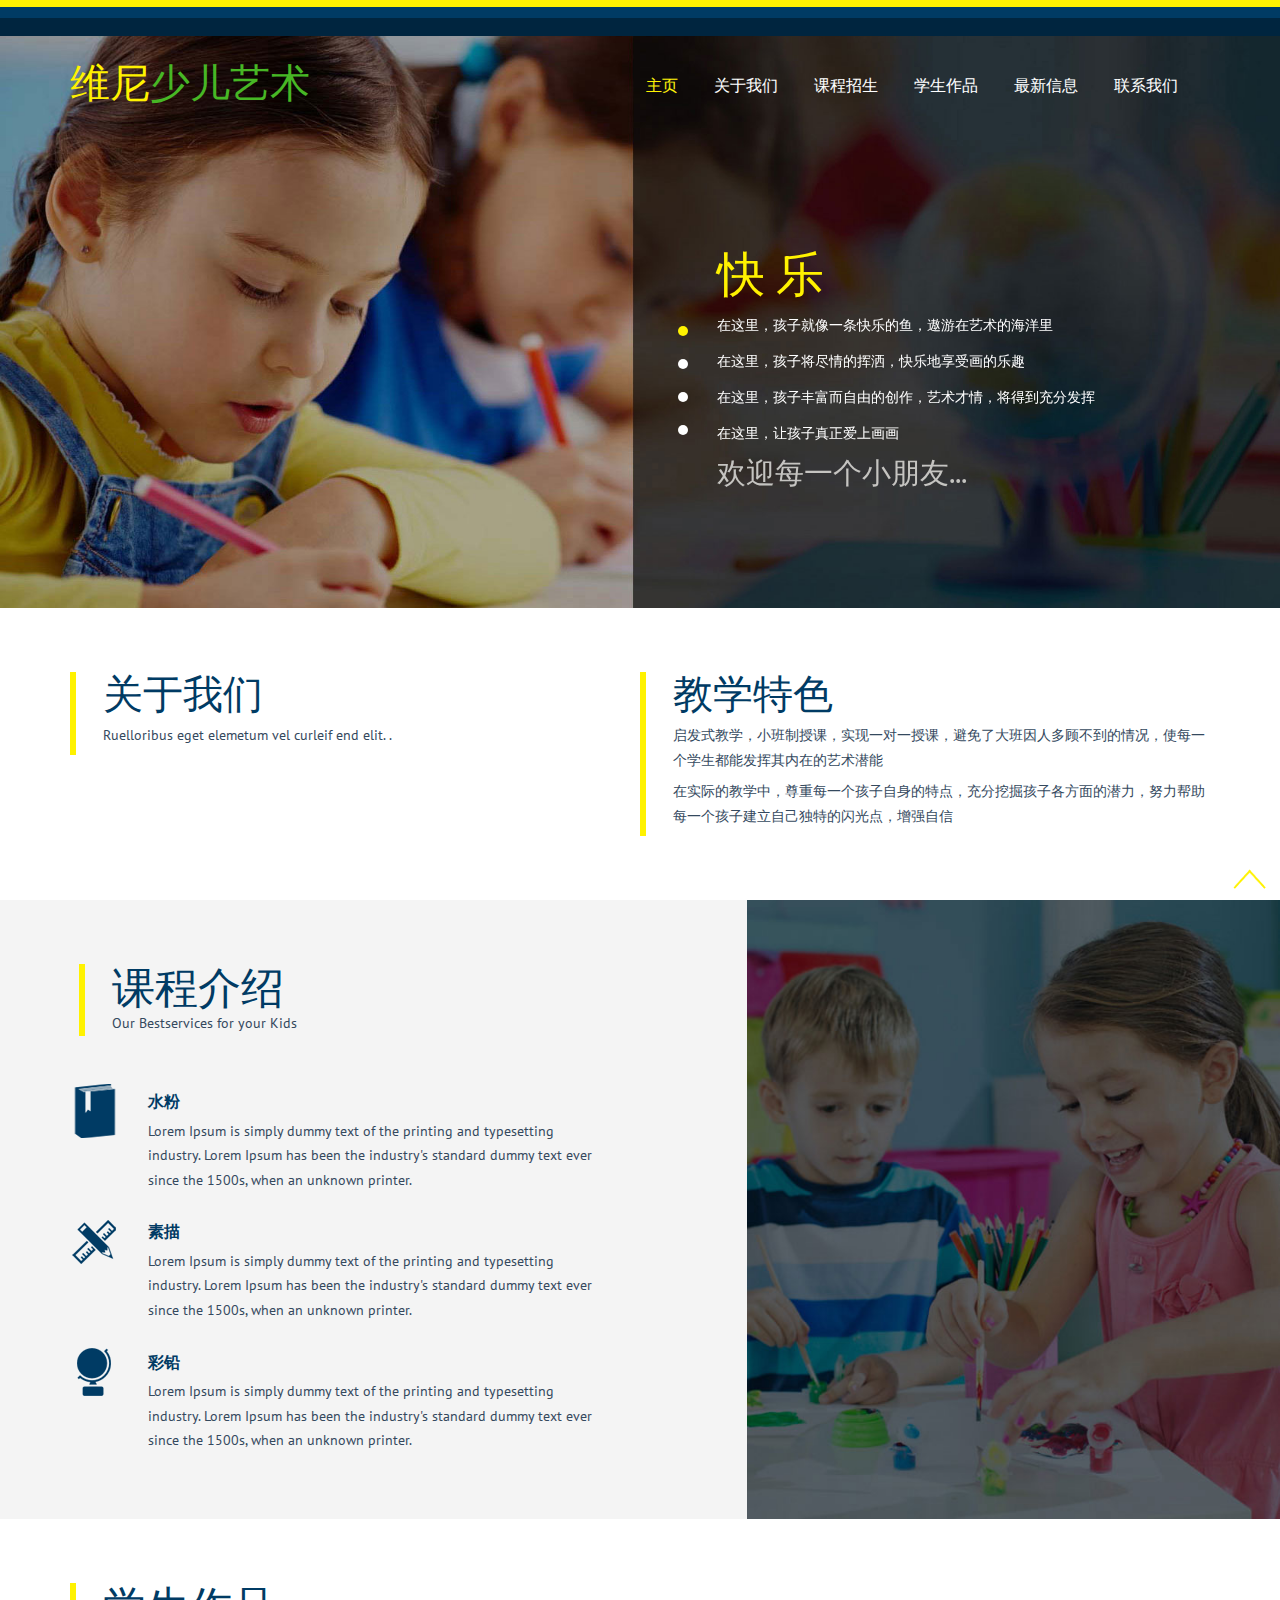
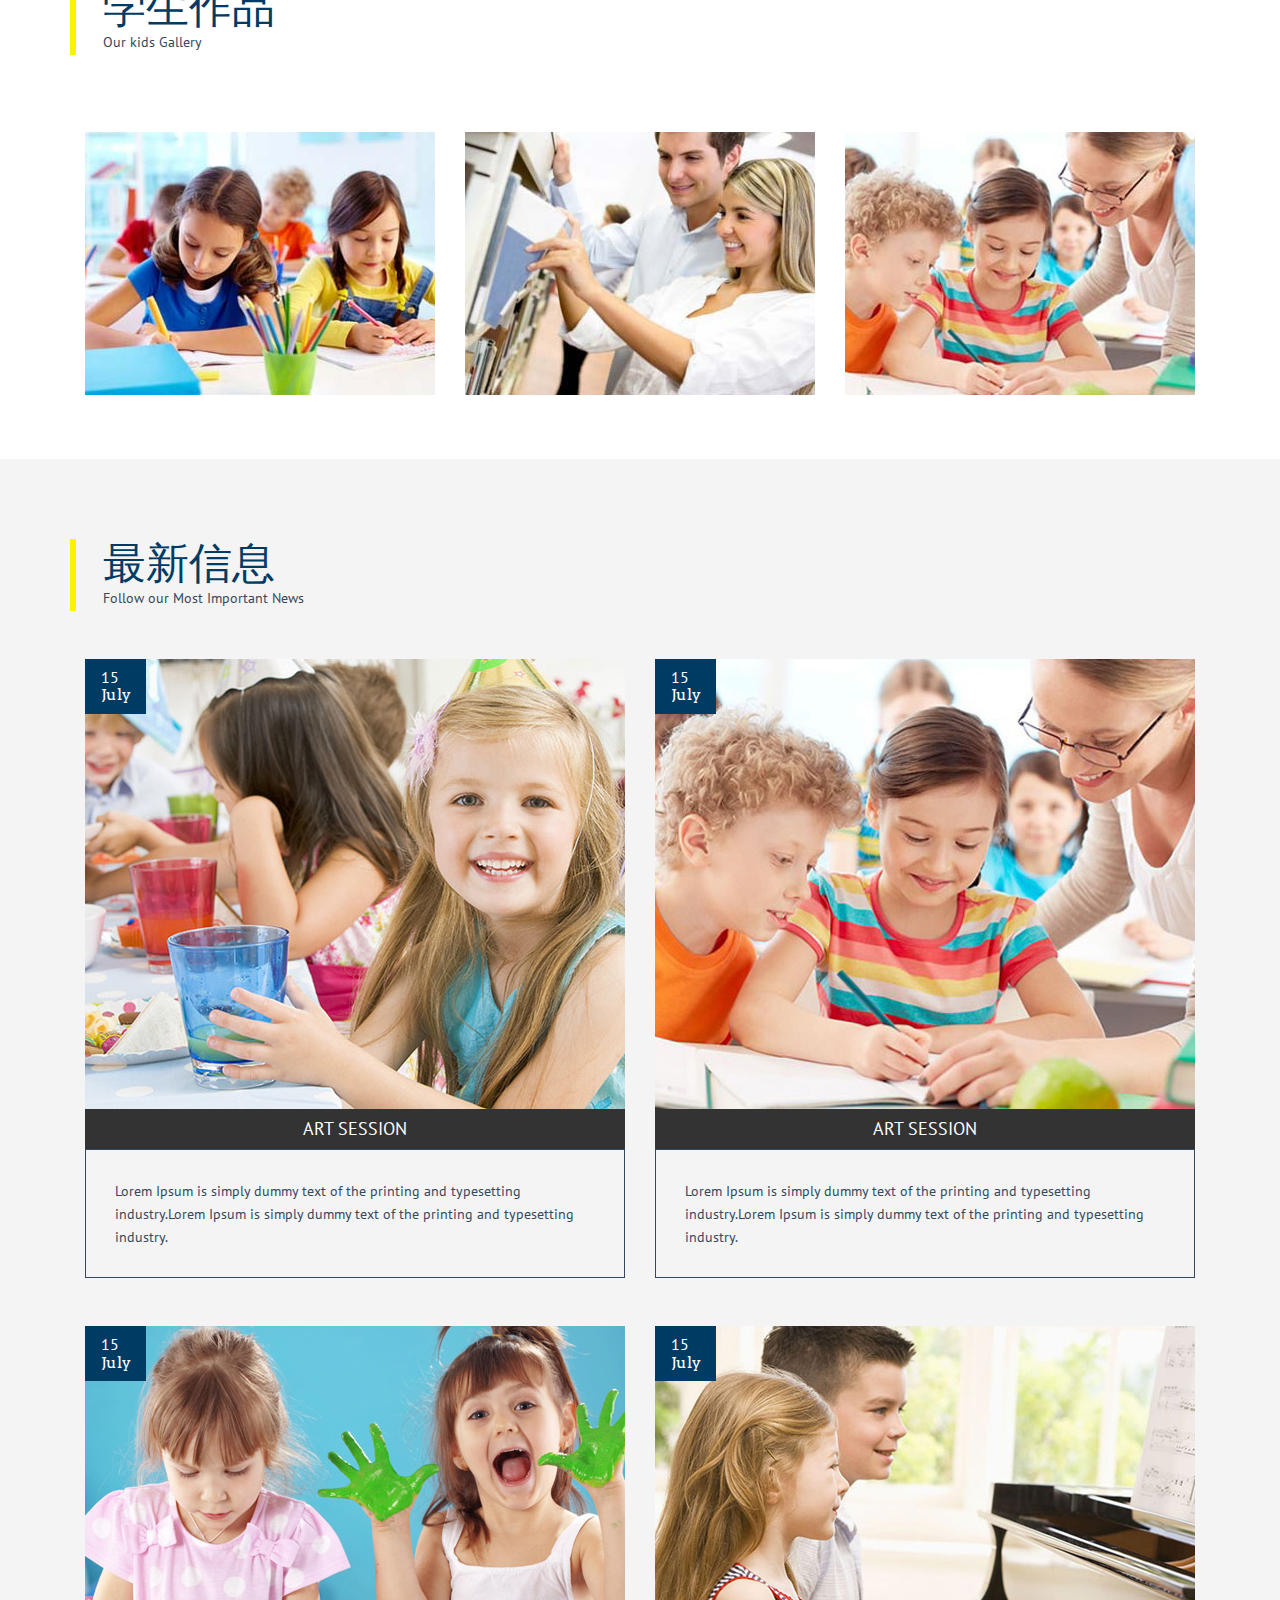
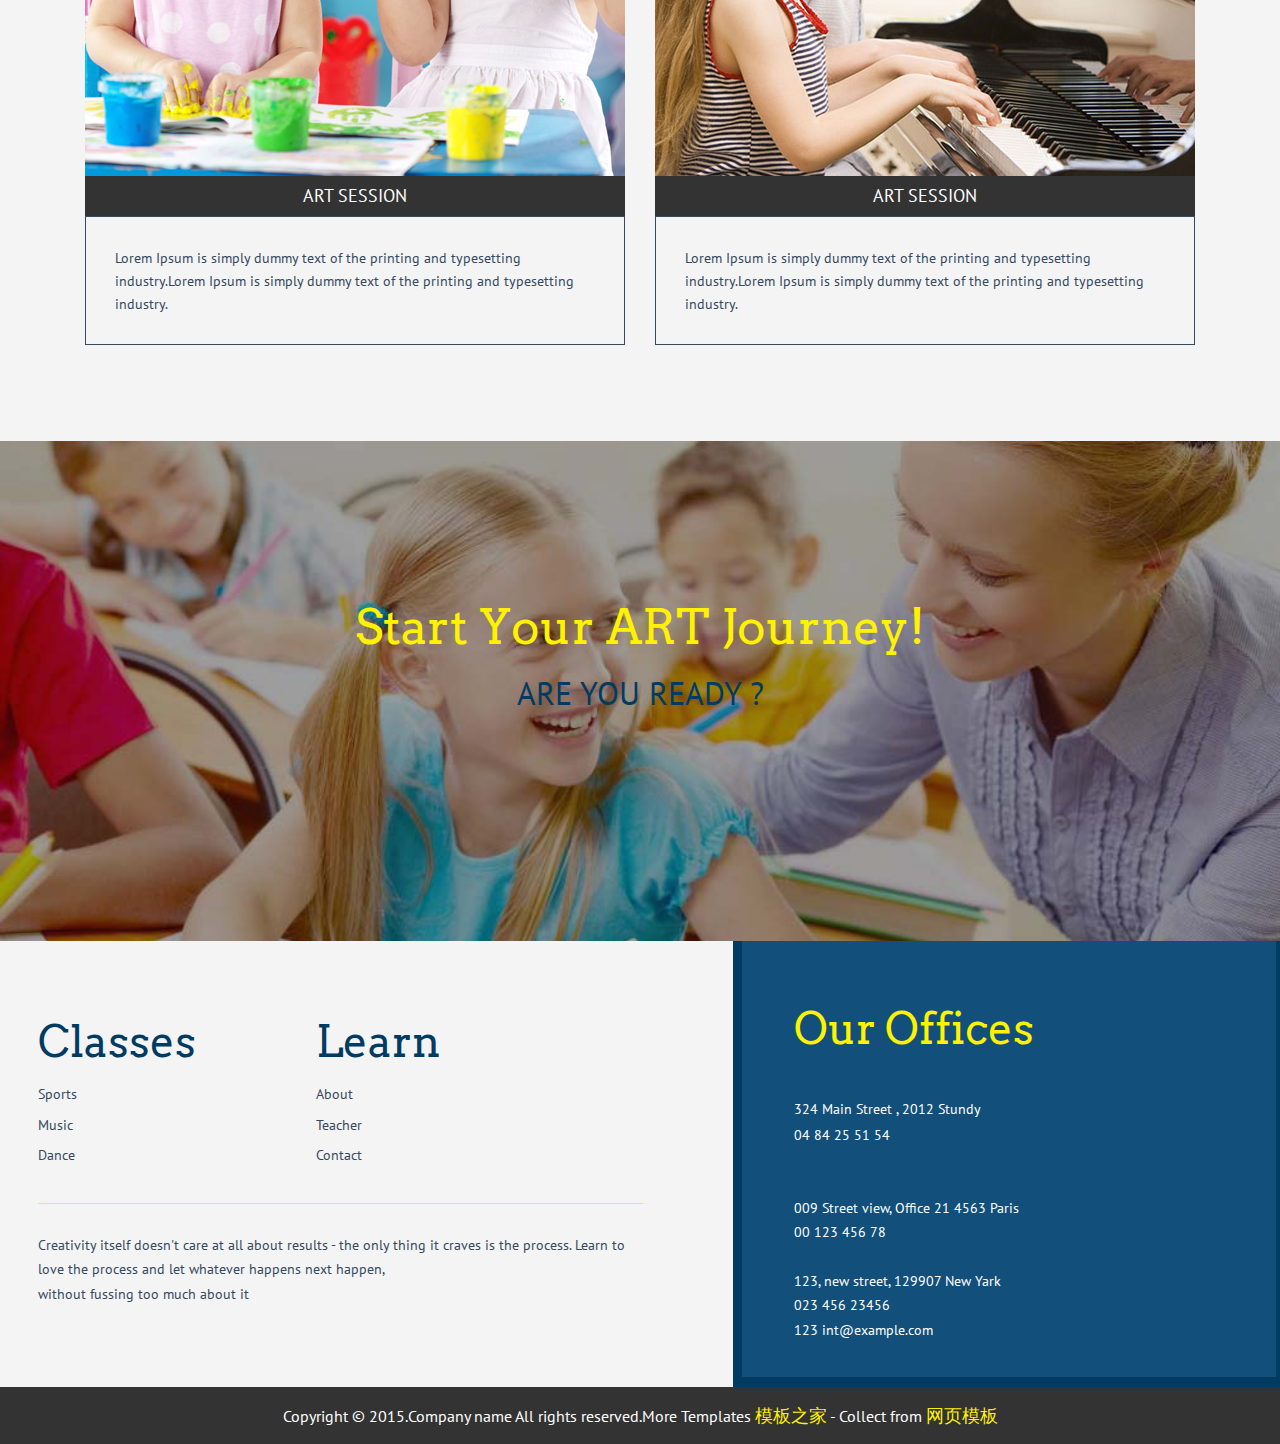
<file: static_module/index.html>
<!DOCTYPE HTML>
<html>
<head>
<title>Home </title>
<meta name="viewport" content="width=device-width, initial-scale=1">
<meta http-equiv="Content-Type" content="text/html; charset=utf-8" />
<meta name="keywords" content="Primary School Responsive web template, Bootstrap Web Templates, Flat Web Templates, Andriod Compatible web template, 
Smartphone Compatible web template, free webdesigns for Nokia, Samsung, LG, SonyErricsson, Motorola web design" />
<script type="application/x-javascript"> addEventListener("load", function() { setTimeout(hideURLbar, 0); }, false); function hideURLbar(){ window.scrollTo(0,1); } </script>
<link href="css/bootstrap.css" rel='stylesheet' type='text/css' />
<!-- Custom Theme files -->
<link href="css/style.css" rel='stylesheet' type='text/css' />	
<script src="js/jquery.min.js"> </script>
<!--webfonts-->
<link href='http://fonts.useso.com/css?family=Arvo:400,700,400italic|PT+Sans:400,700,400italic,700italic' rel='stylesheet' type='text/css'>
<!--//webfonts-->
</head>
<body>
	<!-- start-header-->
			<div id="home" class="header">
					<div class="top-header">
						<div class="container">
						<div class="logo">
							<a href="index.html"><h1>维尼<span>少儿艺术</span></h1></a>
						</div>
					<div class="top-menu">
							<span class="menu"> </span>
								<ul class="cl-effect-16">
								 <li><a class="active" href="index.html" data-hover="主页">主页</a></li>
								<li><a  href="about.html" data-hover="关于我们">关于我们</a></li>
								<li><a href="teachers.html" data-hover="课程招生">课程招生</a></li>
								<li><a href="gallery.html" data-hover="学生作品">学生作品</a></li>
								<li><a href="404.html" data-hover="最新信息">最新信息</a></li>
								<li><a href="contact.html" data-hover="联系我们">联系我们</a></li>
								  <div class="clearfix"></div>
								</ul>
							</div>
							<!-- script-for-menu -->
								<script>
									$("span.menu").click(function(){
										$(".top-menu ul").slideToggle("slow" , function(){
										});
									});
								</script>
								<!-- script-for-menu -->
							<div class="clearfix"> </div>
					</div>
				</div>
<!-- banner Slider starts Here -->
	  			<script src="js/responsiveslides.min.js"></script>
			 <script>
			    // You can also use "$(window).load(function() {"
			    $(function () {
			      // Slideshow 4
			      $("#slider4").responsiveSlides({
			        auto: true,
			        pager: true,
			          nav:false,
			        speed: 500,
			        namespace: "callbacks",
			        before: function () {
			          $('.events').append("<li>before event fired.</li>");
			        },
			        after: function () {
			          $('.events').append("<li>after event fired.</li>");
			        }
			      });
			
			    });
			  </script>
			<!-- End-slider-script-->
			<!-- Slideshow 4 -->
			    <div  id="top" class="callbacks_container">
			      <ul class="rslides" id="slider4">
			        <li>
			          <div class="slider-top">
			          		<h2>快 乐</h2>
							<p>在这里，孩子就像一条快乐的鱼，遨游在艺术的海洋里</p>
							<p>在这里，孩子将尽情的挥洒，快乐地享受画的乐趣</p>
							<p>在这里，孩子丰富而自由的创作，艺术才情，将得到充分发挥</p>
							<p>在这里，让孩子真正爱上画画</p>
							<h6>欢迎每一个小朋友...</h6>	
			          </div>
			        </li>
			        <li>
			        <div class="slider-top">
			          		<h2>兴 趣</h2>
							<p>在这里，孩子就像一条快乐的鱼，遨游在艺术的海洋里</p>
							<p>在这里，孩子将尽情的挥洒，快乐地享受画的乐趣</p>
							<p>在这里，孩子丰富而自由的创作，艺术才情，将得到充分发挥</p>
							<p>在这里，让孩子真正爱上画画</p>
							<h6>欢迎每一个小朋友...</h6>
			          </div>
			        </li>
			        <li>
			           <div class="slider-top">
			          		<h2>成 长</h2>
							<p>在这里，孩子就像一条快乐的鱼，遨游在艺术的海洋里</p>
							<p>在这里，孩子将尽情的挥洒，快乐地享受画的乐趣</p>
							<p>在这里，孩子丰富而自由的创作，艺术才情，将得到充分发挥</p>
							<p>在这里，让孩子真正爱上画画</p>
							<h6>欢迎每一个小朋友...</h6>
			          </div>
			        </li>
					<li>
			           <div class="slider-top">
			          	    <h2>关 爱</h2>
							<p>在这里，孩子就像一条快乐的鱼，遨游在艺术的海洋里</p>
							<p>在这里，孩子将尽情的挥洒，快乐地享受画的乐趣</p>
							<p>在这里，孩子丰富而自由的创作，艺术才情，将得到充分发挥</p>
							<p>在这里，让孩子真正爱上画画</p>
							<h6>欢迎每一个小朋友...</h6>
			          </div>
			        </li>
			      </ul>
			    </div>
			    <div class="clearfix"> </div>
		</div>
		<!-- //End-slider-->

	<!--start-slide-bottom-->
		<div class="slide-bottom">
			<div class="slide-bottom-grids">
				 <div class="container">
					 <div class="col-md-6 slide-bottom-grid">
							<h3>关于我们</h3>
							<p>Ruelloribus eget elemetum vel curleif end elit. .</p>
					 </div>
					 <div class="col-md-6 slide-bottom-grid">
					       <h3>教学特色</h3>
						   <p>启发式教学，小班制授课，实现一对一授课，避免了大班因人多顾不到的情况，使每一个学生都能发挥其内在的艺术潜能</p>
						   <p>在实际的教学中，尊重每一个孩子自身的特点，充分挖掘孩子各方面的潜力，努力帮助每一个孩子建立自己独特的闪光点，增强自信</p>
					 </div>
					   <div class="clearfix"></div>
				 </div>
			 </div>
		</div>
        <div class="copyrights">Collect from <a href="http://www.cssmoban.com/" >免费网站模板</a></div>
<!--services-->
	 <div class="service-section">
				<div class="col-md-7 service-section-grids">
						<div class="container">
						  <div class="serve-head">
							  <h3>课程介绍</h3>
							  <h6>Our Bestservices for your Kids</h6>
						  </div>
					 </div>
						<div class="service-grid">
							<div class="service-section-grid">
								<div class="icon">
									<i class="book"> </i>
								</div>
								<div class="icon-text">
									<h4>水粉</h4>
									<p>Lorem Ipsum is simply dummy text of the printing and typesetting industry. Lorem Ipsum has been the industry's standard dummy text ever since the 1500s, when an unknown printer.</p>
								</div>
								<div class="clearfix"> </div>
							</div>
							<div class="service-section-grid">
								<div class="icon">
									<i class="pencil"> </i>
								</div>
								<div class="icon-text">
									<h4>素描</h4>
									<p>Lorem Ipsum is simply dummy text of the printing and typesetting industry. Lorem Ipsum has been the industry's standard dummy text ever since the 1500s, when an unknown printer.</p>
								</div>
								<div class="clearfix"> </div>
							</div>
							<div class="service-section-grid">
								<div class="icon">
									<i class="award"> </i>
								</div>
								<div class="icon-text">
									<h4>彩铅</h4>
									<p>Lorem Ipsum is simply dummy text of the printing and typesetting industry. Lorem Ipsum has been the industry's standard dummy text ever since the 1500s, when an unknown printer.</p>
								</div>
								<div class="clearfix"> </div>
							</div>
							<div class="clearfix"> </div>
						</div>
						</div>
					<div class="col-md-5 service-text">
						  <p></p>
					</div>
				 <div class="clearfix"> </div>
			</div>
<!--/services-->
	<div class="news-section">
		<div class="container">
					<div class="news-head">
		               <h3>学生作品</h3>
					   <p>Our kids Gallery</p>
					</div>
			<div class="news">
				<div class="col-md-4 test-right01 test1">
					<img src="images/n1.jpg" class="img-responsive" alt="" />
						<div class="textbox textbox1">
							<h4 class="col-md-4 date">14<br> <span>Jun</span><br><lable>0 <img src="images/comment.png" class="img-responsive" alt="" /></lable></h4>
							<p class="col-md-8 news">Lorem ipsum dolor sit amet, consectetur adipiscing elit. Sed blandit...</p>
								<div class="clearfix"> </div>
						</div>
				</div>
				<div class="col-md-4 test-right01 test1">
					<img src="images/n2.jpg" class="img-responsive" alt="" />
						<div class="textbox textbox1">
							<h4 class="col-md-4 date">15<br> <span>July</span><br><lable>0 <img src="images/comment.png" class="img-responsive" alt="" /></lable></h4>
							<p class="col-md-8 news">Lorem ipsum dolor sit amet, consectetur adipiscing elit. Sed blandit...</p>
								<div class="clearfix"> </div>
						</div>
				</div>
				<div class="col-md-4 test-right01 test1">
					<img src="images/n3.jpg" class="img-responsive" alt="" />
						<div class="textbox textbox1">
						<h4 class="col-md-4 date">30<br> <span>Agu</span><br><lable>0 <img src="images/comment.png" class="img-responsive" alt="" /></lable></h4>
							<p class="col-md-8 news">Lorem ipsum dolor sit amet, consectetur adipiscing elit. Sed blandit...</p>
								<div class="clearfix"> </div>
						</div>
				</div>
			<div class="clearfix"> </div>
		</div>
	</div>
</div>
<div class="culture-section">
		<div class="container">
				<div class="culture-head">
					<h3>最新信息</h3>
					<p>Follow our Most Important News</p>
				</div>
				 <div class="culture">
					        <div class="col-md-6 culture-grids">
                              <a href="single.html"> <img src="images/event1.jpg" class="img-responsive" alt="" /></a>
								<div class="e_date">
                                     <h4>15<br> <span>July</span></h4>
                                </div>
								  <a href="single.html"><h5>ART SESSION</h5></a>
								<p>Lorem Ipsum is simply dummy text of the printing and typesetting industry.Lorem Ipsum is simply dummy text of the printing and typesetting industry.</p>
							</div>
							<div class="col-md-6 culture-grids">
								 <a href="single.html"> <img src="images/event2.jpg" class="img-responsive" alt="" /></a>
								<div class="e_date">
                                    <h4>15<br> <span>July</span></h4>
                                </div>
								  <a href="single.html"><h5>ART SESSION</h5></a>
								<p>Lorem Ipsum is simply dummy text of the printing and typesetting industry.Lorem Ipsum is simply dummy text of the printing and typesetting industry.</p>

							</div>
							<div class="col-md-6 culture-grids">
								  <a href="single.html"> <img src="images/event3.jpg" class="img-responsive" alt="" /></a>
								<div class="e_date">
                                    <h4>15<br> <span>July</span></h4>
                                </div>
								  <a href="single.html"><h5>ART SESSION</h5></a>
								<p>Lorem Ipsum is simply dummy text of the printing and typesetting industry.Lorem Ipsum is simply dummy text of the printing and typesetting industry.</p>
							</div>
							<div class="col-md-6 culture-grids">
								   <a href="single.html"> <img src="images/event4.jpg" class="img-responsive" alt="" /></a>
								<div class="e_date">
                                   <h4>15<br> <span>July</span></h4>
                                </div>
								  <a href="single.html"><h5>ART SESSION</h5></a>
								<p>Lorem Ipsum is simply dummy text of the printing and typesetting industry.Lorem Ipsum is simply dummy text of the printing and typesetting industry.</p>
							</div>
							<div class="clearfix"> </div>
					   </div>
				 </div>
			</div>
			<div class="mid-bg">
		<div class="container">
			<div class="mid-section">
				 <h3>Start Your ART Journey!</h3>
				 <h4>ARE YOU READY ?</h4>
				 <!--
				 <p>Lorem Ipsum is simply dummy text of the printing and typesetting industry. Lorem Ipsum has been the industry's standard dummy text  and typesetting industry. Lorem Ipsum has been the industry's standard dummy  ever since the 1500s,</p>
				 -->
			</div>
		</div>
	</div>
	<!--address-->
	<div id="contact" class="address">
		<div class="col-md-7 address-left">
			 <div class="products">
				 <h3>Classes</h3>
				 <ul>
					 <li><a href="blog.html">Sports</a></li>
					 <li><a href="blog.html">Music</a></li>
					 <li><a href="blog.html">Dance</a></li>
				 </ul>
			 </div>
			 <div class="company-adout">
				 <h3>Learn</h3>
				 <ul>
					 <li><a href="about.html">About</a></li>
					 <li><a href="teachers.html">Teacher</a></li>
					 <li><a href="contact.html">Contact</a></li>
				 </ul>
			 </div>
			 <div class="clearfix"></div>
			 <p>Creativity itself doesn't care at all about results - the only thing it craves is the process. 
				Learn to love the process and let whatever happens next happen,<span>
				without fussing too much about it</span></p>
		</div>
		<div class="col-md-5 address-right">
			<h3>Our Offices</h3>
			<p>324 Main Street , 2012 Stundy</p>
			<p>04 84 25 51 54</p>
			<ul class="bottom">
				 <li>009 Street view, Office 21 4563 Paris</li>
				 <li>00 123 456 78</li>
			</ul>
			<ul>
				 <li>123, new street, 129907 New Yark</li>
				 <li>023 456 23456</li>
				 <li><a class="mail" href="mailto:info@example.com">123 int@example.com</a></li>
			</ul>
		</div>
		 <div class="clearfix"></div>
	</div>
	<!--//address-->
		<!----footer--->
			<div class="footer">
				<div class="container">
					<div class="copy">
		              <p>Copyright &copy; 2015.Company name All rights reserved.More Templates <a href="http://www.cssmoban.com/" target="_blank" title="模板之家">模板之家</a> - Collect from <a href="http://www.cssmoban.com/" title="网页模板" target="_blank">网页模板</a></p>
		            </div>
					
				</div>
			</div>
	<!--start-smoth-scrolling-->
			<script type="text/javascript">
								jQuery(document).ready(function($) {
									$(".scroll").click(function(event){		
										event.preventDefault();
										$('html,body').animate({scrollTop:$(this.hash).offset().top},1000);
									});
								});
								</script>
							<!--start-smoth-scrolling-->
						<script type="text/javascript">
									$(document).ready(function() {
										/*
										var defaults = {
								  			containerID: 'toTop', // fading element id
											containerHoverID: 'toTopHover', // fading element hover id
											scrollSpeed: 1200,
											easingType: 'linear' 
								 		};
										*/
										
										$().UItoTop({ easingType: 'easeOutQuart' });
										
									});
								</script>
		<a href="#home" id="toTop" class="scroll" style="display: block;"> <span id="toTopHover" style="opacity: 1;"> </span></a>


</body>
</html>
</file>
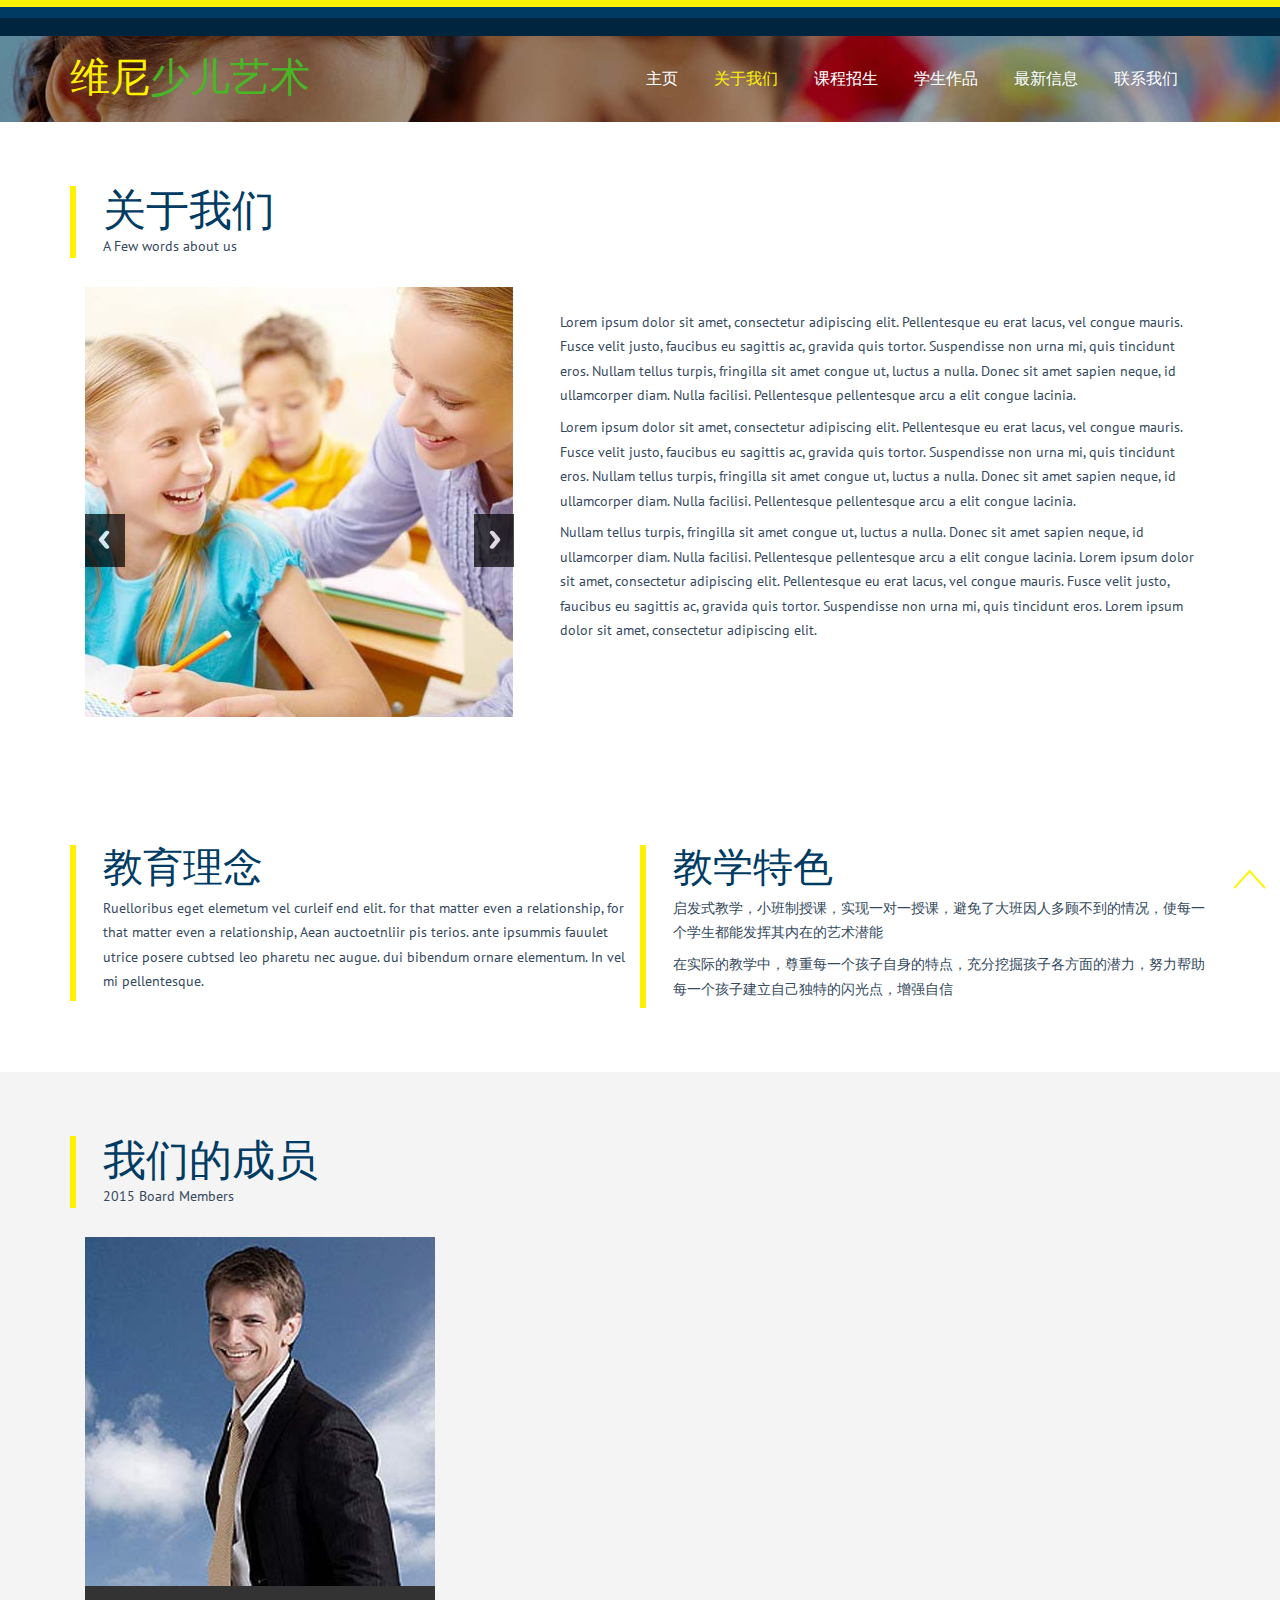
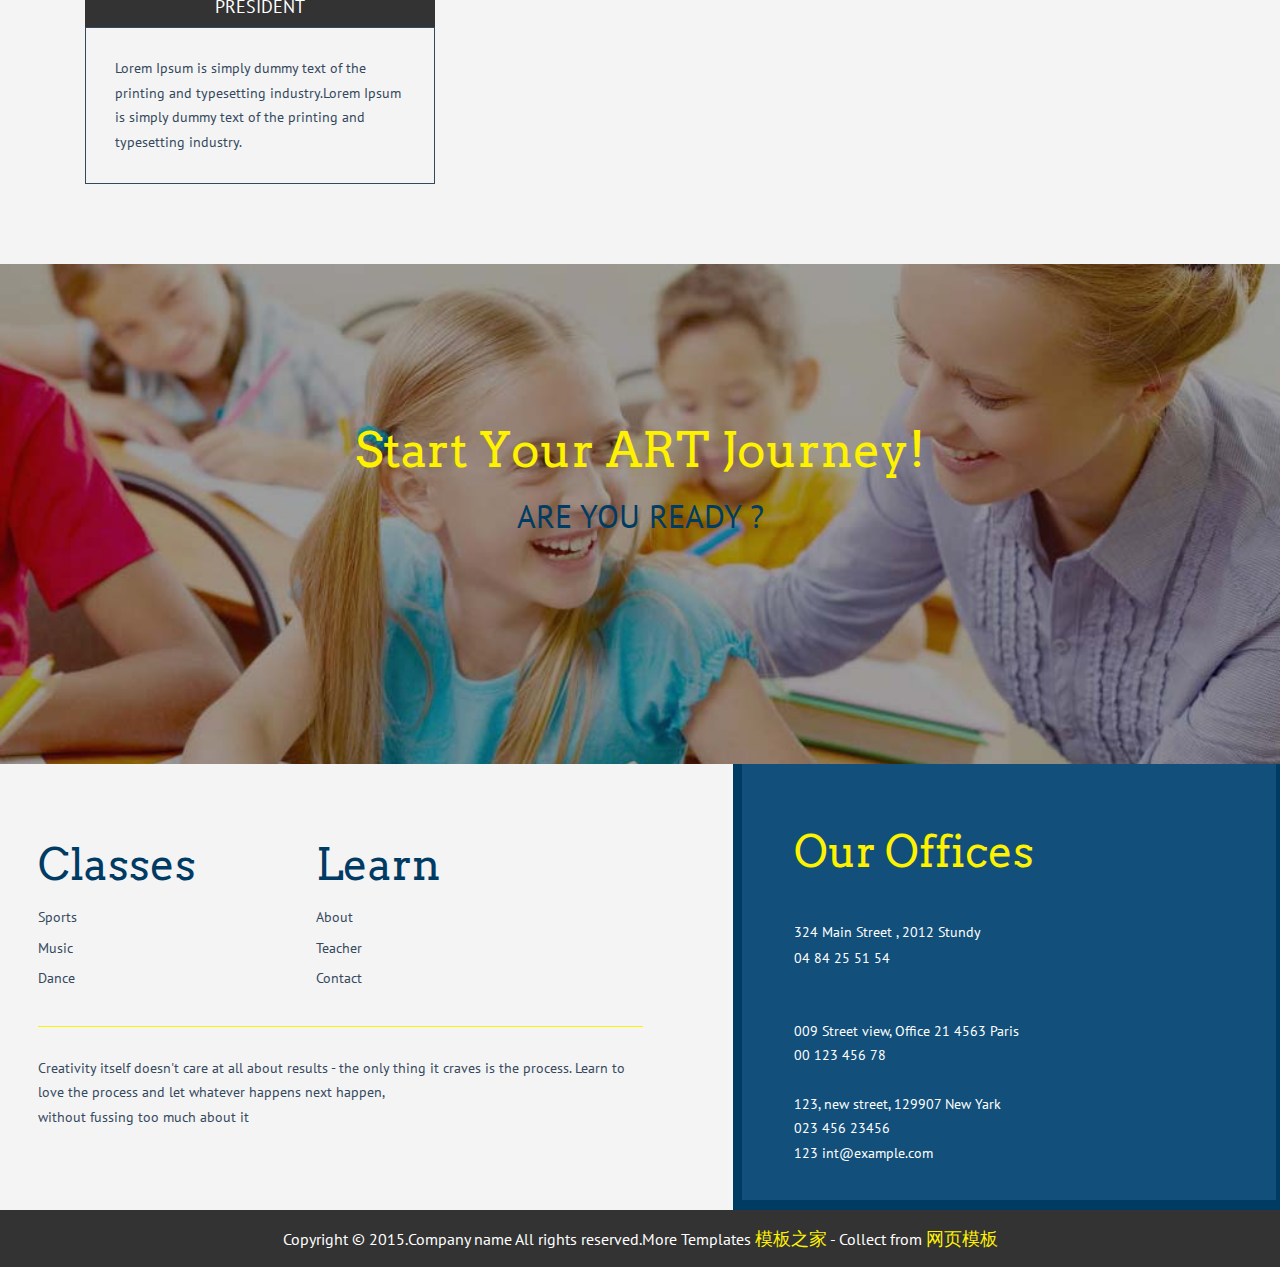
<file: static_module/about.html>
<!DOCTYPE HTML>
<html>
<head>
<title>About</title>
<meta name="viewport" content="width=device-width, initial-scale=1">
<meta http-equiv="Content-Type" content="text/html; charset=utf-8" />
<meta name="keywords" content="Primary School Responsive web template, Bootstrap Web Templates, Flat Web Templates, Andriod Compatible web template, 
Smartphone Compatible web template, free webdesigns for Nokia, Samsung, LG, SonyErricsson, Motorola web design" />
<script type="application/x-javascript"> addEventListener("load", function() { setTimeout(hideURLbar, 0); }, false); function hideURLbar(){ window.scrollTo(0,1); } </script>
<link href="css/bootstrap.css" rel='stylesheet' type='text/css' />
<!-- Custom Theme files -->
<link href="css/style.css" rel='stylesheet' type='text/css' />	
<script src="js/jquery.min.js"> </script>
<!--webfonts-->
<link href='http://fonts.useso.com/css?family=Arvo:400,700,400italic|PT+Sans:400,700,400italic,700italic' rel='stylesheet' type='text/css'>
<!--//webfonts-->
</head>
<body>
	<!--start-home-->
	<!----- start-header---->
			<div id="home" class="header two">
					<div class="top-header two">	
						<div class="container">
						<div class="logo">
							<a href="index.html"><h1>维尼<span>少儿艺术</span></h1></a>
						</div>
					<div class="top-menu">
							<span class="menu"> </span>
								<ul class="cl-effect-16">
								 <li><a href="index.html" data-hover="主页">主页</a></li>
								<li><a class="active" href="about.html" data-hover="关于我们">关于我们</a></li>
								<li><a href="teachers.html" data-hover="课程招生">课程招生</a></li>
								<li><a href="gallery.html" data-hover="学生作品">学生作品</a></li>
								<li><a href="404.html" data-hover="最新信息">最新信息</a></li>
								<li><a href="contact.html" data-hover="联系我们">联系我们</a></li>
								  <div class="clearfix"></div>
								</ul>
							</div>
							<!-- script-for-menu -->
								<script>
									$("span.menu").click(function(){
										$(".top-menu ul").slideToggle("slow" , function(){
										});
									});
								</script>
								<!-- script-for-menu -->
							<div class="clearfix"> </div>
					</div>
				</div>
			    <div class="clearfix"> </div>
		</div>
		<!-- //End-slider-->
<!--start-slide-bottom-->
			<div class="about-section">
				 <div class="container">
				     <div class="about-head">
							<h3>关于我们</h3>
							<p>A Few words about us</p>
					 </div>
				      	<div class="col-md-5 slide-about">
									<div class="side">
										 <div  id="top" class="callbacks_container">
												<ul class="rslides" id="slider4">
														<li>
														<img src="images/s1.jpg" class="img-responsive" alt="" />
														</li>
														<li>
														<img src="images/s2.jpg" class="img-responsive" alt="" />
														</li>
														<li>
															<img src="images/s1.jpg" class="img-responsive" alt="" />
														</li>
													 </ul>
												</div>
											</div>
								<script src="js/responsiveslides.min.js"></script>
							 <script>
								// You can also use "$(window).load(function() {"
								$(function () {
								  // Slideshow 4
								  $("#slider4").responsiveSlides({
									auto: true,
									pager:false,
									nav: true,
									speed: 500,
									namespace: "callbacks",
									before: function () {
									  $('.events').append("<li>before event fired.</li>");
									},
									after: function () {
									  $('.events').append("<li>after event fired.</li>");
									}
								  });
							
								});
							  </script>
							<!--//End-slider-script-->
						<div class="clearfix"> </div>
					</div>
					<div class="col-md-7 about-text">
					    <p>Lorem ipsum dolor sit amet, consectetur adipiscing elit. Pellentesque eu erat lacus, vel congue mauris. Fusce velit justo, faucibus eu sagittis ac, gravida quis tortor. Suspendisse non urna mi, quis tincidunt eros. Nullam tellus turpis, fringilla sit amet congue ut, luctus a nulla. Donec sit amet sapien neque, id ullamcorper diam. Nulla facilisi. Pellentesque pellentesque arcu a elit congue lacinia.</p>
						 <p>Lorem ipsum dolor sit amet, consectetur adipiscing elit. Pellentesque eu erat lacus, vel congue mauris. Fusce velit justo, faucibus eu sagittis ac, gravida quis tortor. Suspendisse non urna mi, quis tincidunt eros. Nullam tellus turpis, fringilla sit amet congue ut, luctus a nulla. Donec sit amet sapien neque, id ullamcorper diam. Nulla facilisi. Pellentesque pellentesque arcu a elit congue lacinia.</p>
						<span>Nullam tellus turpis, fringilla sit amet congue ut, luctus a nulla. Donec sit amet sapien neque, id ullamcorper diam. Nulla facilisi. Pellentesque pellentesque arcu a elit congue lacinia. Lorem ipsum dolor sit amet, consectetur adipiscing elit. Pellentesque eu erat lacus, vel congue mauris. Fusce velit justo, faucibus eu sagittis ac, gravida quis tortor. Suspendisse non urna mi, quis tincidunt eros. Lorem ipsum dolor sit amet, consectetur adipiscing elit.</span>

					</div>
					<div class="clearfix"></div>
				 </div>
			</div>
       <!--start-about-bottom-->
		<div class="slide-bottom">
			<div class="slide-bottom-grids">
				 <div class="container">
					 <div class="col-md-6 slide-bottom-grid">
							<h3>教育理念</h3>
							<p>Ruelloribus eget elemetum vel curleif end elit. for that matter even a relationship, for that matter even a relationship, Aean auctoetnliir pis terios. ante ipsummis fauulet utrice posere cubtsed leo pharetu nec augue. dui bibendum ornare elementum. In vel mi pellentesque.</p>
					 </div>
					 <div class="col-md-6 slide-bottom-grid">
					       <h3>教学特色</h3>
						   <p>启发式教学，小班制授课，实现一对一授课，避免了大班因人多顾不到的情况，使每一个学生都能发挥其内在的艺术潜能</p>
						   <p>在实际的教学中，尊重每一个孩子自身的特点，充分挖掘孩子各方面的潜力，努力帮助每一个孩子建立自己独特的闪光点，增强自信</p>
					 </div>
					   <div class="clearfix"></div>
				 </div>
			 </div>
		</div>
		<div class="member-section">
			<div class="container">
				<div class="member-head">
						<h3>我们的成员</h3>
					   <p>2015 Board Members</p>
					   </div>
			      <div class="members">
					   <div class="col-md-4 member-grids">
                              <a href="#"> <img src="images/m2.jpg" class="img-responsive" alt="" /></a>
								<h5>President</h5>
								<p>Lorem Ipsum is simply dummy text of the printing and typesetting industry.Lorem Ipsum is simply dummy text of the printing and typesetting industry.</p>
							</div>
							<!--
							<div class="col-md-4 member-grids">
								<a href="#"> <img src="images/m3.jpg" class="img-responsive" alt="" /></a>
								<h5>Vice President</h5>
								<p>Lorem Ipsum is simply dummy text of the printing and typesetting industry.Lorem Ipsum is simply dummy text of the printing and typesetting industry.</p>

							</div>
							<div class="col-md-4 member-grids">
								<a href="#"> <img src="images/m1.jpg" class="img-responsive" alt="" /></a>
								<h5>Chief of Staff</h5>
								<p>Lorem Ipsum is simply dummy text of the printing and typesetting industry.Lorem Ipsum is simply dummy text of the printing and typesetting industry.</p>
							</div>
							-->
							<div class="clearfix"> </div>
					   </div>
				  </div>
			</div>
		</div>
<!--/mid-bg-->
	<div class="mid-bg">
		<div class="container">
			<div class="mid-section">
				 <h3>Start Your ART Journey!</h3>
				 <h4>ARE YOU READY ?</h4>
				 <!--
				 <p>Lorem Ipsum is simply dummy text of the printing and typesetting industry. Lorem Ipsum has been the industry's standard dummy text  and typesetting industry. Lorem Ipsum has been the industry's standard dummy  ever since the 1500s,</p>
				 -->
			</div>
		</div>
	</div>
	<!--address-->
	<div id="contact" class="address">
		<div class="col-md-7 address-left">
			 <div class="products">
				 <h3>Classes</h3>
				 <ul>
					 <li><a href="blog.html">Sports</a></li>
					 <li><a href="blog.html">Music</a></li>
					 <li><a href="blog.html">Dance</a></li>
				 </ul>
			 </div>
			 <div class="company-adout">
				 <h3>Learn</h3>
				 <ul>
					 <li><a href="about.html">About</a></li>
					 <li><a href="teachers.html">Teacher</a></li>
					 <li><a href="contact.html">Contact</a></li>
				 </ul>
			 </div>
			 <div class="clearfix"></div>
			 <p>Creativity itself doesn't care at all about results - the only thing it craves is the process. 
				Learn to love the process and let whatever happens next happen,<span>
				without fussing too much about it</span></p>
		</div>
		<div class="col-md-5 address-right">
			<h3>Our Offices</h3>
			<p>324 Main Street , 2012 Stundy</p>
			<p>04 84 25 51 54</p>
			<ul class="bottom">
				 <li>009 Street view, Office 21 4563 Paris</li>
				 <li>00 123 456 78</li>
			</ul>
			<ul>
				 <li>123, new street, 129907 New Yark</li>
				 <li>023 456 23456</li>
				 <li><a class="mail" href="mailto:info@example.com">123 int@example.com</a></li>
			</ul>
		</div>
		 <div class="clearfix"></div>
	</div>
	<!--address-->
		<!--footer-->
			<div class="footer">
				<div class="container">
					<div class="copy">
		              <p>Copyright &copy; 2015.Company name All rights reserved.More Templates <a href="http://www.cssmoban.com/" target="_blank" title="模板之家">模板之家</a> - Collect from <a href="http://www.cssmoban.com/" title="网页模板" target="_blank">网页模板</a></p>
		            </div>
					
				</div>
			</div>
	<!--start-smoth-scrolling-->
			<script type="text/javascript">
								jQuery(document).ready(function($) {
									$(".scroll").click(function(event){		
										event.preventDefault();
										$('html,body').animate({scrollTop:$(this.hash).offset().top},1000);
									});
								});
								</script>
							<!--start-smoth-scrolling-->
						<script type="text/javascript">
									$(document).ready(function() {
										/*
										var defaults = {
								  			containerID: 'toTop', // fading element id
											containerHoverID: 'toTopHover', // fading element hover id
											scrollSpeed: 1200,
											easingType: 'linear' 
								 		};
										*/
										
										$().UItoTop({ easingType: 'easeOutQuart' });
										
									});
								</script>
		<a href="#home" id="toTop" class="scroll" style="display: block;"> <span id="toTopHover" style="opacity: 1;"> </span></a>


</body>
</html>
</file>
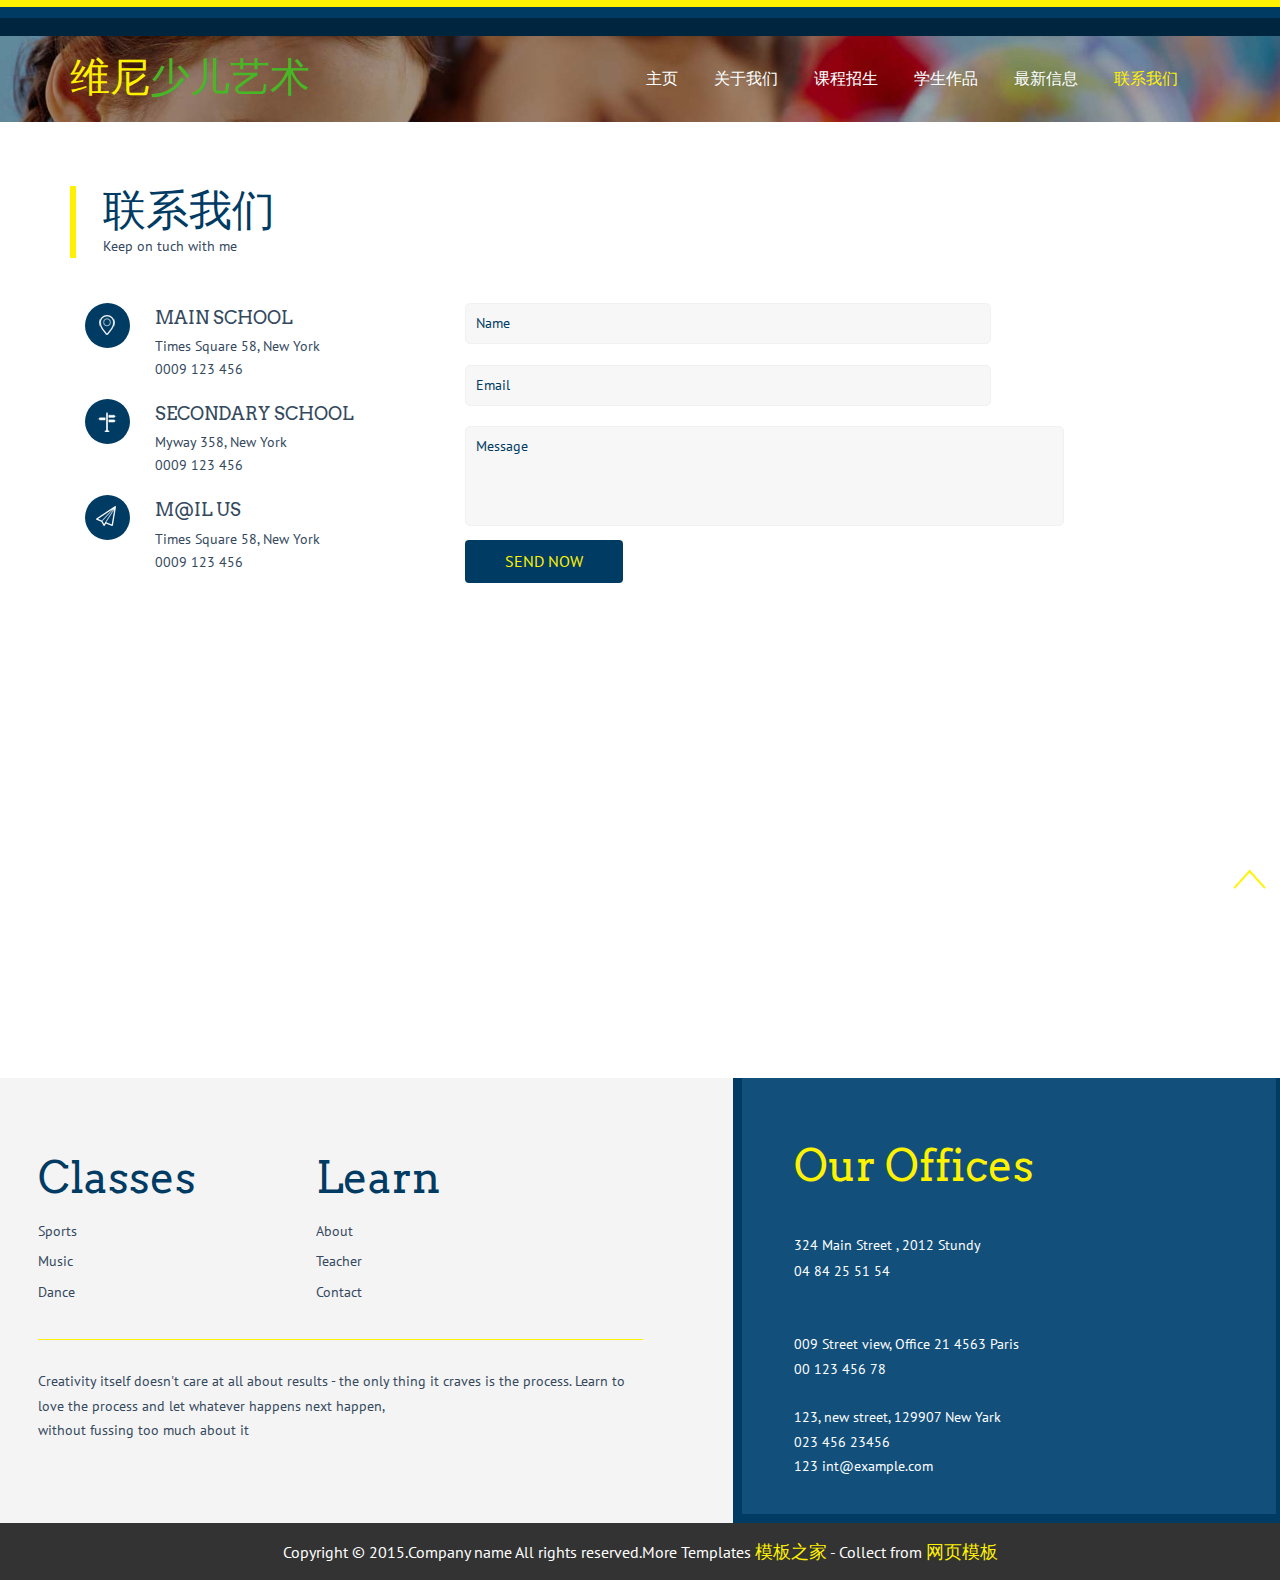
<file: static_module/contact.html>
<!DOCTYPE HTML>
<html>
<head>
<title>Contact</title>
<meta name="viewport" content="width=device-width, initial-scale=1">
<meta http-equiv="Content-Type" content="text/html; charset=utf-8" />
<meta name="keywords" content="Primary School Responsive web template, Bootstrap Web Templates, Flat Web Templates, Andriod Compatible web template, 
Smartphone Compatible web template, free webdesigns for Nokia, Samsung, LG, SonyErricsson, Motorola web design" />
<script type="application/x-javascript"> addEventListener("load", function() { setTimeout(hideURLbar, 0); }, false); function hideURLbar(){ window.scrollTo(0,1); } </script>
<link href="css/bootstrap.css" rel='stylesheet' type='text/css' />
<!-- Custom Theme files -->
<link href="css/style.css" rel='stylesheet' type='text/css' />	
<script src="js/jquery.min.js"> </script>
<!--webfonts-->
<link href='http://fonts.useso.com/css?family=Arvo:400,700,400italic|PT+Sans:400,700,400italic,700italic' rel='stylesheet' type='text/css'>
<!--//webfonts-->
</head>
<body>
	<!----- start-header---->
			<div id="home" class="header two">
				<div class="top-header two">	
						<div class="container">
						<div class="logo">
							<a href="index.html"><h1>维尼<span>少儿艺术</span></h1></a>
						</div>
					<!----start-top-nav---->
							<div class="top-menu">
							<span class="menu"> </span>
								<ul class="cl-effect-16">
								 <li><a href="index.html" data-hover="主页">主页</a></li>
								<li><a  href="about.html" data-hover="关于我们">关于我们</a></li>
								<li><a href="teachers.html" data-hover="课程招生">课程招生</a></li>
								<li><a href="gallery.html" data-hover="学生作品">学生作品</a></li>
								<li><a href="404.html" data-hover="最新信息">最新信息</a></li>
								<li><a class="active" href="contact.html" data-hover="联系我们">联系我们</a></li>
								  <div class="clearfix"></div>
								</ul>
							</div>
							<!-- script-for-menu -->
								<script>
									$("span.menu").click(function(){
										$(".top-menu ul").slideToggle("slow" , function(){
										});
									});
								</script>
								<!-- script-for-menu -->
						<div class="clearfix"> </div>
					</div>
				</div>
			    <div class="clearfix"> </div>
		</div>
		<!----- //End-slider---->
	<!--/contact-->
	 <div class="contact">
	 	<div class="container">
					<div class="contact-head">
							<h3>联系我们</h3>
							<p>Keep on tuch with me</p>
					 </div>
		<div class="contact-top">
		     <div class="col-md-4 contact-text">
				<div class="cont-grid">
					<div class="con-icon">
						<i class="loca"> </i>
					</div>
					<div class="con-text">
						<h4>MAIN SCHOOL</h4>
						<p>Times Square 58, New York</p>
						<p>0009 123 456</p>
					</div>
					<div class="clearfix"> </div>
				</div>
				<div class="cont-grid">
					<div class="con-icon">
						<i class="net"> </i>
					</div>
					<div class="con-text">
						<h4>SECONDARY SCHOOL</h4>
						<p>Myway 358, New York</p>
						<p>0009 123 456</p>
					</div>
					<div class="clearfix"> </div>
				</div>
				<div class="cont-grid">
					<div class="con-icon">
						<i class="mail"> </i>
					</div>
					<div class="con-text">
						<h4>M@IL US</h4>
						<p>Times Square 58, New York</p>
						<p>0009 123 456</p>
					</div>
					<div class="clearfix"> </div>
				</div>
			     
			 </div>
			 <div class="col-md-8 contact-form">
						<form>
						<input type="text" class="textbox" value="Name" onfocus="this.value = '';" onblur="if (this.value == '') {this.value = 'Name';}">
							<input type="text" class="textbox" value="Email" onfocus="this.value = '';" onblur="if (this.value == '') {this.value = 'Email';}">
							<textarea value="Message:" onfocus="this.value = '';" onblur="if (this.value == '') {this.value = 'Message';}">Message</textarea>
							<input type="submit" value="Send Now">
						</form>
				</div>
			  <div class="clearfix"></div>
		</div>
	</div>
		<div class="map">
		 	<iframe src="https://www.google.com/maps/embed?pb=!1m18!1m12!1m3!1d158858.182370726!2d-0.10159865000000001!3d51.52864165!2m3!1f0!2f0!3f0!3m2!1i1024!2i768!4f13.1!3m3!1m2!1s0x47d8a00baf21de75%3A0x52963a5addd52a99!2sLondon%2C+UK!5e0!3m2!1sen!2sin!4v1431577187804"> </iframe>
		 </div>

</div>
	<!--address-->
	<div id="contact" class="address">
		<div class="col-md-7 address-left">
			 <div class="products">
				 <h3>Classes</h3>
				 <ul>
					 <li><a href="blog.html">Sports</a></li>
					 <li><a href="blog.html">Music</a></li>
					 <li><a href="blog.html">Dance</a></li>
				 </ul>
			 </div>
			 <div class="company-adout">
				 <h3>Learn</h3>
				 <ul>
					 <li><a href="about.html">About</a></li>
					 <li><a href="teachers.html">Teacher</a></li>
					 <li><a href="contact.html">Contact</a></li>
				 </ul>
			 </div>
			 <div class="clearfix"></div>
			 <p>Creativity itself doesn't care at all about results - the only thing it craves is the process. 
				Learn to love the process and let whatever happens next happen,<span>
				without fussing too much about it</span></p>
		</div>
		<div class="col-md-5 address-right">
			<h3>Our Offices</h3>
			<p>324 Main Street , 2012 Stundy</p>
			<p>04 84 25 51 54</p>
			<ul class="bottom">
				 <li>009 Street view, Office 21 4563 Paris</li>
				 <li>00 123 456 78</li>
			</ul>
			<ul>
				 <li>123, new street, 129907 New Yark</li>
				 <li>023 456 23456</li>
				 <li><a class="mail" href="mailto:info@example.com">123 int@example.com</a></li>
			</ul>
		</div>
		 <div class="clearfix"></div>
	</div>
	<!--//address-->

		<!----footer--->
			<div class="footer">
				<div class="container">
					<div class="copy">
		              <p>Copyright &copy; 2015.Company name All rights reserved.More Templates <a href="http://www.cssmoban.com/" target="_blank" title="模板之家">模板之家</a> - Collect from <a href="http://www.cssmoban.com/" title="网页模板" target="_blank">网页模板</a></p>
		            </div>
					
				</div>
			</div>
	<!--start-smoth-scrolling-->
			<script type="text/javascript">
								jQuery(document).ready(function($) {
									$(".scroll").click(function(event){		
										event.preventDefault();
										$('html,body').animate({scrollTop:$(this.hash).offset().top},1000);
									});
								});
								</script>
							<!--start-smoth-scrolling-->
						<script type="text/javascript">
									$(document).ready(function() {
										/*
										var defaults = {
								  			containerID: 'toTop', // fading element id
											containerHoverID: 'toTopHover', // fading element hover id
											scrollSpeed: 1200,
											easingType: 'linear' 
								 		};
										*/
										
										$().UItoTop({ easingType: 'easeOutQuart' });
										
									});
								</script>
		<a href="#home" id="toTop" class="scroll" style="display: block;"> <span id="toTopHover" style="opacity: 1;"> </span></a>


</body>
</html>
</file>
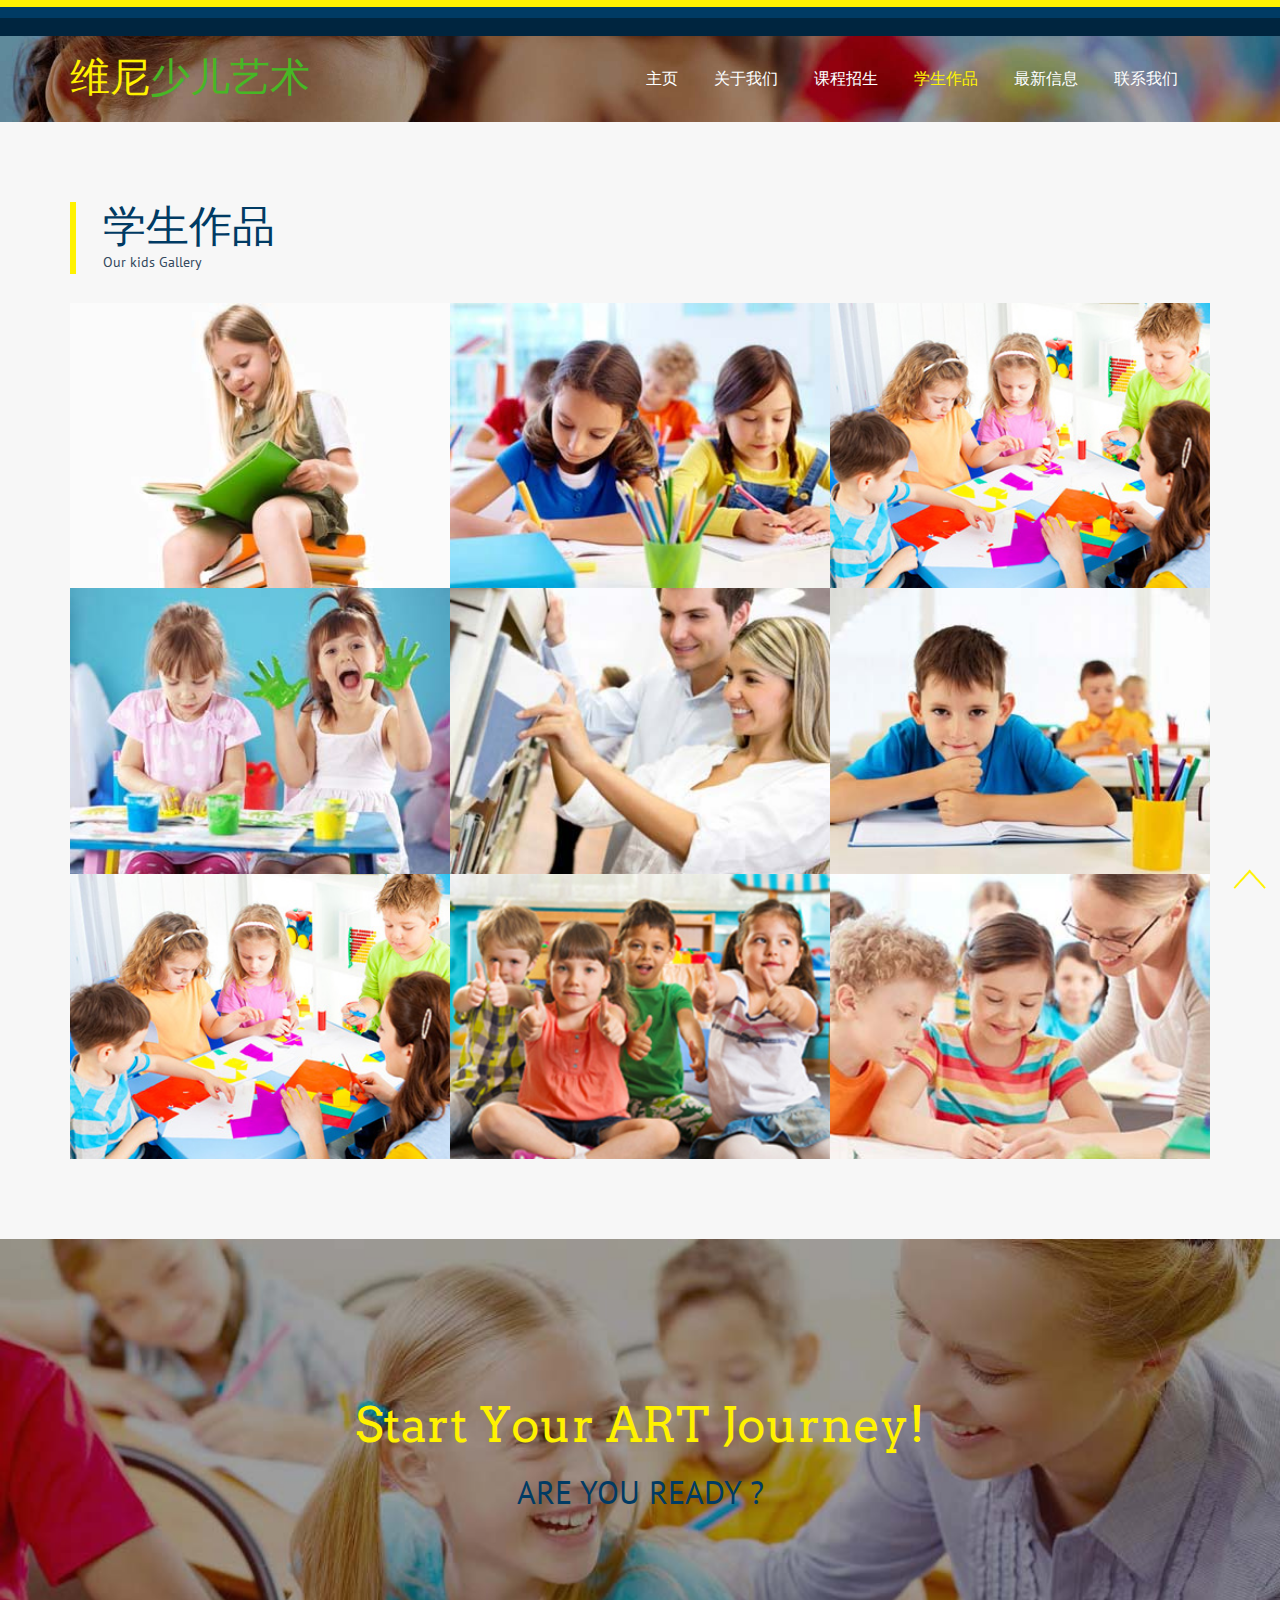
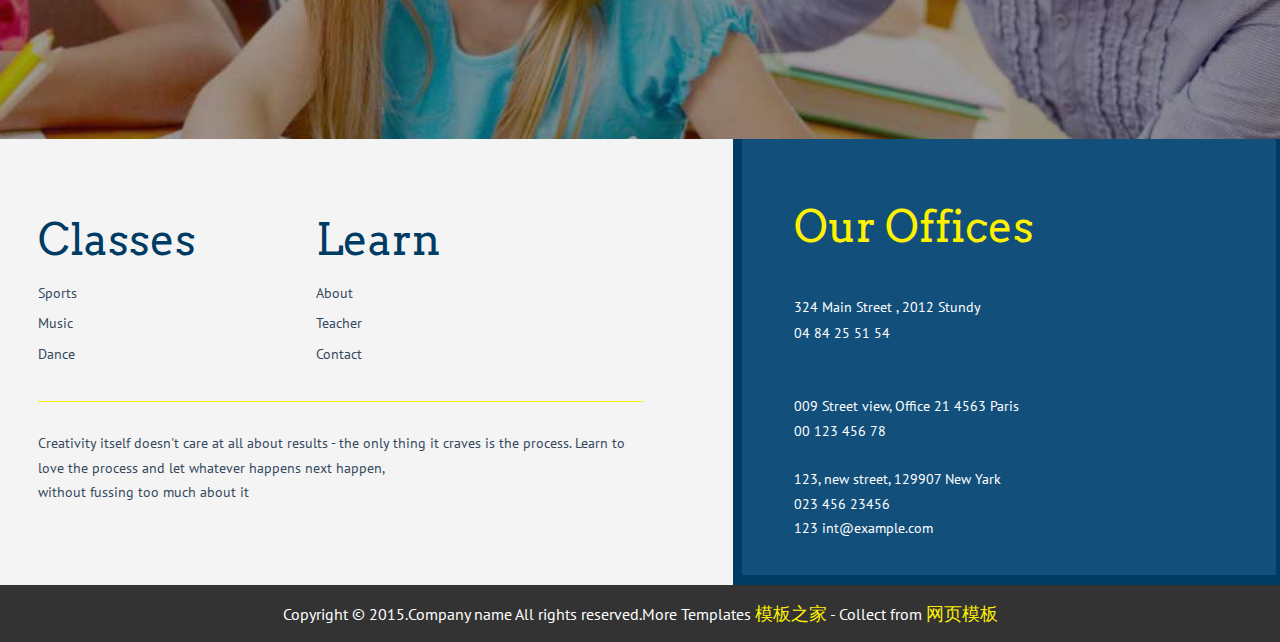
<file: static_module/gallery.html>
<!DOCTYPE HTML>
<html>
<head>
<title>Gallery</title>
<meta name="viewport" content="width=device-width, initial-scale=1">
<meta http-equiv="Content-Type" content="text/html; charset=utf-8" />
<meta name="keywords" content="Primary School Responsive web template, Bootstrap Web Templates, Flat Web Templates, Andriod Compatible web template, 
Smartphone Compatible web template, free webdesigns for Nokia, Samsung, LG, SonyErricsson, Motorola web design" />
<script type="application/x-javascript"> addEventListener("load", function() { setTimeout(hideURLbar, 0); }, false); function hideURLbar(){ window.scrollTo(0,1); } </script>
<link href="css/bootstrap.css" rel='stylesheet' type='text/css' />
<!-- Custom Theme files -->
<link href="css/style.css" rel='stylesheet' type='text/css' />	
<script src="js/jquery.min.js"> </script>
<!--webfonts-->
 <link href='http://fonts.useso.com/css?family=Arvo:400,700,400italic|PT+Sans:400,700,400italic,700italic' rel='stylesheet' type='text/css'>
<!--//webfonts-->
</head>
<body>
		<!----- start-header---->
			<div id="home" class="header two">
					<div class="top-header two">	
						<div class="container">
						<div class="logo">
							<a href="index.html"><h1>维尼<span>少儿艺术</span></h1></a>
						</div>
					<!----start-top-nav---->
						<div class="top-menu">
							<span class="menu"> </span>
								<ul class="cl-effect-16">
								 <li><a href="index.html" data-hover="主页">主页</a></li>
								<li><a  href="about.html" data-hover="关于我们">关于我们</a></li>
								<li><a href="teachers.html" data-hover="课程招生">课程招生</a></li>
								<li><a class="active" href="gallery.html" data-hover="学生作品">学生作品</a></li>
								<li><a href="404.html" data-hover="最新信息">最新信息</a></li>
								<li><a href="contact.html" data-hover="联系我们">联系我们</a></li>
								  <div class="clearfix"></div>
								</ul>
							</div>
							<!-- script-for-menu -->
								<script>
									$("span.menu").click(function(){
										$(".top-menu ul").slideToggle("slow" , function(){
										});
									});
								</script>
								<!-- script-for-menu -->
							<div class="clearfix"> </div>
					</div>
				</div>
			    <div class="clearfix"> </div>
		</div>
		<!----- //End-slider---->
<!--gallery-->
	<div class="gallery services">
		<div class="container">
				   <div class="gallery-head">
							<h3>学生作品</h3>
							<p>Our kids Gallery</p>
					 </div>
			<div class="portfolio-bottom">
				<div class="gallery-one two">
					<div class="col-md-4 gallery-left two">
						<a href="images/g1.jpg" class=" mask b-link-stripe b-animate-go   swipebox"  title="Image Title">
								<img src="images/g1.jpg" alt="" class="img-responsive zoom-img"/>
						</a>
					</div>
					<div class="col-md-4 gallery-left two">
						<a href="images/n1.jpg" class=" mask b-link-stripe b-animate-go   swipebox"  title="Image Title">
								<img src="images/n1.jpg" alt="" class="img-responsive zoom-img"/>
						</a>
					</div>
					<div class="col-md-4 gallery-left two">
						<a href="images/g2.jpg" class=" mask b-link-stripe b-animate-go   swipebox"  title="Image Title">
								<img src="images/g2.jpg" alt="" class="img-responsive zoom-img"/>
						</a>
					</div>
					<div class="col-md-4 gallery-left two">
						<a href="images/g3.jpg" class=" mask b-link-stripe b-animate-go   swipebox"  title="Image Title">
								<img src="images/g3.jpg" alt="" class="img-responsive zoom-img"/>
						</a>
					</div>
					<div class="col-md-4 gallery-left two">
						<a href="images/n2.jpg" class=" mask b-link-stripe b-animate-go   swipebox"  title="Image Title">
								<img src="images/n2.jpg" alt="" class="img-responsive zoom-img"/>
						</a>
					</div>
					<div class="col-md-4 gallery-left two">
						<a href="images/g4.jpg" class=" mask b-link-stripe b-animate-go   swipebox"  title="Image Title">
								<img src="images/g4.jpg" alt="" class="img-responsive zoom-img"/>
						</a>
					</div>
					<div class="col-md-4 gallery-left two">
						<a href="images/g2.jpg" class=" mask b-link-stripe b-animate-go   swipebox"  title="Image Title">
								<img src="images/g2.jpg" alt="" class="img-responsive zoom-img"/>
						</a>
					</div>
					<div class="col-md-4 gallery-left two">
						<a href="images/g5.jpg" class=" mask b-link-stripe b-animate-go   swipebox"  title="Image Title">
								<img src="images/g5.jpg" alt="" class="img-responsive zoom-img"/>
						</a>
					</div>
					<div class="col-md-4 gallery-left two">
						<a href="images/n3.jpg" class=" mask b-link-stripe b-animate-go   swipebox"  title="Image Title">
								<img src="images/n3.jpg" alt="" class="img-responsive zoom-img"/>
						</a>
					</div>
				</div>
			</div>
		</div>
	</div>
	<!--swipebox -->	
			<link rel="stylesheet" href="css/swipebox.css">
				<script src="js/jquery.swipebox.min.js"></script> 
				<script type="text/javascript">
					jQuery(function($) {
						$(".swipebox").swipebox();
					});
				</script>
			<!--//swipebox Ends -->


<!--/mid-bg-->
	<div class="mid-bg">
		<div class="container">
			<div class="mid-section">
				 <h3>Start Your ART Journey!</h3>
				 <h4>ARE YOU READY ?</h4>
				 <!--
				 <p>Lorem Ipsum is simply dummy text of the printing and typesetting industry. Lorem Ipsum has been the industry's standard dummy text  and typesetting industry. Lorem Ipsum has been the industry's standard dummy  ever since the 1500s,</p>
				 -->
			</div>
		</div>
	</div>
	<!--address-->
	<div id="contact" class="address">
		<div class="col-md-7 address-left">
			 <div class="products">
				 <h3>Classes</h3>
				 <ul>
					 <li><a href="blog.html">Sports</a></li>
					 <li><a href="blog.html">Music</a></li>
					 <li><a href="blog.html">Dance</a></li>
				 </ul>
			 </div>
			 <div class="company-adout">
				 <h3>Learn</h3>
				 <ul>
					 <li><a href="about.html">About</a></li>
					 <li><a href="teachers.html">Teacher</a></li>
					 <li><a href="contact.html">Contact</a></li>
				 </ul>
			 </div>
			 <div class="clearfix"></div>
			 <p>Creativity itself doesn't care at all about results - the only thing it craves is the process. 
				Learn to love the process and let whatever happens next happen,<span>
				without fussing too much about it</span></p>
		</div>
		<div class="col-md-5 address-right">
			<h3>Our Offices</h3>
			<p>324 Main Street , 2012 Stundy</p>
			<p>04 84 25 51 54</p>
			<ul class="bottom">
				 <li>009 Street view, Office 21 4563 Paris</li>
				 <li>00 123 456 78</li>
			</ul>
			<ul>
				 <li>123, new street, 129907 New Yark</li>
				 <li>023 456 23456</li>
				 <li><a class="mail" href="mailto:info@example.com">123 int@example.com</a></li>
			</ul>
		</div>
		 <div class="clearfix"></div>
	</div>
	<!--//address-->
		<!----footer--->
			<div class="footer">
				<div class="container">
					<div class="copy">
		              <p>Copyright &copy; 2015.Company name All rights reserved.More Templates <a href="http://www.cssmoban.com/" target="_blank" title="模板之家">模板之家</a> - Collect from <a href="http://www.cssmoban.com/" title="网页模板" target="_blank">网页模板</a></p>
		            </div>
					
				</div>
			</div>
	<!--start-smoth-scrolling-->
			<script type="text/javascript">
								jQuery(document).ready(function($) {
									$(".scroll").click(function(event){		
										event.preventDefault();
										$('html,body').animate({scrollTop:$(this.hash).offset().top},1000);
									});
								});
								</script>
							<!--start-smoth-scrolling-->
						<script type="text/javascript">
									$(document).ready(function() {
										/*
										var defaults = {
								  			containerID: 'toTop', // fading element id
											containerHoverID: 'toTopHover', // fading element hover id
											scrollSpeed: 1200,
											easingType: 'linear' 
								 		};
										*/
										
										$().UItoTop({ easingType: 'easeOutQuart' });
										
									});
								</script>
		<a href="#home" id="toTop" class="scroll" style="display: block;"> <span id="toTopHover" style="opacity: 1;"> </span></a>


</body>
</html>
</file>
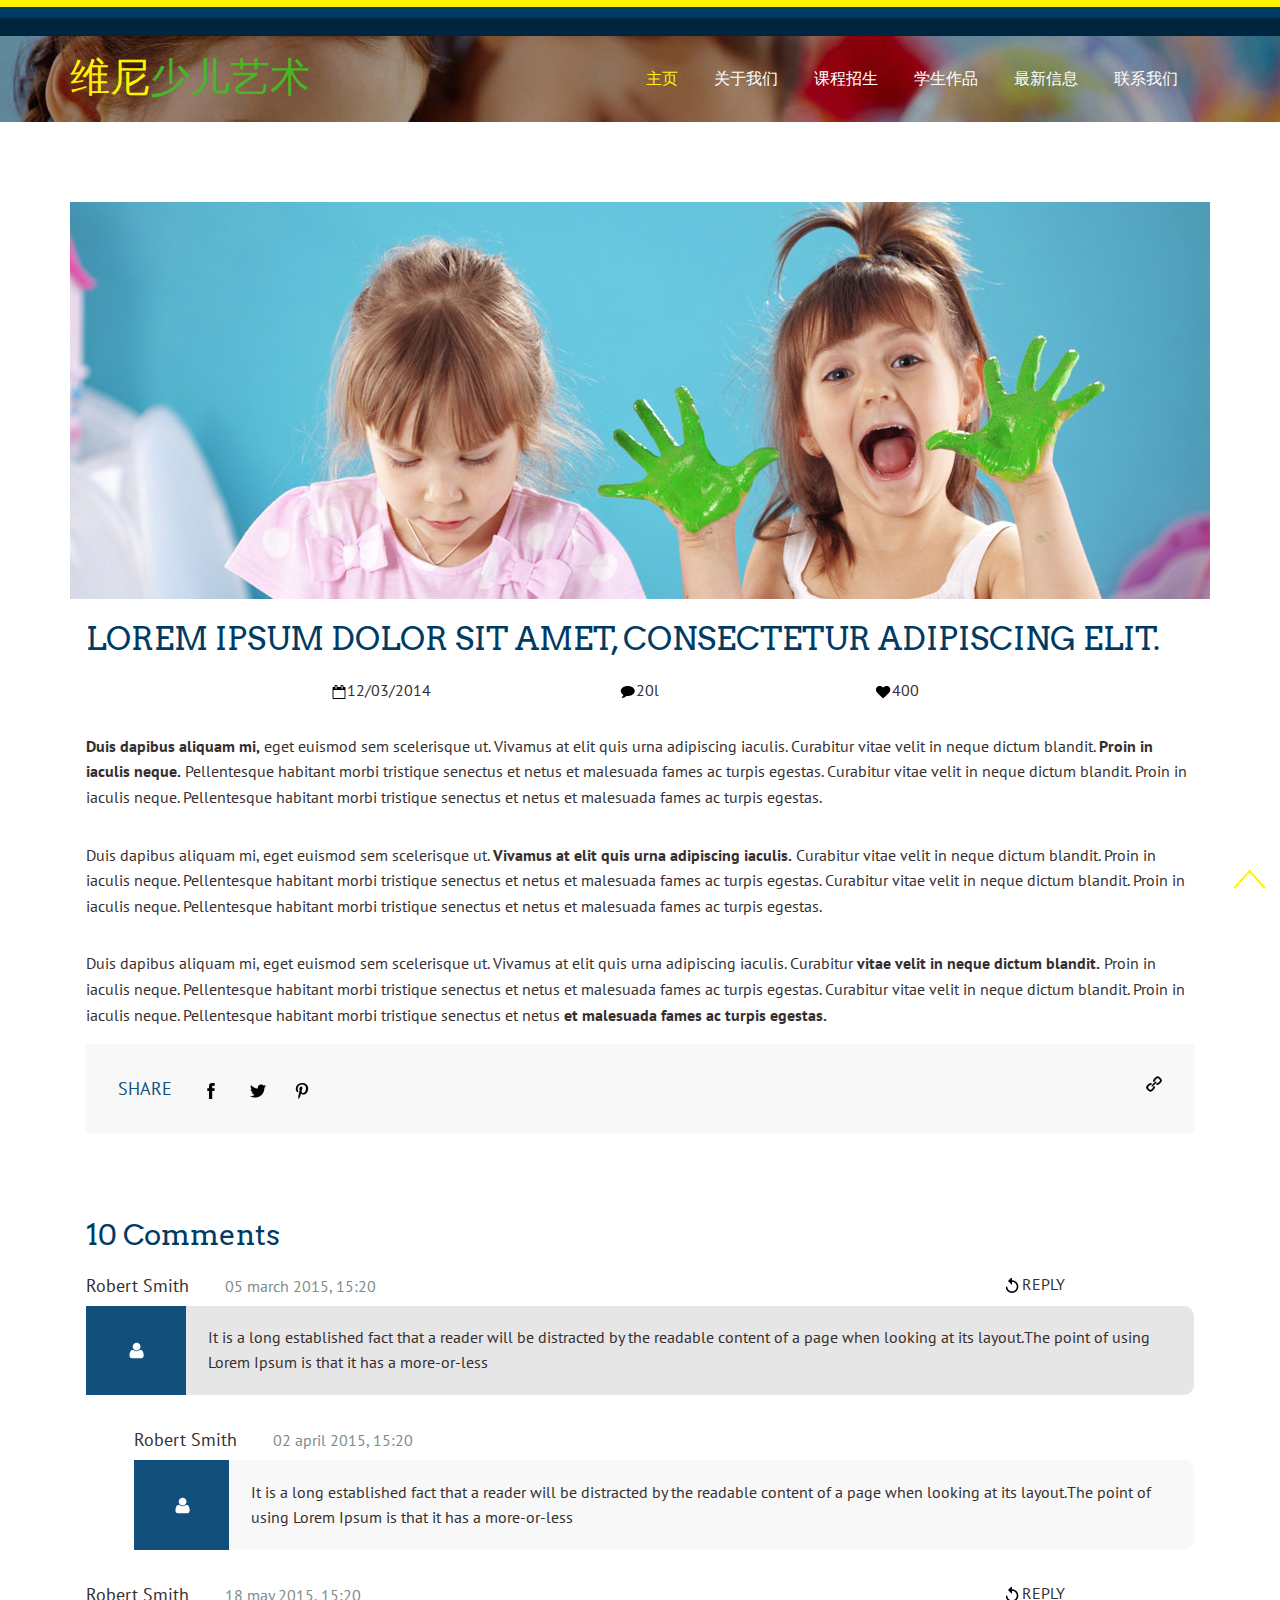
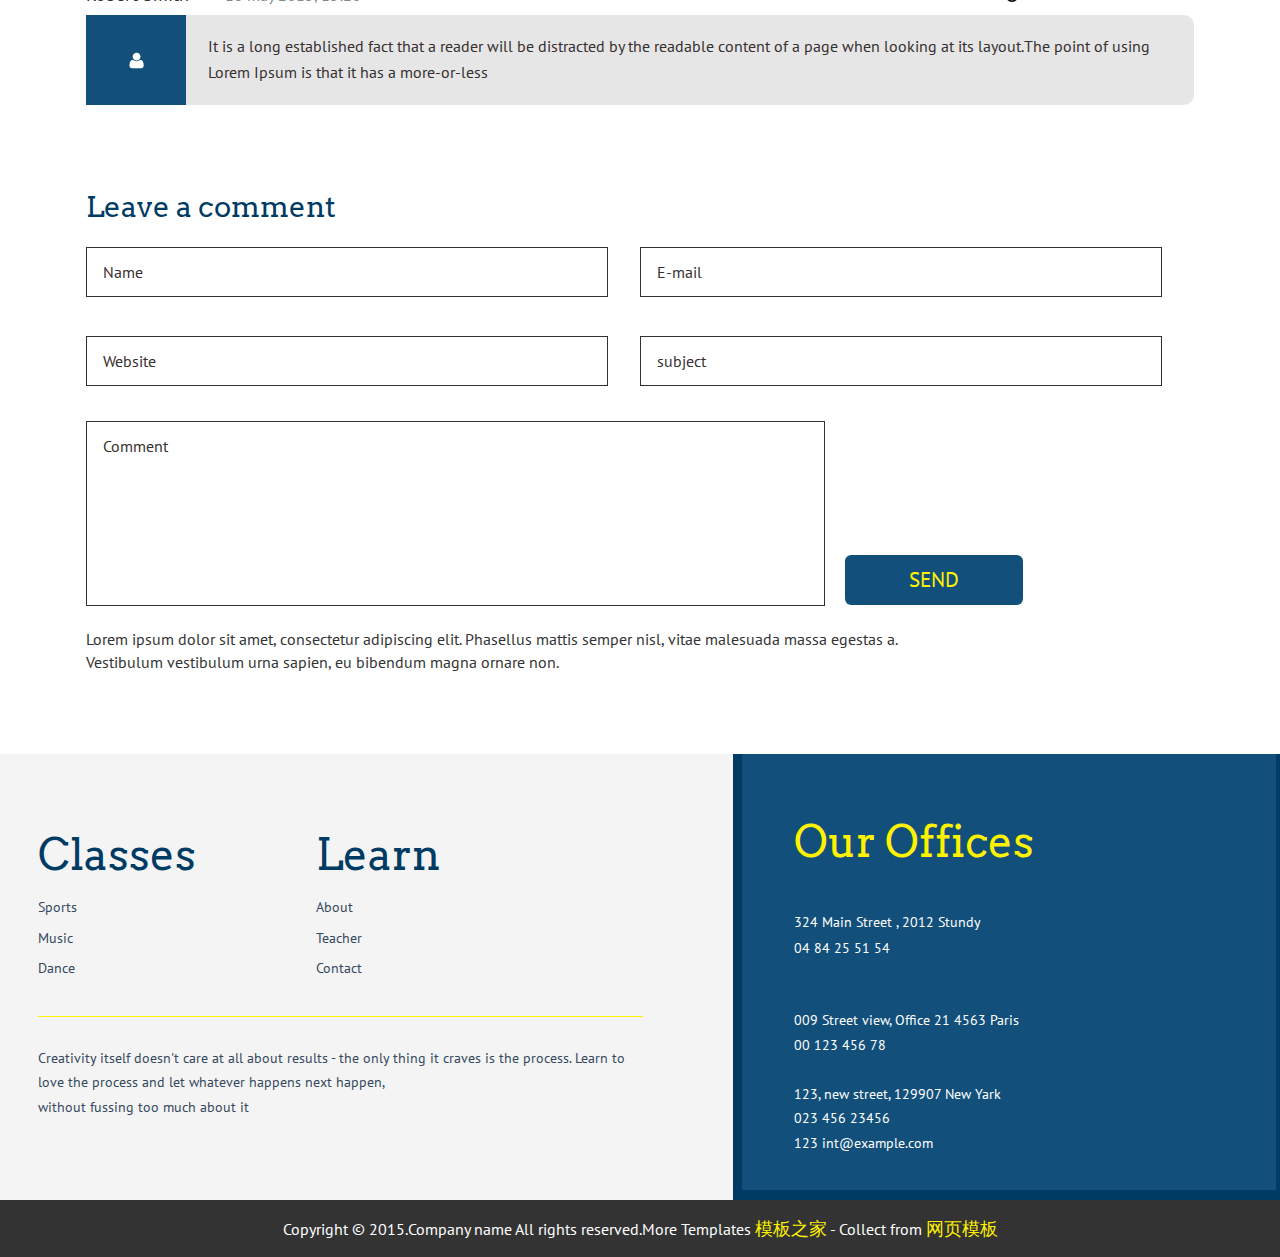
<file: static_module/single.html>
<!DOCTYPE HTML>
<html>
<head>
<title>Single</title>
<meta name="viewport" content="width=device-width, initial-scale=1">
<meta http-equiv="Content-Type" content="text/html; charset=utf-8" />
<meta name="keywords" content="Primary School Responsive web template, Bootstrap Web Templates, Flat Web Templates, Andriod Compatible web template, 
Smartphone Compatible web template, free webdesigns for Nokia, Samsung, LG, SonyErricsson, Motorola web design" />
<script type="application/x-javascript"> addEventListener("load", function() { setTimeout(hideURLbar, 0); }, false); function hideURLbar(){ window.scrollTo(0,1); } </script>
<link href="css/bootstrap.css" rel='stylesheet' type='text/css' />
<!-- Custom Theme files -->
<link href="css/style.css" rel='stylesheet' type='text/css' />	
<script src="js/jquery.min.js"> </script>
<!--webfonts-->
<link href='http://fonts.useso.com/css?family=Arvo:400,700,400italic|PT+Sans:400,700,400italic,700italic' rel='stylesheet' type='text/css'>
<!--//webfonts-->
</head>
<body>
	<!--start-home-->
	<!----- start-header---->
			<div id="home" class="header two">
					<div class="top-header two">	
						<div class="container">
						<div class="logo">
							<a href="index.html"><h1>维尼<span>少儿艺术</span></h1></a>
						</div>
					<div class="top-menu">
							<span class="menu"> </span>
								<ul class="cl-effect-16">
								 <li><a class="active" href="index.html" data-hover="主页">主页</a></li>
								<li><a  href="about.html" data-hover="关于我们">关于我们</a></li>
								<li><a href="teachers.html" data-hover="课程招生">课程招生</a></li>
								<li><a href="gallery.html" data-hover="学生作品">学生作品</a></li>
								<li><a href="404.html" data-hover="最新信息">最新信息</a></li>
								<li><a href="contact.html" data-hover="联系我们">联系我们</a></li>
								  <div class="clearfix"></div>
								</ul>
							</div>
							<!-- script-for-menu -->
								<script>
									$("span.menu").click(function(){
										$(".top-menu ul").slideToggle("slow" , function(){
										});
									});
								</script>
								<!-- script-for-menu -->
							<div class="clearfix"> </div>
					</div>
				</div>
			    <div class="clearfix"> </div>
		</div>
		<!----- //End-slider---->
	<div class="event-posts">
		<div class="container">
			<div class="single">		
				<div class="single-top">
					<img  src="images/single.jpg" alt=""/>
				</div>
				<div class="top-single">
				<h2>Lorem ipsum dolor sit amet, consectetur adipiscing elit.</h2>
					<div class="grid-single">
						<div class="single-one"><span><i> </i>12/03/2014 </div></li>
						<div class="single-one"><span><a href="#"><i class="com"> </i>20l</a></span></div>
						<div class="single-one"><span><i class="four"> </i>400</span></div>
						<div class="clearfix"> </div>
					</div>
					<p class="eget"><b>Duis dapibus aliquam mi,</b> eget euismod sem scelerisque ut. Vivamus at elit quis urna adipiscing iaculis. Curabitur vitae velit in neque dictum blandit. <b>Proin in iaculis neque.</b> Pellentesque habitant morbi tristique senectus et netus et malesuada fames ac turpis egestas. Curabitur vitae velit in neque dictum blandit. Proin in iaculis neque. Pellentesque habitant morbi tristique senectus et netus et malesuada fames ac turpis egestas.</p> 



<p class="eget">Duis dapibus aliquam mi, eget euismod sem scelerisque ut. <b>Vivamus at elit quis urna adipiscing iaculis.</b> Curabitur vitae velit in neque dictum blandit. Proin in iaculis neque. Pellentesque habitant morbi tristique senectus et netus et malesuada fames ac turpis egestas. Curabitur vitae velit in neque dictum blandit. Proin in iaculis neque. Pellentesque habitant morbi tristique senectus et netus et malesuada fames ac turpis egestas. </p>

<p class="eget">Duis dapibus aliquam mi, eget euismod sem scelerisque ut. Vivamus at elit quis urna adipiscing iaculis. Curabitur <b>vitae velit in neque dictum blandit.</b> Proin in iaculis neque. Pellentesque habitant morbi tristique senectus et netus et malesuada fames ac turpis egestas. Curabitur vitae velit in neque dictum blandit. Proin in iaculis neque. Pellentesque habitant morbi tristique senectus et netus <b>et malesuada fames ac turpis egestas.</b> </p>
			<div class="single-middle">
				<ul class="social-share">
					<li><span>SHARE</span></li>
					<li><a href="#"><i> </i></a></li>						
					<li><a href="#"><i class="tin"> </i></a></li>
					<li><a href="#"><i class="message"> </i></a></li>				
				</ul>
				<a href="#"><i class="arrow"> </i></a>
				<div class="clearfix"> </div>
			</div>
			<div class="top-comments">
			<h3>10 Comments</h3>
			<div class="met">
				<div class="code-in">
					<p class="smith"><a href="#">Robert Smith</a> <span>05 march 2015, 15:20</span></p>
					<p class="reply"><a href="#"><i> </i>REPLY</a></p>
					<div class="clearfix"> </div>
				</div>
				<div class="comments-top-top">
					<div class="men" >
						<img   src="images/men.png" alt=""> 
					</div>					
						<p class="men-it">It is a long established fact that a reader will be distracted by the readable content of a page when looking at its layout.The point of using Lorem Ipsum is that it has a more-or-less </p>
					<div class="clearfix"> </div>
				</div>
			</div>
			<div class="met met-in">
				<div class="code-in">
					<p class="smith"><a href="#">Robert Smith</a> <span>02 april 2015, 15:20</span></p>
					<div class="clearfix"> </div>
				</div>
				<div class="comments-top-top top-in">
					<div class="men" >
						<img   src="images/men.png" alt=""> 
					</div>					
						<p class="men-it">It is a long established fact that a reader will be distracted by the readable content of a page when looking at its layout.The point of using Lorem Ipsum is that it has a more-or-less </p>
					<div class="clearfix"> </div>
				</div>
			</div>
			<div class="met">
				<div class="code-in">
					<p class="smith"><a href="#">Robert Smith</a> <span>18 may 2015, 15:20</span></p>
					<p class="reply"><a href="#"><i> </i>REPLY</a></p>
					<div class="clearfix"> </div>
				</div>
				<div class="comments-top-top">
					<div class="men" >
						<img   src="images/men.png" alt=""> 
					</div>					
						<p class="men-it">It is a long established fact that a reader will be distracted by the readable content of a page when looking at its layout.The point of using Lorem Ipsum is that it has a more-or-less </p>
					<div class="clearfix"> </div>
				</div>
			</div>
		</div>
		<div class="leave">
			<h3>Leave a comment</h3>
				<form>
					<div class="single-grid">
						<div class="col-md-6 single-us">
							<input type="text" value="Name" onfocus="this.value='';" onblur="if (this.value == '') {this.value = 'Name';}">
						</div>
						<div class="col-md-6 single-us">
							<input type="text" value="E-mail" onfocus="this.value='';" onblur="if (this.value == '') {this.value = 'E-mail';}">
						</div>
						<div class="clearfix"> </div>
					</div>
					<div class="single-grid">
						<div class="col-md-6 single-us">
							<input type="text" value="Website" onfocus="this.value='';" onblur="if (this.value == '') {this.value = 'Website';}">
						</div>
						<div class="col-md-6 single-us">
							<input type="text" value="subject" onfocus="this.value='';" onblur="if (this.value == '') {this.value = 'Subject';}">
						</div>
						<div class="clearfix"> </div>
					</div>
					<div class="text-top">
						<div class="col-md-8 text-in">
							<textarea  value=" " onfocus="this.value='';" onblur="if (this.value == '') {this.value = 'Comment';}">Comment</textarea>
						</div>
						<div class="col-md-4 text-in">
							<input type="submit" value="SEND" >
						</div>
						<div class="clearfix"> </div>
					</div>
				</form>
				<p>Lorem ipsum dolor sit amet, consectetur adipiscing elit. Phasellus mattis semper nisl, vitae malesuada massa egestas a. Vestibulum vestibulum urna sapien, eu bibendum magna ornare non.</p>
				</div>
			</div>			
		</div>
		</div>
		</div>
	</div>

		
	<!--address-->
	<div id="contact" class="address">
		<div class="col-md-7 address-left">
			 <div class="products">
				 <h3>Classes</h3>
				 <ul>
					 <li><a href="blog.html">Sports</a></li>
					 <li><a href="blog.html">Music</a></li>
					 <li><a href="blog.html">Dance</a></li>
				 </ul>
			 </div>
			 <div class="company-adout">
				 <h3>Learn</h3>
				 <ul>
					 <li><a href="about.html">About</a></li>
					 <li><a href="teachers.html">Teacher</a></li>
					 <li><a href="contact.html">Contact</a></li>
				 </ul>
			 </div>
			 <div class="clearfix"></div>
			 <p>Creativity itself doesn't care at all about results - the only thing it craves is the process. 
				Learn to love the process and let whatever happens next happen,<span>
				without fussing too much about it</span></p>
		</div>
		<div class="col-md-5 address-right">
			<h3>Our Offices</h3>
			<p>324 Main Street , 2012 Stundy</p>
			<p>04 84 25 51 54</p>
			<ul class="bottom">
				 <li>009 Street view, Office 21 4563 Paris</li>
				 <li>00 123 456 78</li>
			</ul>
			<ul>
				 <li>123, new street, 129907 New Yark</li>
				 <li>023 456 23456</li>
				 <li><a class="mail" href="mailto:info@example.com">123 int@example.com</a></li>
			</ul>
		</div>
		 <div class="clearfix"></div>
	</div>
	<!--//address-->
		<!----footer--->
			<div class="footer">
				<div class="container">
					<div class="copy">
		              <p>Copyright &copy; 2015.Company name All rights reserved.More Templates <a href="http://www.cssmoban.com/" target="_blank" title="模板之家">模板之家</a> - Collect from <a href="http://www.cssmoban.com/" title="网页模板" target="_blank">网页模板</a></p>
		            </div>
					
				</div>
			</div>
	<!--start-smoth-scrolling-->
			<script type="text/javascript">
								jQuery(document).ready(function($) {
									$(".scroll").click(function(event){		
										event.preventDefault();
										$('html,body').animate({scrollTop:$(this.hash).offset().top},1000);
									});
								});
								</script>
							<!--start-smoth-scrolling-->
						<script type="text/javascript">
									$(document).ready(function() {
										/*
										var defaults = {
								  			containerID: 'toTop', // fading element id
											containerHoverID: 'toTopHover', // fading element hover id
											scrollSpeed: 1200,
											easingType: 'linear' 
								 		};
										*/
										
										$().UItoTop({ easingType: 'easeOutQuart' });
										
									});
								</script>
		<a href="#home" id="toTop" class="scroll" style="display: block;"> <span id="toTopHover" style="opacity: 1;"> </span></a>


</body>
</html>
</file>
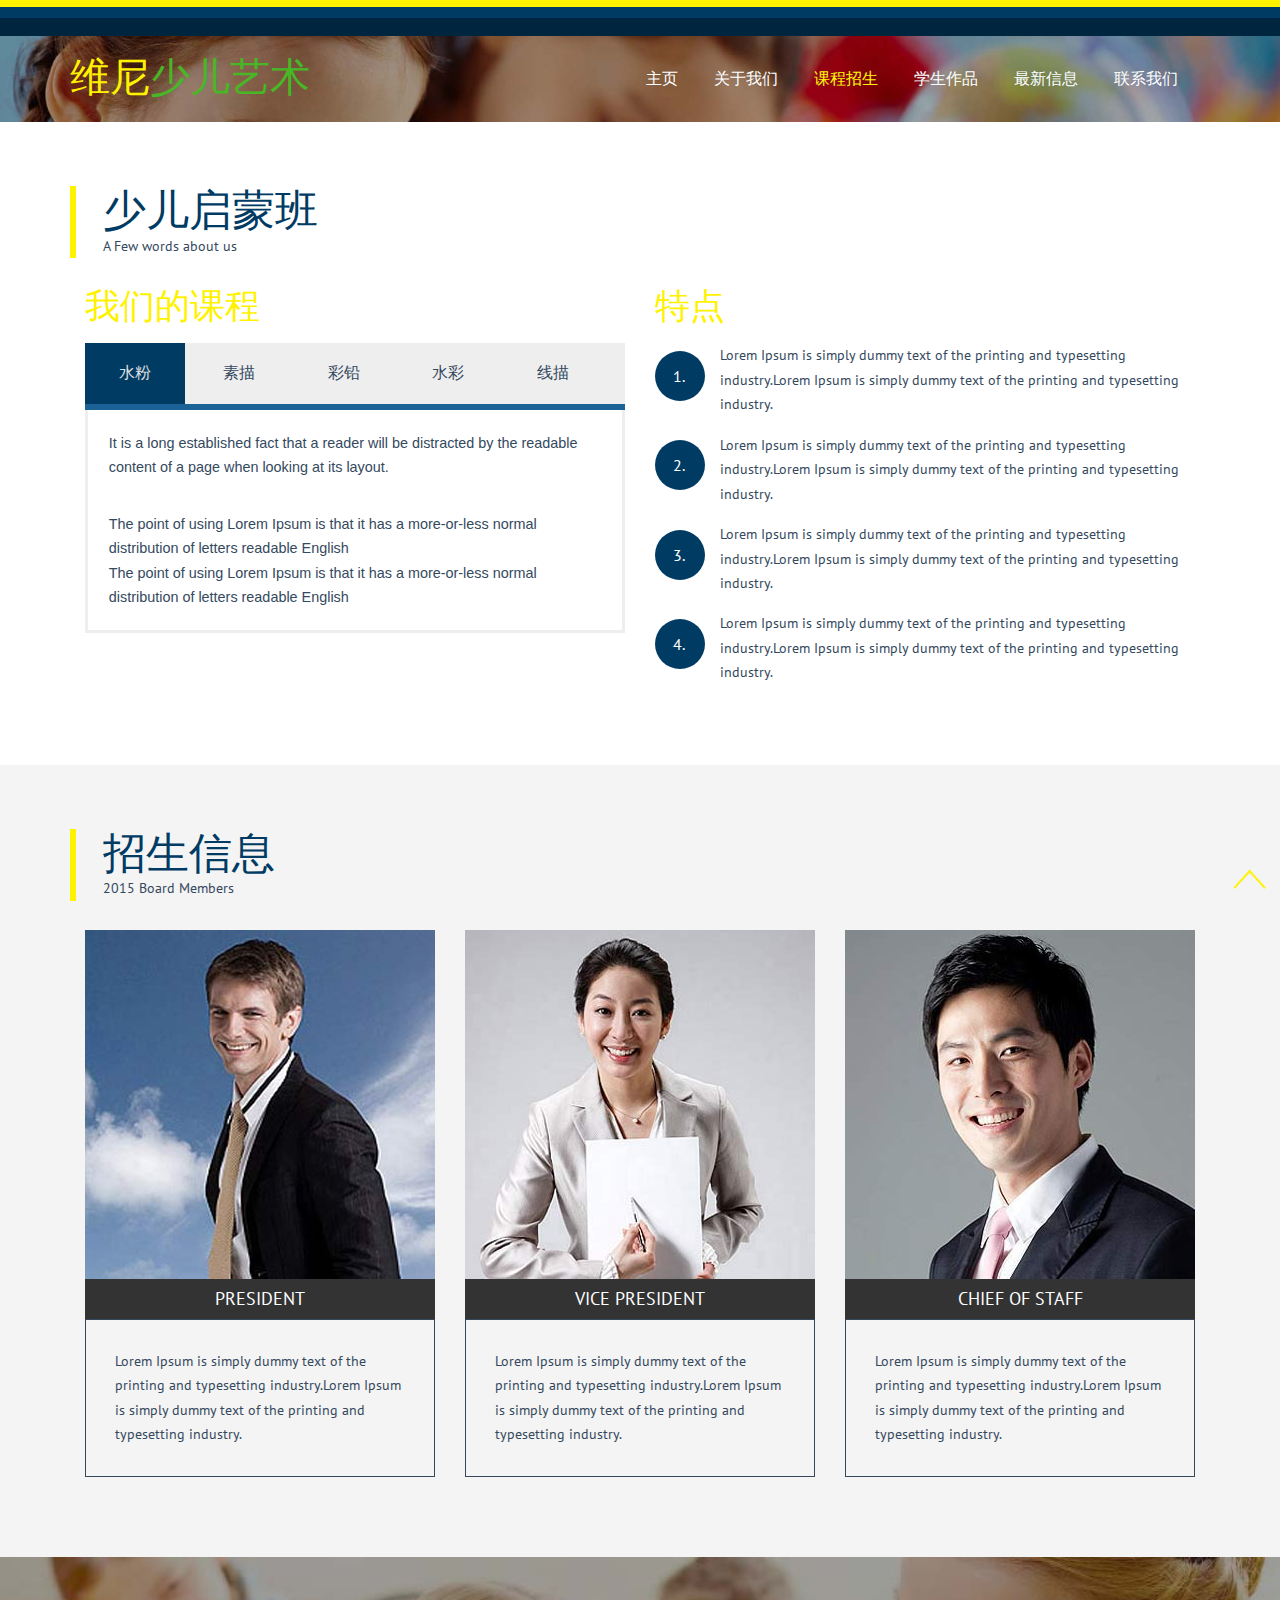
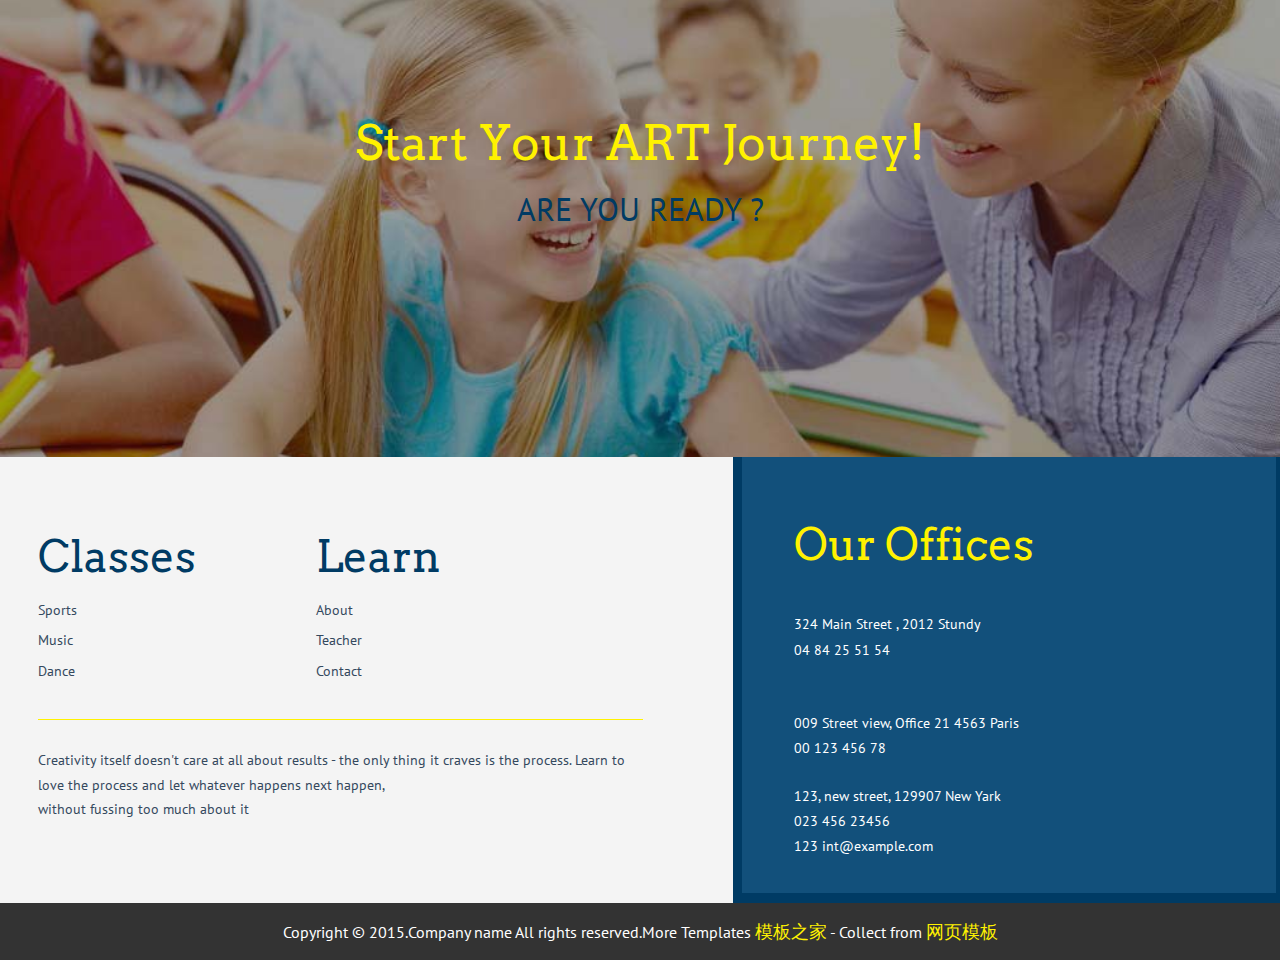
<file: static_module/teachers.html>
<!DOCTYPE HTML>
<html>
<head>
<title>Teachers</title>
<meta name="viewport" content="width=device-width, initial-scale=1">
<meta http-equiv="Content-Type" content="text/html; charset=utf-8" />
<meta name="keywords" content="Primary School Responsive web template, Bootstrap Web Templates, Flat Web Templates, Andriod Compatible web template, 
Smartphone Compatible web template, free webdesigns for Nokia, Samsung, LG, SonyErricsson, Motorola web design" />
<script type="application/x-javascript"> addEventListener("load", function() { setTimeout(hideURLbar, 0); }, false); function hideURLbar(){ window.scrollTo(0,1); } </script>
<link href="css/bootstrap.css" rel='stylesheet' type='text/css' />
<!-- Custom Theme files -->
<link href="css/style.css" rel='stylesheet' type='text/css' />	
<script src="js/jquery.min.js"> </script>
<!--webfonts-->
 <link href='http://fonts.useso.com/css?family=Arvo:400,700,400italic|PT+Sans:400,700,400italic,700italic' rel='stylesheet' type='text/css'>
<!--//webfonts-->
</head>
<body>
	<!--start-home-->
		<!----- start-header---->
			<div id="home" class="header two">
					<div class="top-header two">	
						<div class="container">
						<div class="logo">
							<a href="index.html"><h1>维尼<span>少儿艺术</span></h1></a>
						</div>
					<!----start-top-nav---->
						<div class="top-menu">
							<span class="menu"> </span>
								<ul class="cl-effect-16">
								 <li><a href="index.html" data-hover="主页">主页</a></li>
								<li><a  href="about.html" data-hover="关于我们">关于我们</a></li>
								<li><a class="active" href="teachers.html" data-hover="课程招生">课程招生</a></li>
								<li><a href="gallery.html" data-hover="学生作品">学生作品</a></li>
								<li><a href="404.html" data-hover="最新信息">最新信息</a></li>
								<li><a href="contact.html" data-hover="联系我们">联系我们</a></li>
								  <div class="clearfix"></div>
								</ul>
							</div>
							<!-- script-for-menu -->
								<script>
									$("span.menu").click(function(){
										$(".top-menu ul").slideToggle("slow" , function(){
										});
									});
								</script>
								<!-- script-for-menu -->
							<div class="clearfix"> </div>
					</div>
				</div>
			    <div class="clearfix"> </div>
		</div>
		<!-- //End-slider-->
<!--start-history-->
	 <div class="history">
	 	<div class="container">
					<div class="history-head">
							<h3>少儿启蒙班</h3>
							<p>A Few words about us</p>
					 </div>
	   		<div class="history-faq-grids">
				<div class="col-md-6 history-faq-grid">
					<h4>我们的课程</h4>
					<div class="sap_tabs">	
						<div id="horizontalTab" style="display: block; width: 100%; margin: 0px;">
							  <ul class="resp-tabs-list">
								  <li class="resp-tab-item grid1" aria-controls="tab_item-0" role="tab"><span>水粉</span></li>
								  <li class="resp-tab-item grid2" aria-controls="tab_item-1" role="tab"><span>素描</span></li>
								  <li class="resp-tab-item grid3" aria-controls="tab_item-2" role="tab"><span>彩铅</span></li>
								  <li class="resp-tab-item grid4" aria-controls="tab_item-3" role="tab"><span>水彩</span></li>
								  <li class="resp-tab-item grid5" aria-controls="tab_item-4" role="tab"><span>线描</span></li>
								  <div class="clear"></div>
							  </ul>				  	 
								<div class="resp-tabs-container">
									<div class="tab-1 resp-tab-content" aria-labelledby="tab_item-0">
										<div class="facts">
										  <ul class="tab_list">
											<li><a href="#">It is a long established fact that a reader will be distracted by the readable content of a page when 
													looking at its layout.</a></li>
											<li><a href="#">The point of using Lorem Ipsum is that it has a more-or-less normal distribution 
												of letters readable English</a></li>
												<li><a href="#">The point of using Lorem Ipsum is that it has a more-or-less normal distribution 
												of letters readable English</a></li>
										  </ul>
										</div>
									</div>
									<div class="tab-1 resp-tab-content" aria-labelledby="tab_item-1">
										<div class="facts">
										  <ul class="tab_list">
											<li><a href="#">The point of using Lorem Ipsum is that it has a more-or-less normal distribution 
												of letters readable English</a></li>
											<li><a href="#">It is a long established fact that a reader will be distracted by the readable content of a page when 
													looking at its layout.</a></li>
													<li><a href="#">The point of using Lorem Ipsum is that it has a more-or-less normal distribution 
												of letters readable English</a></li>
										  </ul>
										</div>
									</div>
									<div class="tab-1 resp-tab-content" aria-labelledby="tab_item-2">
										<div class="facts">
										  <ul class="tab_list">
											<li><a href="#">It is a long established fact that a reader will be distracted by the readable content of a page when 
													looking at its layout.</a></li>
											<li><a href="#">The point of using Lorem Ipsum is that it has a more-or-less normal distribution 
												of letters readable English</a></li>
												<li><a href="#">The point of using Lorem Ipsum is that it has a more-or-less normal distribution 
												of letters readable English</a></li>
										  </ul>
										</div>
									</div>
									<div class="tab-1 resp-tab-content" aria-labelledby="tab_item-3">
										<div class="facts">
										  <ul class="tab_list">
											<li><a href="#">The point of using Lorem Ipsum is that it has a more-or-less normal distribution 
												of letters readable English</a></li>
											<li><a href="#">It is a long established fact that a reader will be distracted by the readable content of a page when 
													looking at its layout.</a></li>
													<li><a href="#">The point of using Lorem Ipsum is that it has a more-or-less normal distribution 
												of letters readable English</a></li>
										  </ul>
										</div>
									</div>
									<div class="tab-1 resp-tab-content" aria-labelledby="tab_item-4">
										<div class="facts">
										  <ul class="tab_list">
											<li><a href="#">It is a long established fact that a reader will be distracted by the readable content of a page wlooking at its layout.</a></li>
											<li><a href="#">The point of using Lorem Ipsum is that it has a more-or-less normal distribution 
												of letters readable English</a></li>
												<li><a href="#">The point of using Lorem Ipsum is that it has a more-or-less normal distribution 
												of letters readable English</a></li>
										  </ul>
										</div>
									</div>
								</div>
						</div>
					</div>

				</div>
				<div class="col-md-6 history-text-grid">
					<h4>特点</h4>
					<div class="achiv">
						<lable class="one">1.</lable>
						<p class="para">Lorem Ipsum is simply dummy text of the printing and typesetting industry.Lorem Ipsum is simply dummy text of the printing and typesetting industry.</p>
						<div class="clearfix"> </div>
					</div>
					<div class="achiv">
						<lable class="one">2.</lable>
						<p class="para">Lorem Ipsum is simply dummy text of the printing and typesetting industry.Lorem Ipsum is simply dummy text of the printing and typesetting industry.</p>
						<div class="clearfix"> </div>
					</div>
					<div class="achiv">
						<lable class="one">3.</lable>
						<p class="para">Lorem Ipsum is simply dummy text of the printing and typesetting industry.Lorem Ipsum is simply dummy text of the printing and typesetting industry.</p>
						<div class="clearfix"> </div>
					</div>
					<div class="achiv">
						<lable class="one">4.</lable>
						<p class="para">Lorem Ipsum is simply dummy text of the printing and typesetting industry.Lorem Ipsum is simply dummy text of the printing and typesetting industry.</p>
						<div class="clearfix"> </div>
					</div>
					<div class="clearfix"> </div>
				</div>
				<div class="clearfix"> </div>
			</div>
			</div>
		</div>

 <script src="js/easyResponsiveTabs.js" type="text/javascript"></script>
	<script type="text/javascript">
		$(document).ready(function () {
			$('#horizontalTab').easyResponsiveTabs({
				type: 'default', //Types: default, vertical, accordion           
				width: 'auto', //auto or any width like 600px
				fit: true   // 100% fit in a container
			});
		});
	   </script>
<!-- //activities -->
		<div class="member-section">
			<div class="container">
				<div class="member-head">
						<h3>招生信息</h3>
					   <p>2015 Board Members</p>
					   </div>
			      <div class="members">
					   <div class="col-md-4 member-grids">
                              <a href="#"> <img src="images/m2.jpg" class="img-responsive" alt="" /></a>
								<h5>President</h5>
								<p>Lorem Ipsum is simply dummy text of the printing and typesetting industry.Lorem Ipsum is simply dummy text of the printing and typesetting industry.</p>
							</div>
							<div class="col-md-4 member-grids">
								<a href="#"> <img src="images/m3.jpg" class="img-responsive" alt="" /></a>
								<h5>Vice President</h5>
								<p>Lorem Ipsum is simply dummy text of the printing and typesetting industry.Lorem Ipsum is simply dummy text of the printing and typesetting industry.</p>

							</div>
							<div class="col-md-4 member-grids">
								<a href="#"> <img src="images/m1.jpg" class="img-responsive" alt="" /></a>
								<h5>Chief of Staff</h5>
								<p>Lorem Ipsum is simply dummy text of the printing and typesetting industry.Lorem Ipsum is simply dummy text of the printing and typesetting industry.</p>
							</div>
							<div class="clearfix"> </div>
					   </div>
				  </div>
			</div>
		</div>
<!--/mid-bg-->
	<div class="mid-bg">
		<div class="container">
			<div class="mid-section">
				  <h3>Start Your ART Journey!</h3>
				 <h4>ARE YOU READY ?</h4>
				 <!--
				 <p>Lorem Ipsum is simply dummy text of the printing and typesetting industry. Lorem Ipsum has been the industry's standard dummy text  and typesetting industry. Lorem Ipsum has been the industry's standard dummy  ever since the 1500s,</p>
				 -->
			</div>
		</div>
	</div>
	<!--address-->
	<div id="contact" class="address">
		<div class="col-md-7 address-left">
			 <div class="products">
				 <h3>Classes</h3>
				 <ul>
					 <li><a href="blog.html">Sports</a></li>
					 <li><a href="blog.html">Music</a></li>
					 <li><a href="blog.html">Dance</a></li>
				 </ul>
			 </div>
			 <div class="company-adout">
				 <h3>Learn</h3>
				 <ul>
					 <li><a href="about.html">About</a></li>
					 <li><a href="teachers.html">Teacher</a></li>
					 <li><a href="contact.html">Contact</a></li>
				 </ul>
			 </div>
			 <div class="clearfix"></div>
			 <p>Creativity itself doesn't care at all about results - the only thing it craves is the process. 
				Learn to love the process and let whatever happens next happen,<span>
				without fussing too much about it</span></p>
		</div>
		<div class="col-md-5 address-right">
			<h3>Our Offices</h3>
			<p>324 Main Street , 2012 Stundy</p>
			<p>04 84 25 51 54</p>
			<ul class="bottom">
				 <li>009 Street view, Office 21 4563 Paris</li>
				 <li>00 123 456 78</li>
			</ul>
			<ul>
				 <li>123, new street, 129907 New Yark</li>
				 <li>023 456 23456</li>
				 <li><a class="mail" href="mailto:info@example.com">123 int@example.com</a></li>
			</ul>
		</div>
		 <div class="clearfix"></div>
	</div>
	<!--//address-->
		<!--footer-->
			<div class="footer">
				<div class="container">
					<div class="copy">
		              <p>Copyright &copy; 2015.Company name All rights reserved.More Templates <a href="http://www.cssmoban.com/" target="_blank" title="模板之家">模板之家</a> - Collect from <a href="http://www.cssmoban.com/" title="网页模板" target="_blank">网页模板</a></p>
		            </div>
					
				</div>
			</div>
	<!--start-smoth-scrolling-->
			<script type="text/javascript">
								jQuery(document).ready(function($) {
									$(".scroll").click(function(event){		
										event.preventDefault();
										$('html,body').animate({scrollTop:$(this.hash).offset().top},1000);
									});
								});
								</script>
							<!--start-smoth-scrolling-->
						<script type="text/javascript">
									$(document).ready(function() {
										/*
										var defaults = {
								  			containerID: 'toTop', // fading element id
											containerHoverID: 'toTopHover', // fading element hover id
											scrollSpeed: 1200,
											easingType: 'linear' 
								 		};
										*/
										
										$().UItoTop({ easingType: 'easeOutQuart' });
										
									});
								</script>
		<a href="#home" id="toTop" class="scroll" style="display: block;"> <span id="toTopHover" style="opacity: 1;"> </span></a>


</body>
</html>
</file>
<file: static_module/css/style.css>
html, body{
  font-family: 'PT Sans', sans-serif;
  font-size: 100%;
  background: #FFf;
}
body a,.grid_1,plan_1,plan_1.one,plan_1.two,i.icon1, i.icon2, i.icon3, i.icon4, i.icon5, i.icon6 {
	transition:0.5s all;
	-webkit-transition:0.5s all;
	-moz-transition:0.5s all;
	-o-transition:0.5s all;
	-ms-transition:0.5s all;
}
a:hover{
 text-decoration:none;
}
input[type="button"],input[type="submit"],.port-grid ,.text p,.text h3{
	transition:0.5s all;
	-webkit-transition:0.5s all;
	-moz-transition:0.5s all;
	-o-transition:0.5s all;
	-ms-transition:0.5s all;
}
h1,h2,h3,h4,h5,h6{
	margin:0;			   
}	
p{
	margin:0;
}
ul{
	margin:0;
	padding:0;
}
label{
	margin:0;
}
/*----header--------*/
.top-header {
  background: url(../images/bg_head.png) repeat-x top left;
  padding: 3.2em 0 0 0;
}
.logo {
	float:left;
}
.logo  a h1{
  font-size: 2.7em;
   margin-top: 10px;
  font-weight:400;
  color: #fff200;
   font-family: 'Arvo', serif;
}
.logo a h1 span{
  font-weight:400;
  color:#000;
}
.logo  a h1:hover{
 color:#fff200;	
 text-decoration:none;
}
.logo  a h1 span{
	color:#47b725;
	text-decoration:none;
}
.top-menu {
  float: right;
  margin-top: 1.4em;
}
.top-menu ul{
	margin:0;
	padding:0;
}
.top-menu li {		
	text-transform:uppercase;
	display:inline-block;
	  margin-right: 2em;
}
.top-menu li a{
	color:#FFFFFF;
	text-decoration:none;
	display:block;
	padding:0;
	font-weight:400;
	font-size:1em;
}	
.top-menu li a.active{
  color: #fff200;
  }
/* Effect 16: fall down */
.cl-effect-16 a {
	text-shadow: 0 0 1px rgba(111,134,134,0.3);
}
.cl-effect-16 a::before {
	 color:#fff200;
	content: attr(data-hover);
	position: absolute;
	opacity: 0;
	text-shadow: 0 0 1px rgba(255,255,255,0.3);
	-webkit-transform: scale(1.1) translateX(10px) translateY(-10px) rotate(4deg);
	-moz-transform: scale(1.1) translateX(10px) translateY(-10px) rotate(4deg);
	transform: scale(1.1) translateX(10px) translateY(-10px) rotate(4deg);
	-webkit-transition: -webkit-transform 0.3s, opacity 0.3s;
	-moz-transition: -moz-transform 0.3s, opacity 0.3s;
	transition: transform 0.3s, opacity 0.3s;
	pointer-events: none;
}

.cl-effect-16 a:hover::before,
.cl-effect-16 a:focus::before {
	-webkit-transform: scale(1) translateX(0px) translateY(0px) rotate(0deg);
	-moz-transform: scale(1) translateX(0px) translateY(0px) rotate(0deg);
	transform: scale(1) translateX(0px) translateY(0px) rotate(0deg);
	opacity: 1;
}

@media only screen and (max-width : 768px) {
	span.menu {
	  width: 35px;
	  height: 35px;
	  background: url(../images/nav.png)no-repeat 0px 0px;
	  display: inline-block;
	  float: right;
	  cursor: pointer;
	    margin:14px 3px;
	}
	.top-menu {
		float: none;
		margin-top: 0em;
	}
	.top-menu  ul{
		display:none;
	}
	.top-menu  ul li {
		display:block;
		margin-right:0;
	}
	.top-menu  span.menu{
		display:block;
	}
	.top-menu  ul{
	  margin: 60px 0;
	  padding: 2% 0;
	  z-index: 999;
	  position: absolute;
	  width: 96%;
	  background: rgba(2, 50, 84, 0.88);
	  text-align: center;
	}
	.top-menu li a {
	  padding: 0.5em;
	  font-weight: 400;
	  font-size:0.9em;
	  }
	.logo {
		margin-top: 0.7em;
		width: 25%;
	}
	.top-menu ul li a {
	  font-size: 0.9em;
	}
}
/*--- slider-css --*/
.header{
	background:url(../images/bg.jpg);
	  background-size: cover;
  -webkit-background-size: cover;
  -o-background-size: cover;
  -moz-background-size: cover;
  -ms-background-size: cover;
  min-height:800px;
}
/*-------Slider--------*/

#slider2,
#slider3 {
  box-shadow: none;
  -moz-box-shadow: none;
  -webkit-box-shadow: none;
  margin: 0 auto;
}
.rslides_tabs li:first-child {
  margin-left: 0;
}
.rslides_tabs .rslides_here a {
  background: rgba(255,255,255,.1);
  color: #fff;
  font-weight: bold;
}
.events {
  list-style: none;
}
.callbacks_container {
  position: relative;
  float: left;
  width: 100%;
}
.callbacks {
  position: relative;
  list-style: none;
  overflow: hidden;
  width: 100%;
  padding: 0;
  margin: 0;
}
.callbacks li {
  position: absolute;
  width: 100%;
}
.callbacks img {
  position: relative;
  z-index: 1;
  height: auto;
  border: 0;
}
.callbacks .caption {
	display: block;
	position: absolute;
	z-index: 2;
	font-size: 20px;
	text-shadow: none;
	color: #fff;
	left: 0;
	right: 0;
	padding: 10px 20px;
	margin: 0;
	max-width: none;
	top: 10%;
	text-align: center;
}
.callbacks_nav {
   position: absolute;
  -webkit-tap-highlight-color: rgba(0,0,0,0);
  top: 56%;
  left: 0;
  opacity: 0.7;
  z-index: 3;
  text-indent: -9999px;
  overflow: hidden;
  text-decoration: none;
  height: 70px;
  width: 40px;
  background: transparent url("../images/arrows.png") no-repeat left top;
  margin-top: -3%;
}
 .callbacks_nav:hover{
  	opacity: 0.5;
  }
  .callbacks_nav.next {
  left: auto;
  background-position: right top;
  left: 389px;
}
.callbacks_nav.prev {
  right: auto;
  background-position: left top;
  left: 0px;
}

#slider3-pager a {
  display: inline-block;
}
#slider3-pager span{
  float: left;
}
#slider3-pager span{
	width:100px;
	height:15px;
	background:#fff;
	display:inline-block;
	border-radius:30em;
	opacity:0.6;
}
#slider3-pager .rslides_here a {
  background: #FFF;
  border-radius:30em;
  opacity:1;
}
#slider3-pager a {
  padding: 0;
}
#slider3-pager li{
	display:inline-block;
}
.rslides {
  position: relative;
  list-style: none;
  overflow: hidden;
  width: 100%;
  padding: 0;
  margin: 0;
}
.rslides li {
  -webkit-backface-visibility: hidden;
  position: absolute;
  display: none;
  width: 100%;
  left: 0;
  top: 0;
}
.rslides li{
  position: relative;
  display: block;
  float: left;
}
.rslides img {
  height: auto;
  border: 0;
  }
.callbacks_tabs{
	list-style: none;
  position: absolute;
  bottom: 14%;
  z-index:0;
  left: 50%;
  padding: 0;
  margin: 0;
}
/*----*/
.callbacks_tabs a{
 visibility: hidden;
}
.callbacks_tabs a:after {
  content: "\f111";
  font-size:0;
  font-family: FontAwesome;
  visibility: visible;
  display: block;
  height:10px;
  width:10px;
 background:#fff;
  border-radius: 30px;
  -webkit-border-radius: 30px;
  -moz-border-radius: 30px;
  -o-border-radius: 30px;
  -ms-border-radius: 30px;
}
.callbacks_here a:after{
	background:#fff200;
}
.slider-top{
	text-align: left;
	width: 61%;
  position: relative;
  right: -56%;
    padding-top: 13%;
}
.slider-top h2 {
  	color: #fff200;
  	font-size: 3em;
  	padding-top: 15px;
  	font-weight: 400;
	font-family: 'Arvo', serif;
}
.slider-top p {
  width: 56%;
  color: #fff;
  font-size:0.9em;
  margin: 0.8em 0;
  line-height: 1.7em;
}
.slider-top h6 {
  color:#C5C4C1;
  font-size: 1.8em;
  font-weight: 400;
  font-family: 'Arvo', serif;
}
.callbacks_tabs li{
	display:block;
}
@media screen and (max-width: 600px) {
  .callbacks_nav {
    top: 47%;
    }
}
/*----slide-bottom-section----*/
	.slide-bottom{
	    padding: 4em 0;
	}
	.slide-bottom-grid h3 {
	   color:#003b64;
	  font-size: 3em;
	  font-weight: 400;
	    font-family: 'Arvo', serif;
	}
	.slide-bottom-grid p {
	color: #34495E;
	  font-weight: 400;
	  font-size: 0.9em;
	  margin: 0.5em 0;
	  line-height: 1.7em;
	  }
	.slide-bottom-grid {
	  padding: 0 0 0 27px;
	  border-left: 6px solid #fff200;
	}
/*--services--*/
.service-section {
  background: #F4F4F4;
}

.serve-head,.news-head,.culture-head{
 text-align:left;
   padding: 0 0 0 27px;
  border-left: 6px solid #ea4c89;
}
.serve-head h3{
   color:#003b64;
  font-size:3em;
    font-family: 'Arvo', serif;
}
.serve-head h6 {
 color: #34495E;
  font-weight: 400;
  font-size: 0.9em;
  line-height: 1.7em;
  margin-bottom: 2em;
}
.service-grid {
  padding-top: 1em;
}
.icon-text p {
  text-align: left;
}
.icon {
  float: left;
  width: 10%;
  margin-right: 1%;
}
.icon-text {
  float: left;
  width:76%;
  margin-top: 0.8em;
}
.service-section-grid {
  margin-bottom: 0.7em;
}
i.book,i.award,i.time,i.pencil {
	width:60px;
	height:60px;
	background: url('../images/img-spt.png') no-repeat 0px 0px;
	display:inline-block;
}
i.pencil{
   background: url('../images/img-spt.png') no-repeat -60px 0px;
}
i.award{
  background: url('../images/img-spt.png') no-repeat -120px 0px;
}
.service-section-head h3 {
	color:#394b50;
	font-size:2.2em;
	font-weight:900;
	text-transform:uppercase;
}
.service-section-head p {
	color:#394b50;
	font-size:1.2em;
	font-weight:500;
}
.service-section-grid h4 {
  color:#003b64;
  font-size: 1.2em;
    font-weight: 600;
  margin-bottom: 0.7em;
  text-transform: uppercase;
}
.service-section-grid p {
   color: #34495E;
  font-weight: 400;
  font-size: 0.9em;
  margin: 0.5em 0;
  line-height: 1.7em;
}
.service-text {
  float: right;
  background: url(../images/act.jpg) no-repeat 0px 0px;
  background-size: cover;
  -webkit-background-size: cover;
  -moz-background-size: cover;
  -o-background-size: cover;
  min-height: 696px;
}
.service-section-grids{
  padding: 5em 5em 5em 13em;
  }
/*-----current-news-------*/
.news-section {
  padding: 4em 0;
}
.news {
  padding-top: 3em;
}
.news-head h3{
   color:#003b64;
 font-size:3em;
    font-family: 'Arvo', serif;
}
.news-head p {
  color: #34495E;
  font-weight: 400;
  font-size: 0.9em;
  line-height: 1.7em;
  margin-bottom: 2em;
}
.test1 {
position:relative;
overflow:hidden;
}
.test1 .textbox {
 width: 350px;
  height: 268px;
  position: absolute;
  top: 0px;
  left: 15px;
  margin-top: -456px;
   background-color: rgba(0, 59, 100, 0.99);
}
.test1:hover .textbox {
 margin-top:0;
}
.textbox p{
 font-size: 0.9em;
  color: #fff;
  text-align: left;
  padding-top: 6.5em;
}
.textbox h4 {
   font-size: 2em;
  text-align: center;
   padding-top: 2.5em;
  color: #fff;
  font-weight:400;
}
.textbox {
transition:0.5s all;
	-webkit-transition:0.5s all;
	-moz-transition:0.5s all;
	-o-transition:0.5s all;
	-ms-transition:0.5s all;
}
.date lable {
  font-size: .5em;
  border-top: 1px solid #fff;
  border-bottom: 1px solid #fff;
  display: inline-block;
  width: 71%;
    padding: 5px 0;
}
.date lable  img{
  display:inline-block;
}
/*---mid-bg----*/
.mid-bg {
  background: url("../images/mid-bg.jpg") no-repeat 0px 0px;
  background-size: cover;
  -o-background-size: cover;
  -moz-background-size: cover;
  -ms-background-size: cover;
  -webkit-background-size: cover;
    min-height: 500px;
}
.mid-section{
  padding-top: 10em;
  text-align:center;
}
.mid-section h3{
  color:#fff200;
  font-size: 3em;
  font-weight:400;
    font-family: 'Arvo', serif;
}
.mid-section h4 {
  color:#003b64;
  font-size:2em;
  font-weight: 400;
  margin: 0.7em 0;
}
.mid-section p {
   color: #fff;
  font-weight: 400;
  font-size: 0.9em;
  margin: 0.5em auto;
  line-height: 1.7em;
  width: 61%
}
.copyrights{text-indent:-9999px;height:0;line-height:0;font-size:0;overflow:hidden;}
/*----events-section--------*/
.culture-section {
  background: #F4F4F4;
     padding: 5em 0 3em 0;
}
.culture{
  padding-top: 3em;
}
.culture-head h3{
   color:#003b64;
font-size:3.3em;
    font-family: 'Arvo', serif;
}
.culture-head p {
  color: #34495E;
  font-weight: 400;
  font-size: 0.9em;
  line-height: 1.7em;
}
.culture-grids{
    position:relative;
	  margin-bottom: 3em;
}
.culture-grids p {
  color:#34495E;
  font-weight: 400;
  font-size: 0.9em;
  line-height: 1.6em;
  padding:2em;border: 1px solid #34495E;
}
.e_date {
   position: absolute;
  top: 0%;
  left: 15px;
  background-color:#003b64;
  width: 61px;
  height: 55px;
  padding: 10px 16px;
}
.culture-grids a  h5 {
  color: #fff;
  text-align: center;
  padding: 0.6em;
  background-color: #333;
  font-size: 1.1em;
  }
  .culture-grids a h5:hover{
   color:#fff200;
  }
.e_date h4{
  color:#fff;
  font-size:1em;
}
.e_date h4 span{
    font-family: 'Arvo', serif;
 
}
/*----about------*/
.top-header.two {
   padding: 2.8em 0 0 0;
}
.about-section {
  padding: 4em 0;
}
.header.two{
   background: url("../images/about-bg.jpg") no-repeat 0px 0px;
  background-size: cover;
  -o-background-size: cover;
  -moz-background-size: cover;
  -ms-background-size: cover;
  -webkit-background-size: cover;
   min-height: 122px;
}
.about-head,.member-head{
 text-align:left;
   padding: 0 0 0 27px;
  border-left: 6px solid  #fff200;
}
.about-head h3,.member-head h3{
   color:#003b64;
  font-size:3em;
    font-family: 'Arvo', serif;
}
.about-head p,.member-head p {
 color: #34495E;
  font-weight: 400;
  font-size: 0.9em;
  line-height: 1.7em;
  margin-bottom: 2em;
}
.about-text {
  float: left;
  padding-top: 1em;
}
.about-text p,.about-text span{
 color: #34495E;
  font-weight: 400;
  font-size: 0.9em;
  margin: 0.5em 0;
  line-height: 1.7em;
}
.member-section {
  background: #F4F4F4;
  padding: 4em 0 5em 0;
}
.member-grids h5 {
  color: #fff;
  text-align: center;
  padding: 0.6em;
  background-color: #333;
  font-size: 1.1em;
    text-transform: uppercase;
}
.member-grids img{
  width:100%;
}
.member-grids p {
  color: #34495E;
  font-weight: 400;
  font-size: 0.9em;
  line-height: 1.7em;
  padding:2em;
  border:1px solid #34495E;
}
/*--history--*/
.history {
  padding: 4em 0;
}
.history-head {
  text-align: left;
  padding: 0 0 0 27px;
  border-left: 6px solid #fff200;
}
.history-head h3{
   color:#003b64;
  font-size:3em;
    font-family: 'Arvo', serif;
}
.history-head p {
 color: #34495E;
  font-weight: 400;
  font-size: 0.9em;
  line-height: 1.7em;
  margin-bottom: 2em;
}
.activities{
	padding:6em 0;
}
.activities h3 {
  color: #fcb759;
  font-size: 40px;
  margin: 0;
  text-align: center;
  font-weight: 600;
}
.activities h3:after {
  background: url(../images/line.png) no-repeat 12.5em 0.4em;
  display: block;
  height: 30px;
  content: '';
}
.activities p.libero {
  font-size: 15px;
  color: #64686d;
  margin: 1em 0 0;
  text-align: center;
  line-height: 1.7em;
}
.activities-grid-left,.activities-grid-left1,.activities-grid-left2{
	float:left;
	width: 22%;
}
.activities-grid-left span{
	background: url(../images/img-sp.png) no-repeat -10px -10px;
	display: block;
	height: 67px;
	width: 77px;
	transition: .5s all;
	-webkit-transition: .5s all;
	-moz-transition: .5s all;
	-o-transition: .5s all;
	-ms-transition: .5s all;
}
.activities-grid-left1 span{
	background:url(../images/img-sp.png) no-repeat -10px -95px;
	display: block;
	height: 67px;
	width: 77px;
	transition: .5s all;
	-webkit-transition: .5s all;
	-moz-transition: .5s all;
	-o-transition: .5s all;
	-ms-transition: .5s all;
}
.activities-grid-left2 span{
	background:url(../images/img-sp.png) no-repeat -10px -182px;
	display: block;
	height: 67px;
	width: 77px;
	transition: .5s all;
	-webkit-transition: .5s all;
	-moz-transition: .5s all;
	-o-transition: .5s all;
	-ms-transition: .5s all;
}
.activities-grid-left span:hover{
	background: url(../images/img-sp.png) no-repeat -122px -10px;
	display: block;
}
.activities-grid-left1 span:hover{
	background: url(../images/img-sp.png) no-repeat -122px -95px;
	display: block;
}
.activities-grid-left2 span:hover{
	background: url(../images/img-sp.png) no-repeat -122px -182px;
	display: block;
}
.activities-grid-right{
	float:right;
	width: 73%;
}
.activities-grid-right h4{
	color: #fa7c28;
	margin: 0 0 .3em;
	font-size: 18px;
	font-weight: 600;
}
.activities-grid-right p{
	font-size: 15px;
  color: #64686d;
  margin:1.5em 0 0;
  line-height: 1.7em;
}
.activities-grids{
	margin:6em 0 3em;
}
.history-faq-grid h4,.history-text-grid  h4{
  font-size: 2.2em;
  margin: 0 0 .5em;
  color: #fff200;
  font-weight: 400;
  font-family: 'Arvo', serif;
}
lable.one {
  float: left;
  height: 50px;
  width: 50px;
  margin-right: 1%;
  color: #fff;
  padding: 14px 1px 0px 18px;
  background: #003b64;
  margin-top: 1.4%;  
  border-radius: 50%;
  -o-border-radius: 50%;
  -moz-border-radius: 50%;
  -webkit-border-radius: 50%;
  -ms-border-radius: 50%;
}
.achiv {
  margin-bottom: 1em;
}
.achiv p.para{
  color: #34495E;
  font-weight: 400;
  font-size: 0.9em;
  line-height: 1.7em;
  width: 88%;
  float: right
}
/******** SAP ************/
.sap_tabs{
	clear:both;
	font-family: 'Raleway', sans-serif;
	font-style: normal;
	position:relative;
}
.facts {
	border: none;
	text-align: center;
	padding:1.3em;
}
.top1{
	margin-top: 2%;
}
ul.resp-tabs-list {
  list-style: none;
  background: #eee;
  margin: 0em auto 0;
  border-bottom: 6px solid #1B6396;
}
div#horizontalTab {
  background:none;
  }
.tab_list li:nth-child(2){
	margin: 2em 0 0;
}
.resp-tab-item:first-child{
	border-left:none;
}
.resp-tab-item{
	  color: #34495E;
	  font-size: 1em;
	  cursor: pointer;
	  padding: 19px 34px;
	  display: inline-block;
	  margin: 0;
	text-align: center;
	list-style: none;
	float: none;
	outline: none;
	-webkit-transition: all 0.3s ease-out;
	-moz-transition: all 0.3s ease-out;
	-ms-transition: all 0.3s ease-out;
	-o-transition: all 0.3s ease-out;
	transition: all 0.3s ease-out;
	text-transform: uppercase;
}
.resp-tab-item:hover {
	text-shadow: none;
}
.resp-tab-active{
	background:#003b64;
	text-shadow: none;
	color:#e2e2e2;
}
.resp-tabs-container {
	padding: 0px;
	clear: left;
	border:3px solid #eeeeee;
	border-top:none;
}
h2.resp-accordion {
	cursor: pointer;
	padding: 5px;
	display: none;
}
.resp-tab-content {
	display: none;
}
.resp-content-active, .resp-accordion-active {
   display: block;
}
h2.resp-accordion {
	font-size:1em;
	margin: 0px;
	padding: 10px 15px;
	background:#f77462;
	margin:10px 0;
	color:#fff;
}
h2.resp-accordion:hover{
	background:#6CC5D9;
	text-shadow: none;
	color: #FFF;
}
@media only screen and (max-width:480px) {
.sap_tabs{
	padding-top:0;
}
.resp-tabs-container{
	padding:10px;
}
ul.resp-tabs-list {
  	display: none;
}
h2.resp-accordion {
  	display: block;
}
.resp-vtabs .resp-tab-content {
  	border: 1px solid #C1C1C1;
}
.resp-vtabs .resp-tabs-container {
	border: none;
	float: none;
	width: 100%;
	min-height: initial;
	clear: none;
}
.resp-accordion-closed {
	display: none !important;
}
}
ul.tab_list{
	list-style: none;
	padding:0em;
	margin:0;
	text-align: left;
}
ul.tab_list li {
	margin-bottom: 0px;
}
ul.tab_list li a {
  color: #34495E;
  font-weight: 400;
  font-size: 0.9em;
  margin: 0.5em 0;
  line-height: 1.7em;
}
ul.tab_list li a:hover {
	color:none;
}
.resp-tab-active span {
}
.serve-head,.news-head,.culture-head{
 text-align:left;
   padding: 0 0 0 27px;
   border-left: 6px solid #fff200;
}
/*-----gallery---------*/
.gallery-head{
  text-align: left;
  padding: 0 0 0 27px;
  border-left: 6px solid #fff200;
}
.col-md-4.gallery-left.two {
  padding: 0;
  margin: 0;
}
a.mask {
  text-decoration: none;
  overflow: hidden;
  display: block;
}
img.zoom-img:hover {
  -webkit-transform: scale(1.15);
  -webkit-transition-timing-function: ease-out;
  -webkit-transition-duration: 750ms;
  -moz-transform: scale(1.15);
  -moz-transition-timing-function: ease-out;
  -moz-transition-duration: 750ms;
  overflow: hidden;
}
.gallery img {
  max-width: 100%;
  transition: all 500ms!important;
  -webkit-transition: all 500ms!important;
  -moz-transition: all 500ms!important;
}
.gallery-head h3 {
  color: #003b64;
  font-size: 3.3em;
    font-family: 'Arvo', serif;
}
.gallery-head p {
  color: #34495E;
  font-weight: 400;
  font-size: 0.9em;
  line-height: 1.7em;
  margin-bottom: 2em;
}
.gallery-bottom{
	margin-top:5em;
}
.gallery-left img{
	width:100%;
}
.gallery {
     padding: 5em 0 5em 0;
	background-color: #F7F7F7;
}
.gallary-one{
	margin-top:20px;
}
.col-md-3.gallery-left,.col-md-3.gallery-left.two {
  padding: 0 10px;
}
.col-md-3.gallery-left.two {
  margin-bottom: 1.2em;
}
.gallery-one:nth-child(1){
	margin-top:0;
}
.gallery img {
	max-width:100%;
	transition: all 500ms!important;
	-webkit-transition: all 500ms!important;
	-moz-transition: all 500ms!important;
}
.gallery img:hover{
 opacity:0.6;
}
.gallery .label {
	position: absolute;
	width: 100%;
	height:40px;
	bottom:-40px;
}
.gallery .label-bg {
	background: #22B4B8;
	width: 100%;
	height:100%;
	position: absolute;
	top:0;
	left:0;
}
.gallery .label-text {
	color:#fff;
	position: relative;
	z-index:500;
	padding:5px 8px;
}		
.gallery .text-category {
	display:block;
	font-size:9px;
	font-size: 12px;
	text-transform:uppercase;
}
.gallery-wrapper:hover ul.social-ic{
	display: block;
}
/*--singe--*/
.single-top img{
	width:100%;
}
.single h2{
	  color: #003b64;
  font-size: 2em;
  font-weight: 400;
  font-family: 'Arvo', serif;
  line-height: 1.5em;
  text-transform:uppercase;
}
.grid-single{
	width:70%;
	margin:1em auto;
}
.single-one{
	float:left;
	width:33.3%;
	text-align: center;
}
.single-one span {
	color:#362f2f;
	font-size:1em;
}
.single-one span a{
	color:#362f2f;
	text-decoration:none;
}
.single-one span i {
	  background: url(../images/img-sprite.png)no-repeat 1px 0px;
	  width: 16px;
	  height: 16px;
	  display: inline-block;
	vertical-align: middle;
}
.single-one span i.com{
	background: url(../images/img-sprite.png)no-repeat -18px -0px;
}
.single-one span i.four{
	background: url(../images/img-sprite.png)no-repeat -36px -0px;
}
 p.eget {
	  font-size: 1em;
  font-weight: 400;
  line-height: 1.6em;
  color: #362f2f;
  padding: 1em 0;
}
ul.social-share{
	float:left;
}
ul.social-share li{
	display: inline-block;	
}
ul.social-share li span{
	color:#12507B;
	font-size:1.1em;
	margin:0 1em 0 0;
	font-weight: 500;
}
ul.social-share li  i{
	  background: url(../images/img-sprite.png)no-repeat -62px -1px;
  width: 16px;
  height: 16px;
  display: inline-block;
  margin: 0 12px;
  vertical-align: middle;
}
ul.social-share li  i.tin{
	background: url(../images/img-sprite.png)no-repeat -81px -1px;
}
ul.social-share li  i.message{
	background: url(../images/img-sprite.png)no-repeat -100px -1px;
}
.top-comments h3,.leave h3{
	color: #003b64;
  font-size: 1.8em;
  font-weight: 400;
  font-family: 'Arvo', serif;
  line-height: 1.5em;
}
.single-middle{
	background:#f8f8f8;
	padding:2em;
}
i.arrow{
	  background: url(../images/img-sprite.png)no-repeat -120px -1px;
	  width: 16px;
	  height: 16px;
	  display: inline-block;
	  float: right;
	}
.comments-top-top{
	background:#e6e6e6;
	border-top-right-radius: 10px;
	-webkit-border-top-right-radius: 10px;
	-moz-border-top-right-radius: 10px;
	-o-border-top-right-radius: 10px;
	-ms-border-top-right-radius: 10px;
	border-bottom-right-radius: 10px;
	-webkit-border-bottom-right-radius: 10px;
	-moz-border-bottom-right-radius: 10px;
	-o-border-bottom-right-radius: 10px;
	-ms-border-bottom-right-radius: 10px;
}
.men{	
	background:#12507B;
	float: left;
	width: 9%;
	text-align: center;
	padding: 2em 0;
}
p.men-it{
	float: left;
	width:86%;
	margin:0 0 0 2%;
	font-size: 1em;
	font-weight: 400;
	line-height: 1.6em;
	color: #362f2f;
	padding: 1.2em 0;
}
.met-in{
	margin: 0 0 0 3em;
}
.met {
	padding: 1em 0;
}
p.smith{
	float:left;
	padding: 0;
	font-size:1em;
}
p.smith a{
	text-decoration:none;
	color:#362f2f;
	font-weight: 500;
	font-size: 1.1em;
}
.code-in {
	padding: 0 0 0.5em;
}
p.smith  span{
	font-weight:400;
	padding: 0 2em;
	color:#7f8c8c;
}
.top-in{
	background:#f8f8f8;
}
p.reply{
	float:right;
	padding:0;
	width: 17%;
	color:#362f2f;
	font-size:1em;
}
p.reply a{
	text-decoration:none;
	color:#362f2f;
}
p.reply a:hover{
	color:#12507B;
}
p.reply i{
  background: url(../images/img-sprite.png)no-repeat -144px -1px;
  width: 16px;
  height: 16px;
  display: inline-block;
  vertical-align: middle;
  margin: 0 14px 0 0p
}
.single-top {
	margin-top: 1em;
}
/*----*/
.event-posts {
  padding: 4em 0;
}
.single-us input[type="text"],.leave textarea,.leave input[type="submit"]{
	font-size: 1em;
	width: 100%;
	padding: 0.8em 1em;
	margin: 0.5em 0;
	background: #fff;
	outline:none;
	border: 1px solid #362f2f;
	color: #362f2f;
	-webkit-appearance: none;
}
.leave textarea{
	resize:none;
	width: 100%;
	margin: 0.5em 0em;
	height: 185px;	
}
.leave input[type="submit"]{
	border: none;
	color:#fff200;
	font-size: 1.3em;
	width: 48%;
	margin: 6.8em 1em 0;
	padding: 0.5em;
	background: none;
	transition: 0.5s all;
	-webkit-transition: 0.5s all;
	-moz-transition: 0.5s all;
	-o-transition: 0.5s all;
	font-weight: 400;
  background: #12507B;
  border-radius:0.3em;
  -o-border-radius:0.3em;
  -moz-border-radius:0.3em;
  -webkit-border-radius:0.3em;
  -ms-border-radius:0.3em;
}
.leave input[type="submit"]:hover{
	  background: #fff200;
  color: #12507B;
}
.leave p{
	width:80%;
}
.single-us {
	padding:0 2em 0 0;
}

.text-in{
	padding:0;
}
.single-grid {
	padding: 0.7em 0;
}
.text-top{
	padding:0.5em 0;
}
.leave {
	padding: 4em 0 0em;
}
.top-comments {
	padding: 5em 0 0;
}
.md-col-in h4 {
	color: #362f2f;
	font-size: 1.5em;
	border-bottom: 1px solid #c29f00;
	font-weight: 600;
	width: 50%;
	padding: 0 10px 6px;
}
.md-col-in ul li{
	list-style:none;
}
.md-col-in ul{
	padding:1.8em 0 0;
}
.md-col-in ul li a{
	text-decoration:none;
	color:#362f2f;
	font-size:1.1em;
	padding: 0.1em 0;
	display: block;
}
.md-col-in ul li a:hover{
	color:#c3a000;
}
.md-col-in ul li i{
	background: url(../images/img-sprite.png)no-repeat -497px -20px;
	width: 8px;
	height: 8px;
	display: inline-block;
	transition: 0.5s all;
	vertical-align: middle;
	margin: 0 13px 0 0;
}
.top-single {
	padding: 1em;
}
/*--error--*/
.error {
  padding:4em 0;
}
.error-top {
  text-align: center;
  margin: 5em 0;
}
.error-top h3{
  font-size: 11em;
  font-weight: 600;
  margin: 0;
  color: #12507B;
}
.error-top h3 span {
   font-size: 0.1em;
  color: #12507B;
  font-weight: 400;
}
.error-top p{
  font-size:4em;
  font-weight: 400;
  color: #fff200;
  font-family: 'Arvo', serif;
}
.error-btn{
	margin-top:5em;
}
.error-btn a {
  color: #fff200;
  background: #12507B;
  border: none;
  letter-spacing: 1px;
  font-size: 1em;
  outline: none;
  padding: 15px 37px;
   border-radius: 0.3em;
   -o-border-radius: 0.3em;
   -moz-border-radius: 0.3em;
   -webkit-border-radius: 0.3em;
   -ms-border-radius: 0.3em;
}
.error-btn a:hover{
     background: #fff200;
  color: #12507B;
}
/*-----contact---------*/
.contact {
    padding: 4em 0 0 0;
}
.map {
  padding-top: 4em;
}
.con-text h4 {
  color: #34495E;
   font-weight:400;
  font-size:1.2em;
  line-height: 1.7em;
  text-transform:uppercase;
  font-family: 'Arvo', serif;
}
.con-text p {
    color: #34495E;
  font-weight: 400;
  font-size: 0.9em;
  margin: 0.3em 0;
  line-height: 1.3em;
}
.contact-head {
  text-align: left;
  padding: 0 0 0 27px;
  border-left: 6px solid #fff200;
}
.contact-head  h3 {
  color: #003b64;
  font-size: 3em;
    font-family: 'Arvo', serif;
}
.contact-head p {
  color: #34495E;
  font-weight: 400;
  font-size: 0.9em;
  line-height: 1.7em;
  margin-bottom: 2em;
}
.con-icon {
  float: left;
  width: 19%;
  margin-right: 1%;
}
.con-text {
  float: left;
  width:76%;
}
.contact-form {
  float: right;
}
i.loca,i.mail,i.net{
    width: 45px;
  height: 45px;
   background: url('../images/location.png')#003b64 no-repeat 12px 12px;
  display: inline-block;
  border-radius: 50%;
  -webkitborder-radius: 50%;
  -moz-border-radius: 50%;
  -o-border-radius: 50%;
  -ms-border-radius: 50%;
}
i.mail{
    background: url('../images/mail.png')#003b64 no-repeat 11px 11px;
}
i.net{
    background: url('../images/net.png')#003b64 no-repeat 12px 13px;
}
.contact-form input[type="text"] {
	display: block;
	  width: 72%;
	padding: 10px;
	outline: none;
	margin: 0 0 1.5em;
	  color: #003B64;
	background: #fff;
	border: 1px solid #F2F0F0;
	font-size: 0.85em;
	border-radius: 5px;
	-webkit-border-radius: 5px;
	-moz-border-radius: 5px;
	-o-border-radius: 5px;
	background:#F7F7F7;
}
.contact-form textarea {
	display: block;
	background: #fff;
	height: 100px;
	  width: 82%;
	padding: 10px;
	margin: 1em 0;
	border: 1px solid #F2F0F0;
	outline: none;
	background:#F7F7F7;
	font-size: 0.85em;
	border-radius: 5px;
	-webkit-border-radius: 5px;
	-moz-border-radius: 5px;
	-o-border-radius: 5px;
	  color: #003B64;
	resize:none;
}
.contact-form input[type="submit"]{
   background:#003b64;
	display: inline-block;
	color:#fff200;
	text-transform: uppercase;
	transition: 0.5s ease;
	-o-transition: 0.5s ease;
	-webkit-transition: 0.5s ease;
	border: none;
	cursor: pointer;
	outline: none;
	font-size: 1em;
	padding: 10px 40px;
	border-radius: 4px;
	-webkit-border-radius: 4px;
	-moz-border-radius: 4px;
	-o-border-radius: 4px;
}
.contact-form input[type="submit"]:hover{
 background:#fff200;
  color:#003b64;
 }
 .contact-top {
  padding: 1em 0;
}
.cont-grid {
  margin-bottom: 1em;
}
.map iframe {
  width: 100%;
  height: 400px;
  border:none;
}

/******** //SAP ************/
/*--address--*/
.address{
	  background:#003b64;
}
.address-left{
  background: #f4f4f4;
  padding: 6% 0 6.3% 3%;
  margin-right: 0.7%;
  width: 57.3%;
}
.company-adout{
	text-align:left;
}
.products{
	text-align:left;
}
.products{
	width:40%;
	float:left;
}
.company-adout{
	width:40%;
	float:left;
}
.products h3,.company-adout h3{
  color:#003b64;
  font-size: 3em;
  font-weight: 500;
  margin-bottom: 5%;
    font-family: 'Arvo', serif;
}
.products ul ,.company-adout ul{
	  margin-bottom: 2em;
}
.products ul li,.company-adout ul li{
	display:block;
}
.products ul li a,.company-adout ul li a{
  display: inline-block;
  font-size: 0.9em;
  font-weight: 400;
  text-decoration: none;
  margin: 5px 0;
  color: #34495E;
}
.products ul li a:hover, .company-adout ul li a:hover {
    color:#003b64;
}
.address-left p{
  line-height: 1.7em;
  width: 87%;
  margin: 0 auto 0 0;
  border-top:1px ridge #fff200;
  padding-top: 2em;
  color: #34495E;
  font-weight: 400;
  font-size: 0.9em;
}
.address-left p span{
	display:block;
}
.address-right{
	padding: 5% 0 3.7% 4%;
}
.address-right{
	  background: #12507B;
}
.address-right h3{
	  font-size: 3em;
  color:#fff200;
  font-weight: 400;
  margin-bottom: 1em;
    font-family: 'Arvo', serif;
}
.address-right p{
 color: #fff;
  font-size: 0.9em;
  font-weight: 400;
  line-height: 1.8em;
}
.address-right ul li{
  display: block;
  color: #fff;
  font-size: 0.9em;
  font-weight: 300;
  padding: 2px 0;
}
.address-right ul li a{
	color:#fff;
	font-weight:300;
}
.address-right ul li a:hover{
	color:#fff200;
}
.address-right ul.bottom{
   margin: 3em 0 1.5em 0;
}
/*----footer-------*/
.footer{
  padding: 1em 0;
  background-color: #333;
}
.copy p{
  color:#fff;
  font-size:1em;
    text-align: center;
}
.copy p a{
    color: #fff200;
	font-size:1.1em;
}
#toTop {
  display: none;
  text-decoration: none;
  position: fixed;
  bottom: 10px;
  right: 10px;
  overflow: hidden;
  width: 40px;
  height: 22px;
  border: none;
  text-indent: 100%;
  background: url(../images/move-top.png) no-repeat 0px 0px;
}
/*-----Responsive-----*/
@media (max-width:1600px){
.callbacks_tabs {
    bottom: 14%;
  z-index: 0;
  left: 53%;
}
}
@media (max-width:1440px){
	.header {
	  background: url("../images/bg.jpg") no-repeat 0px 0px;
	  background-size: cover;
	  -webkit-background-size: cover;
	  -o-background-size: cover;
	  -moz-background-size: cover;
	  -ms-background-size: cover;
	  min-height: 700px;
	}
	.slide-bottom-grid h3 {
	  font-size: 2.7em;
	  }
	  .banner-text {
	  position: absolute;
	  top: 36%;
	  left: 57%;
	}
	.slider-bg p {
	  width: 86%;
	  font-size: 1em;
	  margin: 0.8em 0;
	}
	  .serve-head h3,.news-head h3,.culture-head h3 ,.history-head h3,.contact-head h3,.about-head h3, .member-head h3 {
	    font-size: 2.8em;
	  }
	  .gallery-head h3{
	  font-size: 3.2em;
	  }
	  .icon {
	  width: 13%;
	  margin-right: 1%;
	}
	.service-text {
	  float: right;
	   background: url(../images/act.jpg) no-repeat 0px 0px;
	  background-size: cover;
	  -webkit-background-size: cover;
	  -moz-background-size: cover;
	  -o-background-size: cover;
	   min-height: 743px;
	}
	.address-right {
	  padding: 4.4% 0 3.7% 4%;
	}

}
@media (max-width:1366px){
	.header {
	  background: url("../images/bg.jpg") no-repeat 0px 0px;
	  background-size: cover;
	  -webkit-background-size: cover;
	  -o-background-size: cover;
	  -moz-background-size: cover;
	  -ms-background-size: cover;
	  min-height: 662px;
	}
	.logo a h1 {
	  font-size: 2.5em;
	  }
	  .service-section-grids {
	  padding: 5em 5em 4em 9em;
	}
	.service-text {
	  float: right;
	  background: url(../images/act.jpg) no-repeat 0px 0px;
	  background-size: cover;
	  -webkit-background-size: cover;
	  -moz-background-size: cover;
	  -o-background-size: cover;
	    min-height: 673px;
	}
	.textbox h4 {
	  font-size: 1.5em;
	  text-align: center;
	  padding-top: 3.5em;
	}
	.slider-top {
	  width: 61%;
	  position: relative;
	  right: -56%;
	  padding-top: 10%;
	}
}
@media (max-width:1280px){
	.logo a h1 {
	  font-size: 2.5em;
	  margin-top: 10px;
	}
	.header {
	  background: url("../images/bg.jpg") no-repeat 0px 0px;
	  background-size: cover;
	  -webkit-background-size: cover;
	  -o-background-size: cover;
	  -moz-background-size: cover;
	  -ms-background-size: cover;
	  min-height: 608px;
	}
	.slider-bg p {
	  width: 93%;
	  font-size: 1em;
	  margin: 0.8em 0;
	}
	.slide-bottom-grid h3 {
	  font-size: 2.5em;
	}
	.serve-head h3, .news-head h3,.gallery-head h3 ,.culture-head h3, .history-head h3, .contact-head h3, .about-head h3, .member-head h3 {
	    font-size: 2.7em;
	}
	.service-section-grid h4 {
	  font-size: 1em;
	  margin-bottom: 0.5em;
	}
	.service-section-grids {
	  padding: 4em 5em 3em 4em;
	}
	.service-text {
	  float: right;
	   background: url(../images/act.jpg) no-repeat 0px 0px;
	  background-size: cover;
	  -webkit-background-size: cover;
	  -moz-background-size: cover;
	  -o-background-size: cover;
	    min-height: 619px;
	}
	.address-right h3,.products h3, .company-adout h3  {
	  font-size: 2.7em;
	  }
	  .address-right {
	  padding: 5% 0 2.7% 4%;
	}
	.con-text h4 {
	  font-size: 1.1em;
	  }
}
@media (max-width:1024px){
	.header {
	  background: url("../images/bg.jpg") no-repeat 0px 0px;
	  background-size: cover;
	  -webkit-background-size: cover;
	  -o-background-size: cover;
	  -moz-background-size: cover;
	  -ms-background-size: cover;
	  min-height: 508px;
	}
	.slider-top h2 {
	  font-size: 2.5em;
	  }
	  .slider-top p {
	width: 67%;
  font-size: 0.9em;
  margin: 0.8em 0;
	}
	.slider-top {
	  width: 61%;
	  position: relative;
	  right: -56%;
	  padding-top:7%;
	}
	.callbacks_tabs {
	  bottom: 17%;
	  left: 53%;
	}
	.slide-bottom-grid h3 {
	   font-size: 2.1em;
	}
	.slide-bottom {
	  padding: 3em 0;
	}
	.service-section-grid p {
	  color: #34495E;
	  font-size: 0.85em;
	  margin: 0.5em 0;
	  }
	  .icon {
	  width: 15%;
	  margin-right: 1%;
	}
	.service-section-grids {
	  padding: 4em 5em 3em 2em;
	}
	.service-text {
	  float: right;
	  background: url(../images/act.jpg) no-repeat 0px 0px;
	  background-size: cover;
	  -webkit-background-size: cover;
	  -moz-background-size: cover;
	  -o-background-size: cover;
	   min-height: 669px;
	}
	.culture-section {
	  padding: 3em 0 1em 0;
	}
	.mid-section h3 {	 
	font-size: 2.7em;
	  }
	.culture-grids p {
	  color: #34495E;
	  font-size: 0.85em;
	  padding:2em;
	}
	.mid-section h4 {
	  color: #003b64;
	  font-size: 1.8em;
	  margin: 0.5em 0;
	}
	.mid-bg {
	  background: url("../images/mid-bg.jpg") no-repeat 0px 0px;
	  background-size: cover;
	  -o-background-size: cover;
	  -moz-background-size: cover;
	  -ms-background-size: cover;
	  -webkit-background-size: cover;
	  min-height: 473px;
	}
	.address-right h3, .products h3, .company-adout h3 {
	  font-size: 2.2em;
	}
	.address-left {
	  background: #f4f4f4;
	  padding: 5% 0 4.7% 3%;
	  margin-right: 0.7%;
	  width: 57.3%;
	}
	.address-right {
	  padding: 4.47% 0 2.7% 4%;
	}
	.header.two{
	  background: url("../images/about-bg.jpg") no-repeat 0px 0px;
	  background-size: cover;
	  -o-background-size: cover;
	  -moz-background-size: cover;
	  -ms-background-size: cover;
	  -webkit-background-size: cover;
	  min-height: 123px;
	}
	.header-top.two {
	  padding: 2.1em 0 0 0;
	}
	.logo a h1 {
	  font-size: 2.3em;
	  margin-top: 13px;
	}
	.callbacks_nav.next {
	  left: auto;
	  background-position: right top;
	  left: 321px;
	}
	.callbacks_nav {
	  top: 42%;
	  }
	  .about-text p, .about-text span {
	  color: #34495E;
	  font-size: 0.85em;
	  margin: 0.5em 0;
	}
	.about-section {
	  padding: 3em 0;
	}
	.member-grids p {
	  font-size: 0.85em;
	  padding: 1em;
	}
	.resp-tab-item {
	  font-size: 1em;
	  padding: 19px 23px;
	  }
	  .achiv p.para {
	  font-size: 0.85em;
	  }
	  .error-top p {
	  font-size: 3em;
	  }
	  .error-top  h3 {
	  font-size: 10em;
	  }
	  .error-btn a {
	  font-size: 1em;
	  padding: 15px 25px;
	}
	.contact {
	  padding: 3em 0 0 0;
	}
	.con-text h4 {
	  font-size: 1em;
	  }
	  .con-text p {
	   font-size: 0.85em;
	  }
	  .news-section {
	  padding: 3em 0;
	}
	.top-menu li {
	  margin-right: 1em;
	}
	.serve-head h3, .news-head h3, .gallery-head h3, .culture-head h3, .history-head h3, .contact-head h3, .about-head h3, .member-head h3 {
	  font-size: 2.5em;
	}
	.history-faq-grid h4, .history-text-grid h4 {
	  font-size: 2em;
	  }
	  .achiv p.para {
	  width: 86%;
	}
	.history ,.gallery{
	  padding: 3em 0;
	}
	.single h2 {
	   font-size: 1.6em;
	}
	.top-comments {
	  padding: 1em 0 0;
	}
}
@media (max-width:768px){
	.header {
	  background: url("../images/bg.jpg") no-repeat 0px 0px;
	  background-size: cover;
	  -webkit-background-size: cover;
	  -o-background-size: cover;
	  -moz-background-size: cover;
	  -ms-background-size: cover;
	  min-height: 397px;
	    background-size:100% 100%;
	  -o-background-size:100% 100%;
	  -moz-background-size:100% 100%;
	  -webkit-background-size:100% 100%;
	  -ms-background-size:100% 100%;
	}
	.single h2 {
	  font-size: 1.4em;
	}
	.men {
	  width: 9%;
	  padding: 3em 0;
	}
	.logo a h1 {
	  font-size: 2em;
	   margin-top: 3px;
	}
	.news {
	  padding-top: 1em;
	}
	.slide-bottom-grid {
	  padding: 0 0 0 27px;
	  border-left: 6px solid #fff200;
	  width: 49%;
	  float: left;
	  margin-right: 1%;
	}
	.leave input[type="submit"] {
	  font-size: 1.3em;
	  width: 24%;
	  margin: 0.2em 0em 1em;
	  }
	  .leave {
	  padding: 1em 0 0em;
	}
		.slider-top p {
	  width: 70%;
	  font-size: 0.85em;
	  margin: 0.5em 0;
	  overflow: hidden;
	  height: 72px;
	}
	.service-text {
	  float: none;
	  background: url(../images/act.jpg) no-repeat 0px 0px;
	  background-size: cover;
	  -webkit-background-size: cover;
	  -moz-background-size: cover;
	  -o-background-size: cover;
	  min-height: 479px;
	}
	.col-md-4.test-right01.test1 {
	  float: left;
	  width: 49%;
	  margin-right: 1%;
	}
	.serve-head h3, .news-head h3, .culture-head h3, .history-head h3, .contact-head h3, .about-head h3, .member-head h3,.gallery-head h3 {
	  font-size: 2.3em;
	}
	h4.col-md-4.date {
	  float: left;
	  width:30%;
	}
	p.col-md-8.news {
	  width: 68%;
	  float: left;
	}
	.service-section-grids {
	  padding: 3em 5em 3em 0em;
	}
	.culture-grids {
	  float: left;
	  width: 49%;
	  margin-right: 1%;
	}
	.culture {
	  padding-top: 2em;
	}
	.culture-grids {
	  margin-bottom: 2em;
	}
	.mid-section {
	  padding-top: 6em;
	  }
	  .mid-section p {
	  font-size: 0.85em;
	  margin: 0.5em auto;
	  line-height: 1.7em;
	  width: 80%;
	}
	.mid-section h4 {
	  font-size: 1.5em;
	  margin: 0.5em 0;
	}
	.mid-bg {
	  background: url("../images/mid-bg.jpg") no-repeat 0px 0px;
	  background-size: cover;
	  -o-background-size: cover;
	  -moz-background-size: cover;
	  -ms-background-size: cover;
	  -webkit-background-size: cover;
	 min-height: 338px;
	}
	.address-right {
	  float: right;
	  width: 42%;
	  padding: 5% 0 3.5% 4%;
	}
     .address-left {
	  padding: 5% 0 4.7% 5%;
	  margin-right: 0.7%;
	  width: 57.3%;
	  float: left;
	}
	.address-left p {
	  width: 98%;
	  padding-top: 1em;
	  font-size: 0.85em;
	}
	.address-right h3, .products h3, .company-adout h3 {
	  font-size: 2em;
	}
	.address-right ul.bottom {
	  margin: 1em 0 1.5em 0;
	}
	.address-right p {
	  font-size: 0.85em;
	  }
	  .icon-text {
	  float: none;
	  width: 100%;
	  margin-top: 0.8em;
	}
	  .icon {
	  width: 100%;
	  margin-right: 1%;
	  float: none;
	}
	.service-section-grid h4 {
	  font-size: 1em;
	  margin-bottom: 0.5em;
	  text-align: center;
	}
	.service-section-grid p {
	  color: #34495E;
	  font-size: 0.85em;
	  margin: 0.5em auto;
	  text-align: center;
	  width: 67%;
	}
	.service-section-grids {
	  padding: 3em 0em 3em 0em;
	}
	.service-section-grid {
	  margin-bottom: 0.7em;
	  text-align: center;
	}
	.mid-section h3 {
	  font-size: 2em;
	}
	.test-right01.test1:nth-child(3){
	 display:none;
	}
	.slider-top h6 {
	font-size: 1.4em;
	  }
	  .about-text {
	  float: left;
	  padding-top: 0em;
	  width: 57%;
	}
	.about-text span {
	 display:none;
	}
	 .slide-about {
	  float: left;
	  width: 40%;
	    margin-top: 2%;
	}
	.callbacks_nav.next {
	  left: auto;
	  background-position: right top;
	  left: 219px;
	}
	.member-grids {
	  float: left;
	  width: 33%;
	}
	.member-grids h5 {
	  padding: 0.6em;
	  font-size: 0.9em;
	}
	.member-section {
	  padding: 3em 0 3em 0;
	}
	.top-header.two {
	    padding: 2em 0 0 0;
	}
	.header.two {
		  background: url("../images/about-bg.jpg") no-repeat 0px 0px;
		  background-size: cover;
		  -o-background-size: cover;
		  -moz-background-size: cover;
		  -ms-background-size: cover;
		  -webkit-background-size: cover;
		   min-height: 87px;
		  background-size: 100% 100%;
	}
	.history {
	  padding: 3em 0;
	}
	.history-text-grid {
	  margin-top: 2em;
	}
	lable.one {
	  float: left;
	  height: 50px;
	  width: 50px;
	  margin-right: 1%;
	  color: #fff;
	  padding: 14px 1px 0px 18px;
	  margin-top: 0.4%;
	  }
	  .member-grids p {
	  font-size: 0.8em;
	  }
	  .col-md-4.gallery-left.two {
	  padding: 0;
	  margin: 0;
	  width: 33%;
	  float: left;
	}
	.gallery-head h3 {
	  font-size: 2.7em;
	}
	.gallery {
	  padding: 3em 0 3em 0;
	 }
	 .error-top p {
	   font-size: 3em;
	}
	.contact-text {
	  float: left;
	  width: 40%;
	}
	.contact-form {
	  float: right;
	  width: 59%;
	}
	.serve-head h3, .news-head h3, .culture-head h3, .history-head h3, .contact-head h3, .about-head h3, .member-head h3 {
	  font-size: 2.3em;
	}
	.contact-form input[type="text"] {
	  width: 91%;
	  padding: 10px;
	  margin: 0 0 1em;
	  }
	  .contact-form textarea {
	  height: 100px;
	  width: 100%;
	  }
	  .contact-form input[type="submit"] {
	  font-size: 0.9em;
	  padding: 10px 23px;
	  }
	  .map {
	  padding-top: 3em;
	}
	.map iframe {
	  height: 300px;
	  border: none;
	}
	.con-text h4 {
	  font-size: 0.9em;
	}
	.callbacks_tabs {
	    bottom: 18%;
	  left: 53%;
	}
	nav a#pull {
	  top: -9px;
	}
	.callbacks_tabs li {
	  display: block;
	  margin: -12px 0;
	}
	.slider-top h2 {
	  font-size: 2em;
	}
	.slider-top {
	  width: 61%;
	  position: relative;
	  right: -56%;
	  padding-top: 5%;
	}
	.slide-bottom-grid h3 {
	  font-size: 2em;
	}
	.event-posts {
	  padding: 1em 0;
	}
	p.eget {
	  font-size: 0.9em;
	  padding: 0.5em 0;
	}
}
@media (max-width:640px){
	.slider-top {
	  width: 55%;
	  position: relative;
	  right: -46%;
	  padding-top: 1%;
	}
	.slider-top h2 {
	   font-size: 2.1em;
	}
	.top-menu ul {
	  margin: 58px 0;
	  padding: 4% 0;
	  width: 96%;
	}
	.top-comments h3, .leave h3 {
	  font-size: 1.6em;
	  }
	.header {
	  background: url("../images/bg.jpg") no-repeat 0px 0px;
	  background-size: cover;
	  -webkit-background-size: cover;
	  -o-background-size: cover;
	  -moz-background-size: cover;
	  -ms-background-size: cover;
	  min-height: 332px;
	    background-size:100% 100%;
	  -o-background-size:100% 100%;
	  -moz-background-size:100% 100%;
	  -webkit-background-size:100% 100%;
	  -ms-background-size:100% 100%;
	}
	.callbacks_tabs {
	  bottom: 17%;
	  left: 41%;
	}
	.slide-bottom-grid h3 {
	  font-size: 1.7em;
	}
	.service-section-grid p {
	  color: #34495E;
	  font-size: 0.85em;
	  margin: 0.5em auto;
	  text-align: center;
	  width: 78%;
	}
	.products {
	  width: 50%;
	  float: left;
	}
	.textbox h4 {
	  font-size: 1em;;
	  padding-top: 3.3em;
	}
	span.menu {
	  background: url(../images/nav.png)no-repeat 0px 0px;
	  margin: 10px 3px;
	}
	.textbox p {
	  font-size: 0.8em;
	  padding-top: 4.5em;
	}
	.h4.col-md-4.date {
	  float: left;
	  width: 18%;
	}
	.service-text {
	  float: none;
	  background: url(../images/act.jpg) no-repeat 0px 0px;
	  background-size: cover;
	  -webkit-background-size: cover;
	  -moz-background-size: cover;
	  -o-background-size: cover;
	  min-height: 364px;
	}
	.culture-grids p {
	  font-size: 0.85em;
	  padding: 1em;
	}
	.address-left {
	  padding: 5% 0 4.7% 5%;
	  margin-right: 0;
	  width: 100%;
	  float:none;
	}
	.address-right {
	  float: right;
	  width: 99%;
	  padding: 4% 0 5.7% 4%;
	}
	.slide-about {
	  float: none;
	  width: 100%;
	  margin-top: 0;
	  }
	  .callbacks_nav.next {
	  left: auto;
	  background-position: right top;
	  left: 388px;
	}
	.callbacks_nav {
	  top: 50%;
	}
	.about-text {
	  float: none;
	  padding-top: 1em;
	  width: 100%;
	}
	.about-section {
	  padding: 2em 0;
	}
	.member-grids:nth-child(3){
	display:none;
	}
	.member-grids {
	  float: left;
	  width: 49.5%;
	}
	.history-faq-grid h4, .history-text-grid h4 {
	  font-size: 2.3em;
	  }
	  .mid-section h3 {
	  font-size: 2.5em;
	}
	.mid-section p {
	  font-size: 0.85em;
	  margin: 0.5em auto;
	  line-height: 1.7em;
	  width: 94%;
	}
	.mid-bg {
	  background: url("../images/mid-bg.jpg") no-repeat 0px 0px;
	  background-size: cover;
	  -o-background-size: cover;
	  -moz-background-size: cover;
	  -ms-background-size: cover;
	  -webkit-background-size: cover;
	  min-height: 328px;
	}
	.mid-section {
	  padding-top: 5em;
	}
	.contact-text {
	  float: none;
	  width: 100%;
	}
	.contact-form {
	  float: none;
	  width: 100%;
	}
	.con-icon {
	  float: left;
	  width: 11%;
	  margin-right: 1%;
	}
	p.col-md-8.news {
	   width: 50%;
	  float: left;
	}
	.date lable img {
	  display: inline-block;
	  width: 21%;
	}
	.culture-grids a  h5 {
	  padding: 0.5em;
	  font-size: 1em;
	}
	.contact-head p,.gallery-head p,.history-head p ,.about-head p, .member-head p,ul.tab_list li a ,.slide-bottom-grid p,.culture-grids p ,.con-text p{
	  font-size: 0.85em;
	  }
	  .address-right p {
	  font-size: 0.85em;
	}
	.single-us input[type="text"], .leave textarea, .leave input[type="submit"] {
  font-size: 1em;
  width: 100%;
  padding: 0.8em 1em;
  }
  	.single-us:nth-child(2) {
	  padding:0 important;
	}
	.leave input[type="submit"] {
	  font-size: 1em;
	  width:30%	 
	  }
	  .grid-single {
  width: 88%;
  }
		
}
@media (max-width:480px){
		.logo a h1 {
	  font-size: 1.8em;
	  margin-top: 13px;
	}
	.slider-top p {
	  width: 70%;
	  font-size: 0.8em;
	  margin: 0.3em 0;
	  overflow: hidden;
	  height: 42px;
	}
	.slider-top h2 {
	  font-size: 1.8em;
	}
	.slider-top h6 {
	  font-size: 1.1em;
	}
	.top-header {
	  background: url(../images/bg_head.png) repeat-x top left;
	  padding: 2em 0 0 0;
	}
	.men {
	  width: 12%;
	  padding: 3.2em 0;
	}
	.single-us {
	  padding: 0 0em 0 0;
	}
	.single h2 {
	  font-size: 1.1em;
	}
	.header {
	  background: url("../images/bg.jpg") no-repeat 0px 0px;
	  background-size:100% 100%;
	  -o-background-size:100% 100%;
	  -moz-background-size:100% 100%;
	  -webkit-background-size:100% 100%;
	  -ms-background-size:100% 100%;
		min-height: 240px;
	  }
	  .rslides li {
	  left: 0;
	  top: -21px;
	}
	.slider-top {
	  width: 92%;
	  position: relative;
	  right: -28%;
	   padding-top: 6%;
	}
	.slide-bottom-grid {
	  padding: 0 0 0 27px;
	  border-left: 6px solid #fff200;
	  width: 100%;
	  float: left;
	  margin-bottom: 3%;
	}
	.slide-bottom {
	  padding: 2em 0;
	}
	.callbacks_tabs {
	   bottom: 27%;
		left: 23%;
	}
	span.menu {
	  background: url(../images/nav.png)no-repeat 0px 0px;
	  margin: 16px 3px;
	}
	.serve-head h3, .news-head h3,.gallery-head h3, .culture-head h3, .history-head h3, .contact-head h3, .about-head h3, .member-head h3 {
	  font-size:1.8em;
	}
	.service-section-grid p {
	  font-size: 0.8em;
	  margin: 0.5em auto;
	  text-align: center;
	  width: 95%;
	}
	.service-text {
	  float: none;
	  background: url(../images/act.jpg) no-repeat 0px 0px;
	  background-size: cover;
	  -webkit-background-size: cover;
	  -moz-background-size: cover;
	  -o-background-size: cover;
	  min-height: 262px;
	}
	.culture-grids {
	  float: left;
	  width: 100%;
	  margin-right: 0%;
	}
	.mid-section p {
	  font-size: 0.8em;
	  margin: 0.3em auto;
	  width: 100%;
	}
		.mid-section h3 {
	  font-size: 2em;
	}
	.address-right h3, .products h3, .company-adout h3 {
	  font-size: 1.8em;
	}
	.copy p {
	  font-size: 0.9em;
	  }
	  .col-md-4.test-right01.test1 {
	  float: left;
	  width: 100%;
	  margin-top: 2%;
	    margin-left: 5%;
	}
	 .col-md-4.test-right01.test1:nth-child(3){
	  display:block;
	 }
	 p.col-md-8.news {
	  width: 64%;
	  float: left;
	}
	h4.col-md-4.date {
	  float: left;
	  width: 36%;
	}
	.textbox h4 {
	  font-size: 1em;
	  padding-top: 6.3em;
	}
	.textbox p {
	  font-size: 0.8em;
	  padding-top: 7.5em;
	}
	.header.two {
	  background: url("../images/about-bg.jpg") no-repeat 0px 0px;
	  min-height:90px;
	  background-size: 100% 100%;
	}
	.callbacks_nav.next {
	  left: auto;
	  background-position: right top;
	  left: 364px;
	}
	.about-text {
	  float: none;
	  padding-top: 0em;
	  width: 100%;
	}
	.member-grids {
	  float: left;
	  width: 100%;
	  margin-bottom:1em;
	}
	.member-grids:nth-child(3){
		display:block;
		}
	.history-faq-grid h4, .history-text-grid h4 {
	  font-size: 2em;
	}
	h2.resp-accordion {
	  font-size: 1em;
	  margin: 0px;
	  padding: 10px 15px;
	  background: #003b64;
	  margin: 10px 0;
	  color: #fff;
	}
	h2.resp-accordion:hover {
	  color: #fff200;
	    background: #003b64;
	  }
	  .achiv p.para {
	  font-size: 0.8em;
	  width: 84%;
	}
	.col-md-4.gallery-left.two {
	  padding: 0;
	  margin: 0;
	  width: 50%;
	  float: left;
	}
	.col-md-4.gallery-left.two:nth-child(9){
	 display:none;	
	 }
	 .error-top h3 {
	  font-size: 9em;
	}
	.error-top p {
	  font-size: 2em;
	}
	.error-btn {
	  margin-top: 3em;
	}
	.error {
	  padding: 3em 0;
	}
	.con-icon {
	  float: left;
	  width: 15%;
	  margin-right: 1%;
	}
	.map iframe {
	  height: 250px;
	}
	.top-menu ul {
	  margin: 58px 0;
	  padding: 1% 0;
	  width: 93%;
	}
	.gallery {
	  padding: 1em 0 1em 0;
	}
	.leave input[type="submit"] {
	  font-size: 1em;
	  width: 33%;
	  margin: 0.2em 0em 1em;
	}
	p.men-it {
	  padding: 0.9em 0;
	}
	.single-grid {
	  padding: 0.3em 0;
	}
	.top-single {
	  padding: 1em 0;
	}
	i.arrow {
	  background: url(../images/img-sprite.png)no-repeat -115px -10px;
	  margin-top: 0.5em;
	}
}
@media (max-width:320px){
	.header {
	  background: url("../images/bg.jpg") no-repeat 0px 0px;
	  background-size: 100% 100%;
	  -o-background-size: 100% 100%;
	  -moz-background-size: 100% 100%;
	  -webkit-background-size: 100% 100%;
	  -ms-background-size: 100% 100%;
	  min-height: 197px;
	}
	.logo a h1 {
	  font-size: 1.6em;
	  margin-top: 13px;
	}
	.met-in {
	  margin: 0 0 0 1em;
	}
	.header.two {
	  background: url("../images/about-bg.jpg") no-repeat 0px -13px;
  min-height: 26px;
	  background-size: 100% 100%;
	}
	.contact {
	  padding: 1em 0 0 0;
	}
	.serve-head h3, .news-head h3, .culture-head h3, .history-head h3, .contact-head h3, .about-head h3, .member-head h3 {
	    font-size: 1.5em;
	}
	.con-icon {
	  float: left;
	  width: 23%;
	  margin-right: 1%;
	}
	.contact-text {
	  float: none;
	  width: 100%;
	  padding: 0;
	}
	.contact-form {
	  float: none;
	  width: 100%;
	  padding: 0;
	}
	.contact-form input[type="text"] {
	  width: 100%;
	  padding: 10px;
	  margin: 0 0 0.5em;
	}
	.contact-form input[type="submit"] {
	  font-size: 0.8em;
	  padding: 10px 20px;
	}
	.address-right h3, .products h3, .company-adout h3 {
	   font-size: 1.4em;
	}
	.address-right ul li {
	  font-size: 0.8em;
	  }
	  .address-right ul.bottom {
	  margin: 0.5em 0 0.5em 0;
	}
	.error-top h3 {
	  font-size: 7em;
	}
	.error-top p {
	  font-size: 1.8em;
	}
	.error-btn a {
	  font-size: 1em;
	  padding: 13px 14px;
	}
	.error-top {
	  margin: 3em 0;
	}
	.gallery-head h3 {
	  font-size: 1.4em;
	}
	.history {
	  padding: 1em 0;
	}
	.history-faq-grid h4, .history-text-grid h4 {
	  font-size: 1.5em;
	}
	.col-md-6.history-faq-grid,.col-md-6.history-text-grid,.col-md-4.member-grids {
	padding: 0;
	}
	.achiv p.para {
	  font-size: 0.8em;
	  width: 79%;
	}
	.history-text-grid {
	  margin-top: 1em;
	}
	.mid-section h4 {
	  font-size: 0.9em;
	  margin: 0.3em 0;
	}
	.mid-section h3 {
	  font-size: 1.5em;
	}
	.mid-section {
	  padding-top:1em;
	}
	.mid-bg {
	  background: url("../images/mid-bg.jpg") no-repeat 0px 0px;
	  background-size: cover;
	  -o-background-size: cover;
	  -moz-background-size: cover;
	  -ms-background-size: cover;
	  -webkit-background-size: cover;
	  min-height:182px;
	}
	.member-section {
	  padding: 1em 0 1em 0;
	}
	.address-right h3 {
	  margin-bottom: 0.5em;
	}
	.about-text {
	  float: none;
	  width: 100%;
	  padding: 0;
	}
	.slide-about {
	  float: none;
	  width: 100%;
	  margin-top: 0;
	  padding: 0;
	}
	.callbacks_nav.next {
	  left: auto;
	  background-position: right top;
	  left: 233px;
	}
	.callbacks_nav {
	  top: 41%;
	}
	.about-section {
	  padding: 1em 0;
	}
	.slider-top h2 {
	   font-size: 1.2em;
	}
	.col-md-4.test-right01.test1 {
	  float: left;
	  width: 100%;
	  margin-top: 2%;
	  margin-left: 0%;
	}
	.slide-bottom {
	  padding: 1em 0;
	}
	.slide-bottom-grid h3 {
	  font-size: 1.5em;
	}
	.logo a h1 {
	  font-size: 1.5em;
	  margin-top: 7px;
	}
	.callbacks_tabs li {
	  display: block;
	  margin: -16px 0px;
	}
	.callbacks_tabs a:after {
	  display: block;
	  height: 8px;
	  width: 8px;
	  }
	  .callbacks_tabs {
	  bottom: 42%;
	  left: 22%;
	}
	.slider-top h6 {
	  font-size: 0.9em;
	}
	a#pull img {
	  width: 10%;
	}
	.service-section-grids {
	  padding: 1em 0em 0em 0em;
	}
	.service-section-grid h4 {
	  font-size: 0.9em;
	  margin-bottom: 0.3em;
	  }
	  .service-text {
	  float: none;
	  background: url(../images/act.jpg) no-repeat 0px 0px;
	  background-size: cover;
	  -webkit-background-size: cover;
	  -moz-background-size: cover;
	  -o-background-size: cover;
	  min-height: 180px;
	}
	.news-section {
	  padding: 1em 0;
	}
	.news {
	  padding-top: 0em;
	}
	h4.col-md-4.date {
	  float: none;
	  width: 100%;
	}
	.textbox p {
	  font-size: 0.8em;
	  padding-top: 0.5em;
	}
	p.col-md-8.news {
	  width: 100%;
	  float: left;
	  text-align: center;
	}
	.textbox h4 {
	  font-size: 1em;
	  padding-top:2em;
	}
	.date lable {
	  font-size: .5em;
	  width: 21%;
	}
	.test1 .textbox {
	  width: 263px;
	  height: 268px;
	  }
	  .contact-top {
	  padding: 0em 0;
	}
	.culture-grids a  h5 {
	  padding: 0.5em;
	  font-size: 0.8em;
	}
	.top-menu ul li a {
	  font-size: 0.9em;
	  padding: 0.3em;
	}
	.top-menu ul {
	   margin: 51px 0;
	  padding: 1% 0;
	  width: 89%;
	}
	.top-header.two {
	  padding:2em 0 0 0;
	}
	span.menu {
	  width: 35px;
	  height: 35px;
	  background: url(../images/nav.png)no-repeat 0px 0px;
	  display: inline-block;
	  float: right;
	  cursor: pointer;
	  margin: 16px 3px;
	  background-size: 76%;
	}
	.slider-top {
	  width: 92%;
	  position: relative;
	  right: -28%;
	  padding-top: 1%;
	}
	.top-header {
	  padding: 1.5em 0 0 0;
	}
	.single h2 {
	  font-size: 0.9em;
	}
	.single-one span {
	  font-size: 0.85em;
	}
	.single h2 {
	  font-size: 0.9em;
	}
	.single-one span {
	  font-size: 0.85em;
	}
	.men {
	  width: 12%;
	  padding: 4.2em 0;
	}
	.single-middle {
	  padding: 1em 0;
	}
	.top-comments h3, .leave h3 {
	  font-size: 1.4em;
	}
	.leave p {
	  width: 100%;
	}
	.leave input[type="submit"] {
	  font-size: 1em;
	  width: 42%;
	  margin: 0.2em 0em 0em;
	}
	.grid-single {
	  width: 100%;
	}
	.leave textarea {
	  resize: none;
	  width: 100%;
	  margin: 0em 0em;
	  height: 122px;
	}
	p.men-it {
	  padding: 0.85em 0;
	  font-size: 0.85em;
	 }
	p.smith a {
	  font-size: 1em;
	}
	.footer {
	  padding: 0.5em 0;
	  }
	  p.reply {
	  width: 31%;
	  }
	  .leave p {
	  width: 100%;
	  font-size: 0.85em;
	}
	p.smith {
	  font-size:0.9em;
	  width: 80%;
	}
	p.reply a {
	  font-size: 0.8em;
	}

}
</file>
<file: static_module/css/swipebox.css>
.swipebox-overflow-hidden {
  overflow: hidden!important;
}

#swipebox-overlay img {
  border: none!important;
}

#swipebox-overlay {
  width: 100%!important;
  height: 100%;
  position: fixed;
  top: 0;
  left: 0;
  opacity: 0;
  z-index: 9999;
  overflow: hidden;
  display: none;
  -webkit-user-select: none;
  -moz-user-select: none;
  user-select: none;
}

#swipebox-slider {
  height: 100%;
  left: 0;
  top: 0;
  width: 100%;
  white-space: nowrap;
  position: absolute;
}

#swipebox-slider .slide {
  background: url(../images/loader.gif) no-repeat center center;
  height: 100%;
  line-height: 1px;
  text-align: center;
  width: 100%;
  display: inline-block;
}

#swipebox-slider .slide:before {
  content: "";
  display: inline-block;
  height: 50%;
  width: 1px;
  margin-right: -1px;
}

#swipebox-slider .slide img {
  display: inline-block;
  max-height: 100%;
  max-width: 100%;
  width: auto;
  height: auto;
  vertical-align: middle;
}

#swipebox-action, #swipebox-caption {
  position: absolute;
  left: 0;
  z-index: 999;
  height: 50px;
  width: 100%;
}

#swipebox-action {
  bottom: -50px;
}
#swipebox-action.visible-bars {
  bottom: 0;
}

#swipebox-action.force-visible-bars {
  bottom: 0!important;
}

#swipebox-caption {
  top: -50px;
  text-align: center;
}
#swipebox-caption.visible-bars {
  top: 0;
}

#swipebox-caption.force-visible-bars {
  top: 0!important;
}

#swipebox-action #swipebox-prev, #swipebox-action #swipebox-next,
#swipebox-action #swipebox-close {
  background-image: url(../images/icons.png);
  background-repeat: no-repeat;
  border: none!important;
  text-decoration: none!important;
  cursor: pointer;
  position: absolute;
  width: 50px;
  height: 50px;
  top: 0;
}

#swipebox-action #swipebox-close {
  background-position: 15px 12px;
  left: 40px;
}

#swipebox-action #swipebox-prev {
  background-position: -32px 13px;
  right: 100px;
}

#swipebox-action #swipebox-next {
  background-position: -78px 13px;
  right: 40px;
}

#swipebox-action #swipebox-prev.disabled,
#swipebox-action #swipebox-next.disabled {
  filter: progid:DXImageTransform.Microsoft.Alpha(Opacity=30);
  opacity: 0.3;
}

#swipebox-slider.rightSpring {
  -moz-animation: rightSpring 0.3s;
  -webkit-animation: rightSpring 0.3s;
}

#swipebox-slider.leftSpring {
  -moz-animation: leftSpring 0.3s;
  -webkit-animation: leftSpring 0.3s;
}

@-moz-keyframes rightSpring {
  0% {
    margin-left: 0px;
  }

  50% {
    margin-left: -30px;
  }

  100% {
    margin-left: 0px;
  }
}

@-moz-keyframes leftSpring {
  0% {
    margin-left: 0px;
  }

  50% {
    margin-left: 30px;
  }

  100% {
    margin-left: 0px;
  }
}

@-webkit-keyframes rightSpring {
  0% {
    margin-left: 0px;
  }

  50% {
    margin-left: -30px;
  }

  100% {
    margin-left: 0px;
  }
}

@-webkit-keyframes leftSpring {
  0% {
    margin-left: 0px;
  }

  50% {
    margin-left: 30px;
  }

  100% {
    margin-left: 0px;
  }
}

/* Skin 
--------------------------*/
#swipebox-overlay {
     background-color:rgba(0, 59, 100, 0.81)
}
#swipebox-action, #swipebox-caption {
  text-shadow: 1px 1px 1px rgba(0, 59, 100, 0.81);
  background-color:rgba(0, 59, 100, 0.81);
  background-image: -webkit-gradient(linear, 50% 0%, 50% 100%, color-stop(0%,rgba(0, 59, 100, 0.81)), color-stop(100%, rgba(0, 59, 100, 0.81)));
  background-image: -webkit-linear-gradient(rgba(0, 59, 100, 0.81), rgba(0, 59, 100, 0.81));
  background-image: -moz-linear-gradient(rgba(0, 59, 100, 0.81),rgba(0, 59, 100, 0.81));
  background-image: -o-linear-gradient (rgba(0, 59, 100, 0.81), rgba(27, 188, 155, 0.88));
  background-image: linear-gradientrgba(0, 59, 100, 0.81), rgba(27, 188, 155, 0.88));
  -webkit-box-shadow: 0 1px 1px 1px rgba(0, 59, 100, 0.81), inset 0 1px 1px 1px rgba(0, 59, 100, 0.81);
  -moz-box-shadow: 0 1px 1px 1px rgba(0, 59, 100, 0.81), inset 0 1px 1px 1px rgba(0, 59, 100, 0.81);
  box-shadow: 0 1px 1px 1px rgba(0, 59, 100, 0.81), inset 0 1px 1px 1px rgba(0, 59, 100, 0.81);
  filter: progid:DXImageTransform.Microsoft.Alpha(Opacity=95);
  opacity: 0.95;
}

#swipebox-action {
  -webkit-box-shadow: 0 -1px -1px 1px #212121, inset 0 -1px -1px 1px black;
  -moz-box-shadow: 0 -1px -1px 1px #212121, inset 0 -1px -1px 1px black;
  box-shadow: 0 -1px -1px 1px #212121, inset 0 -1px -1px 1px black;
}

#swipebox-caption {
  color: white!important;
  font-size: 15px;
  line-height: 43px;
  font-family: Helvetica, Arial, sans-serif;
}
@media(max-width:1024px){
.cd-gallery {
  padding: 40px 0 0 0;
}
.cd-gallery ul {
  padding: 0;
}
}
@media(max-width:768px){
main.cd-main-content {
  margin-top: 3em;
}
.cd-main-content {
   min-height: 59vh;
}
}
@media(max-width:640px){
.cd-gallery ul {
  text-align: center;
}
li.mix.color-1 {
  margin-right: 15px;
}
li.mix.color-1.option4 {
  margin-right: 0;
  margin-left: 25px;
}
li.mix.color-1.option2 {
  margin-right: 30px;
  margin-left: 15px;
}
li.mix.color-1.option3 {
  margin-right: 30px;
}
}
@media(max-width:480px){
.cd-main-content.is-fixed .cd-gallery {
  padding-bottom: 0;
}
.cd-gallery {
  padding: 26px 2%;
  width: 100%;
}
.cd-gallery ul {
  margin: 0;
}
.cd-gallery li {
  width: 45%;
}
li.mix.color-1.option3 {
  margin-right: 27px;
  margin-left: 0;
}
li.mix.color-1 {
  margin-right: 13px;
  margin-left: 0px;
}
li.mix.color-2.option1 {
  margin-right: 0em;
}
li.mix.color-1.option2 {
	margin-right: 21px;
	margin-left: 17px;
}
li.mix.color-1.option4 {
  margin-right: 0;
  margin-left: 19px;
}
}
@media(max-width:320px){
.cd-gallery ul li {
  width: 47%;
  margin: 0 2% 2% 0;
}
li.mix.color-1.option3 {
  margin-right: 12px;
}
li.mix.color-1 {
  margin: 0 0 2em 0;
}
li.mix.color-1.option4 {
  margin-left: 6px;
}
li.mix.color-1.option2 {
  margin-right: 11px;
  margin-left: 0px;
}
.cd-gallery ul li {
  margin: 0 2% 2% 0 !important;
}
#swipebox-slider .slide img {
  display: inline-block;
  max-height: 100%;
  max-width: 90%;
  width: auto;
  height: auto;
  vertical-align: middle;
}
}
</file>
